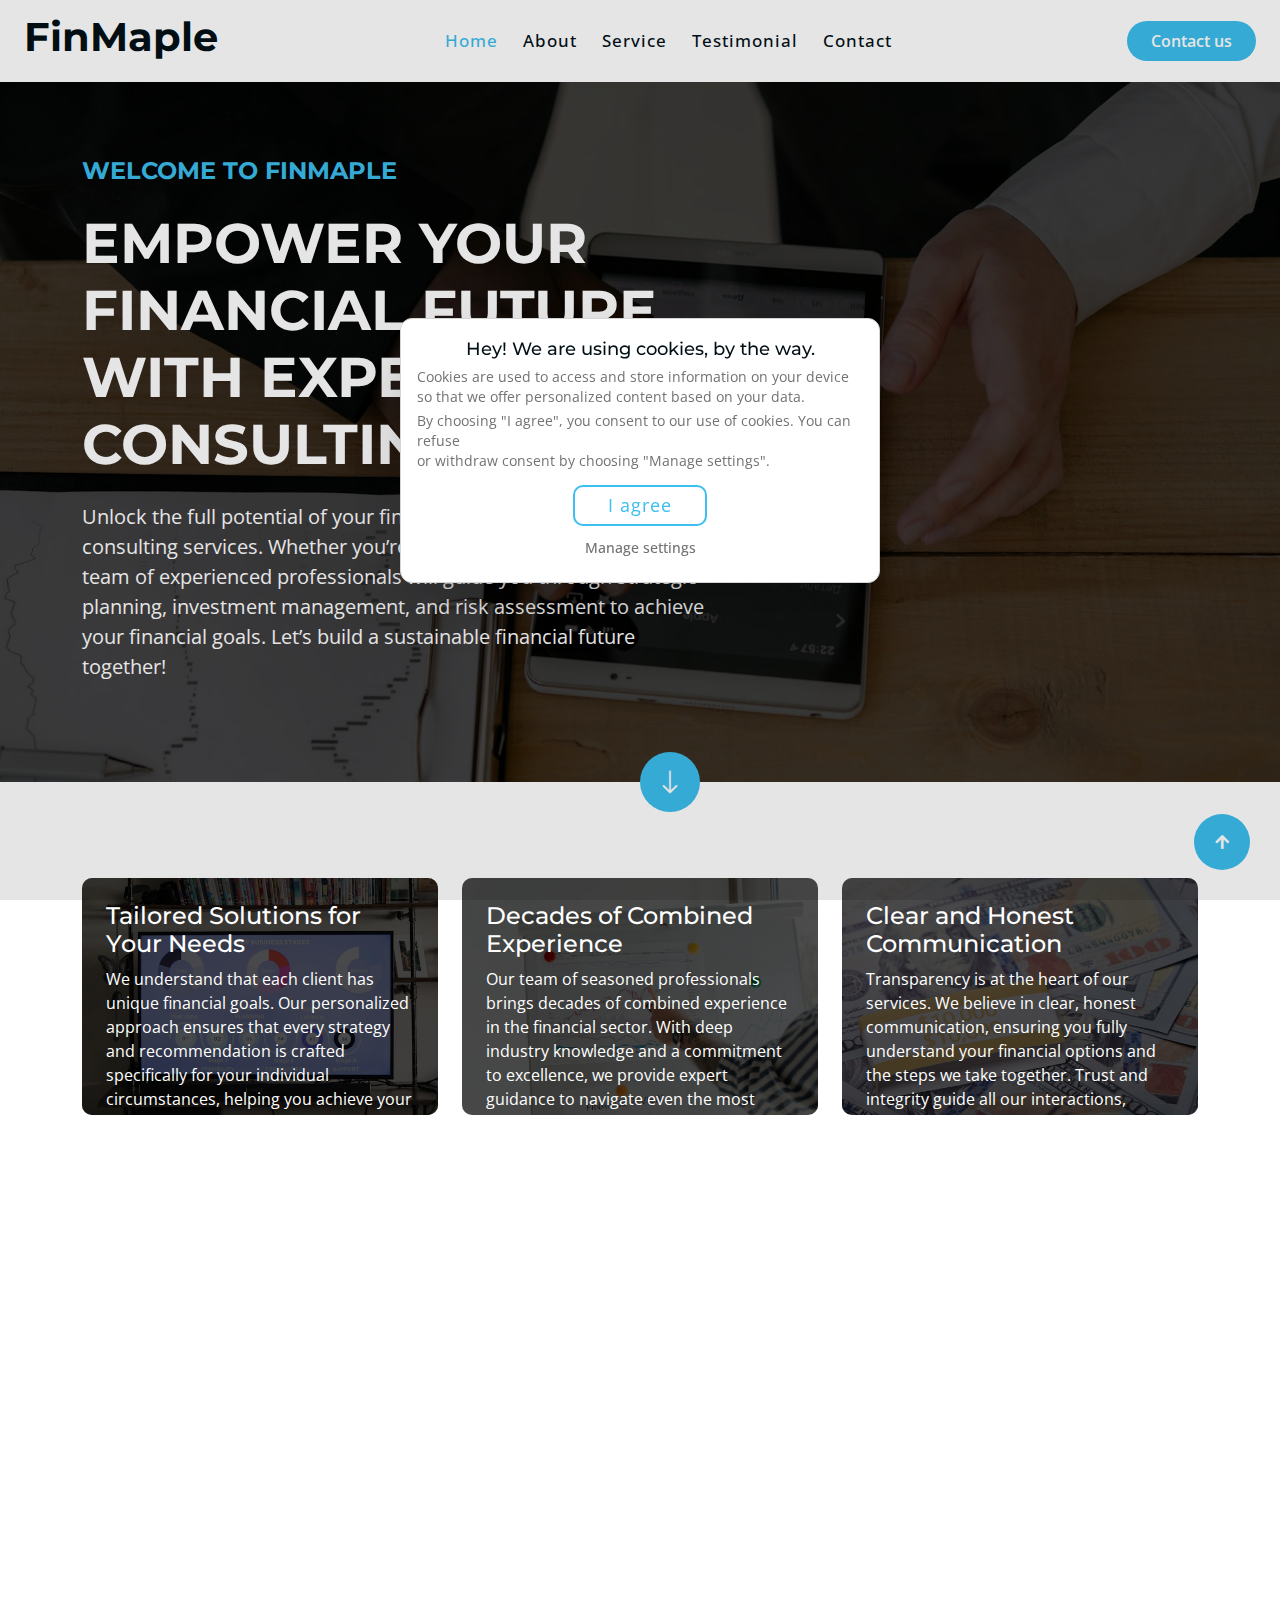
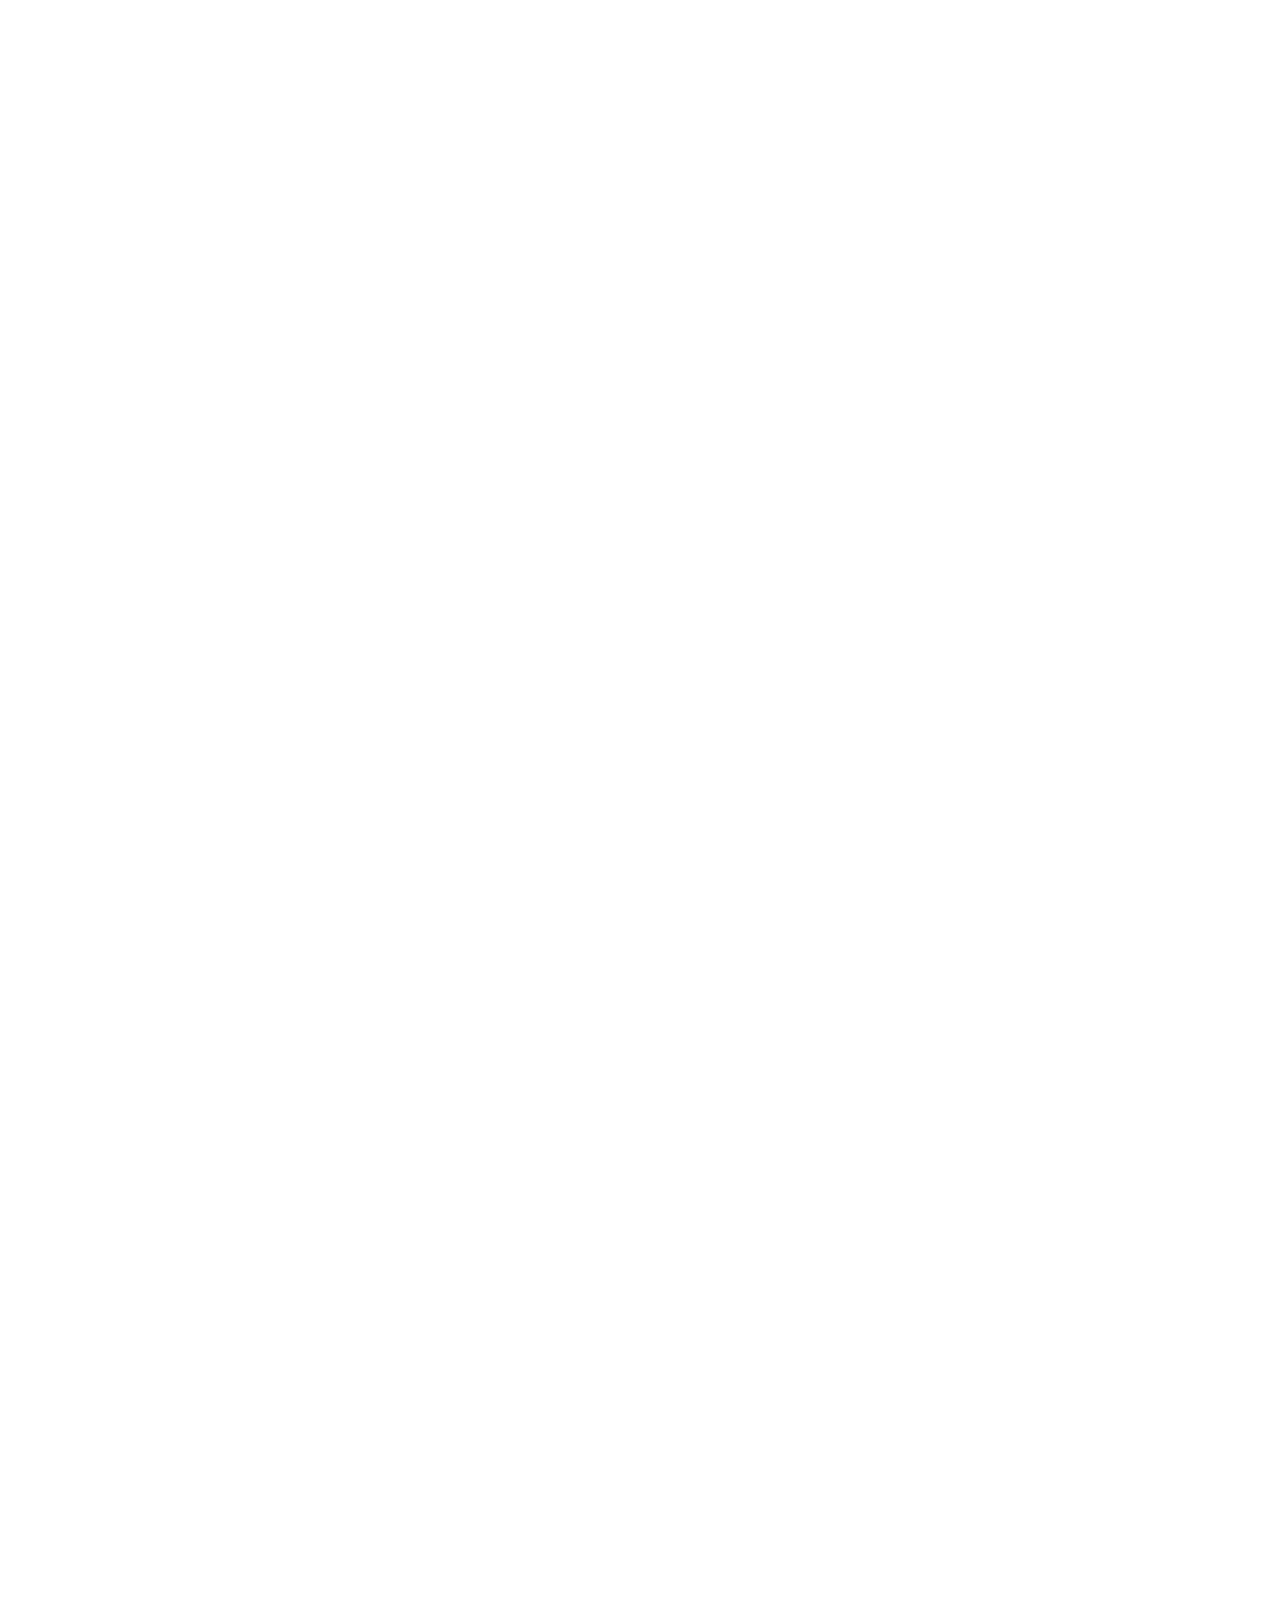
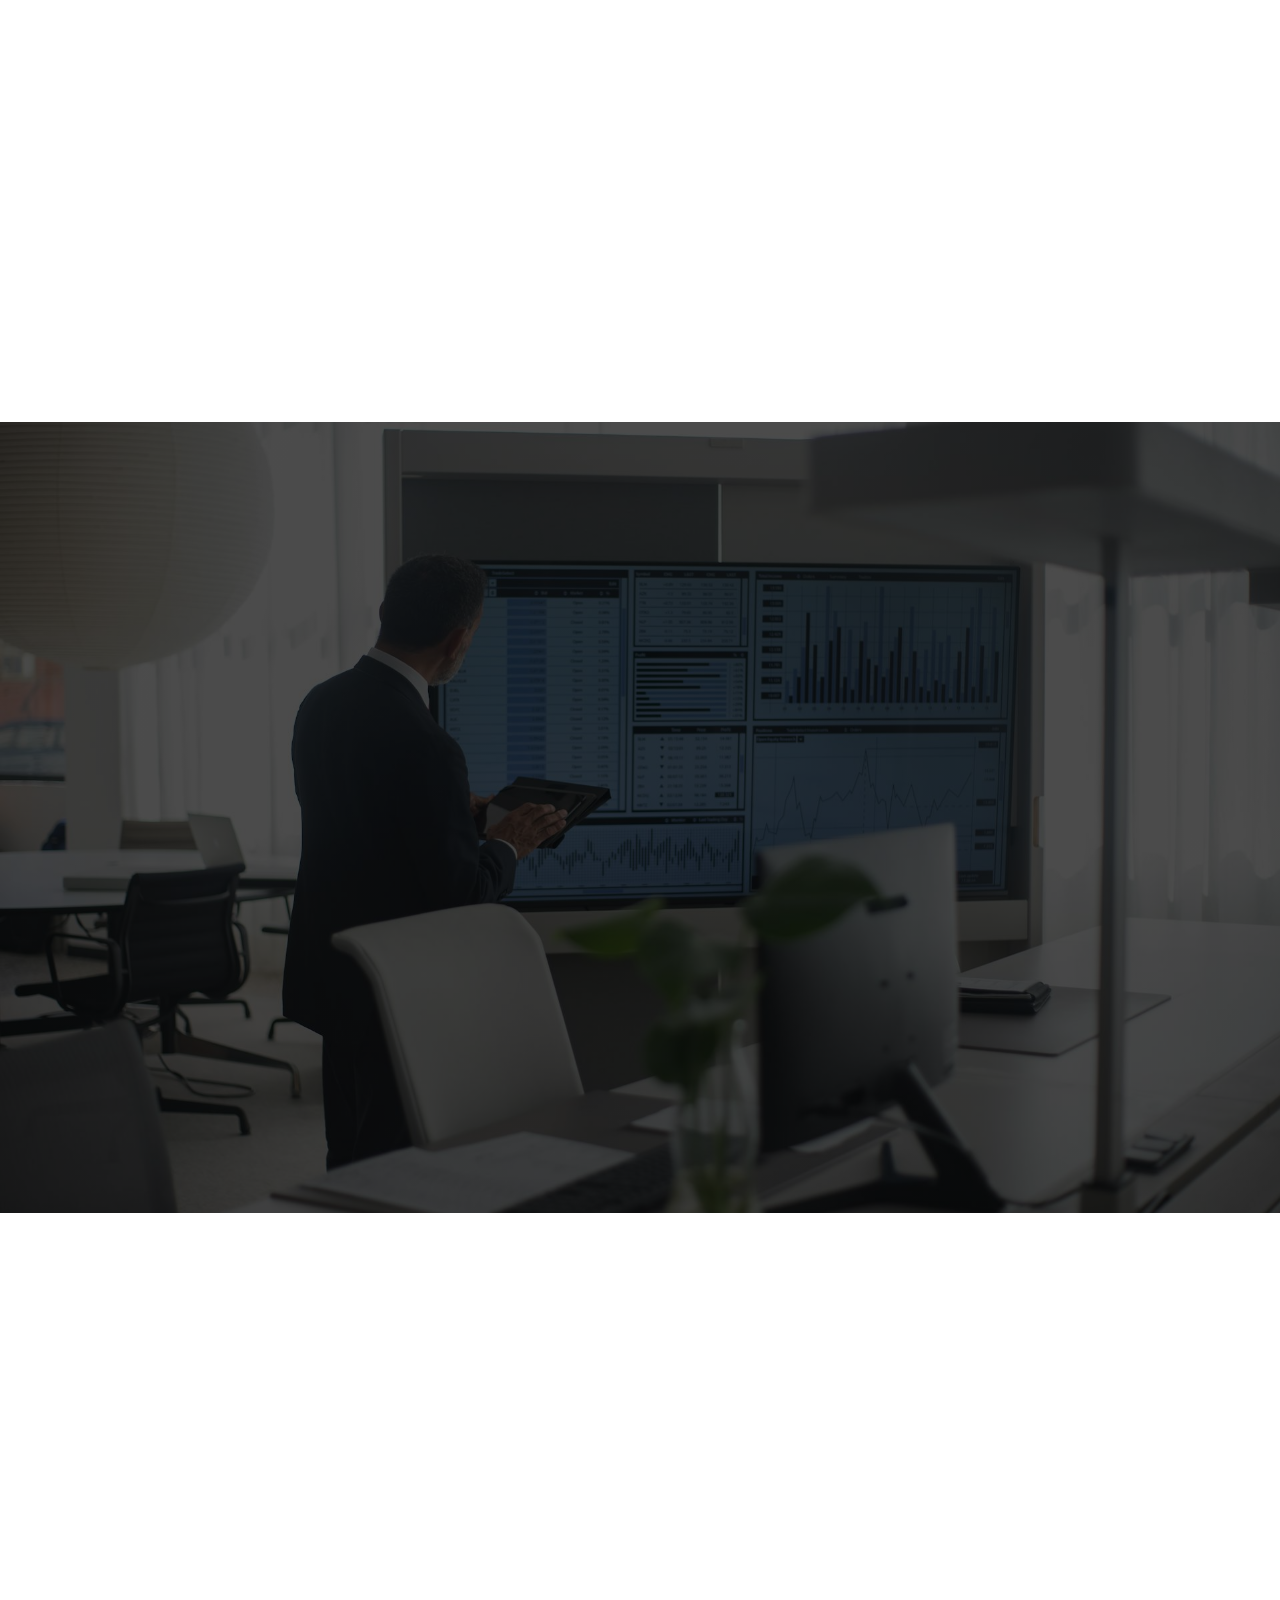
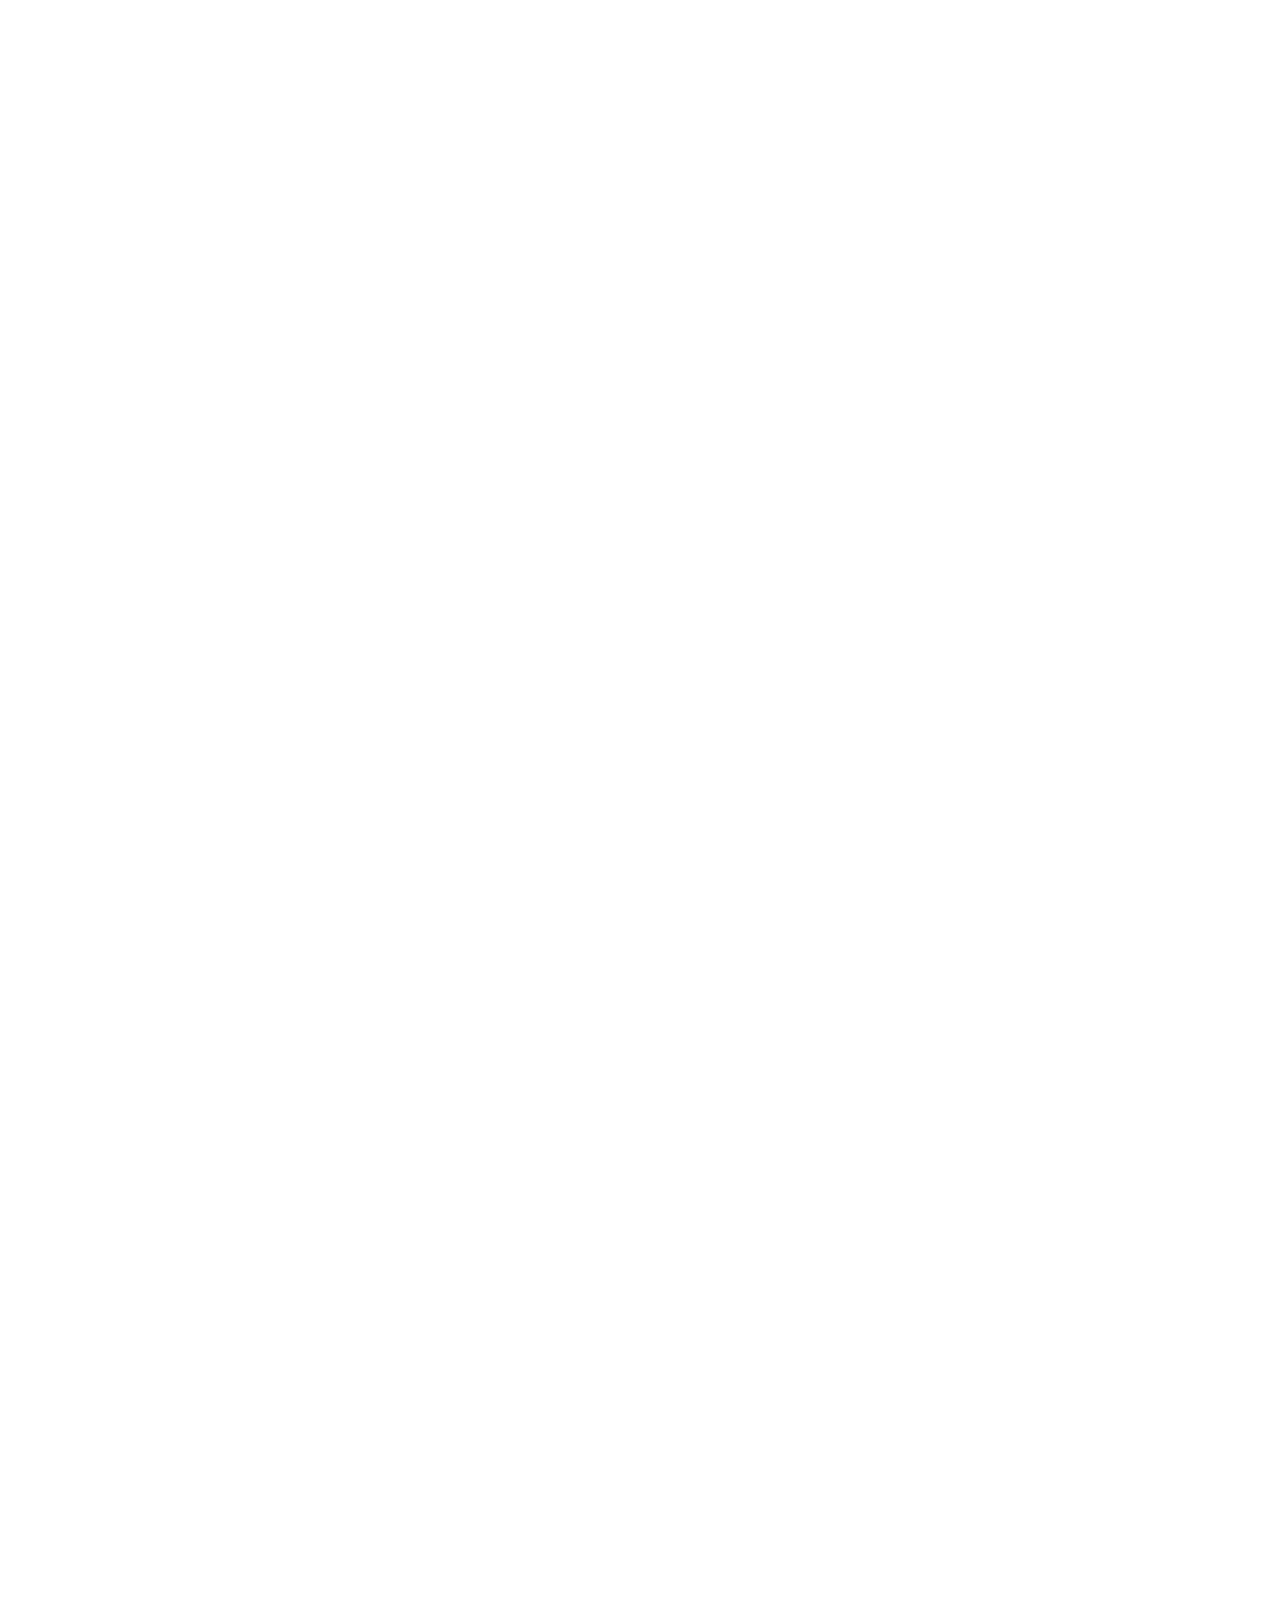
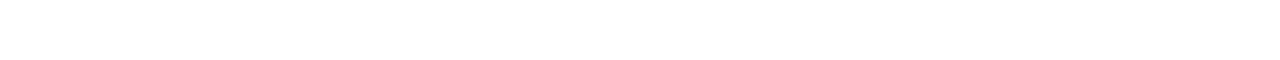
<file: index.html>
<!DOCTYPE html>
<html lang="en">
    <head>
        <meta charset="utf-8" />
        <title>FinMaple</title>
        <meta content="width=device-width, initial-scale=1.0" name="viewport" />
        <meta content="" name="keywords" />
        <meta content="" name="description" />

        <!-- Google Web Fonts -->
        <link rel="preconnect" href="https://fonts.googleapis.com" />
        <link rel="preconnect" href="https://fonts.gstatic.com" crossorigin />
        <link
            href="https://fonts.googleapis.com/css2?family=Montserrat:ital,wght@0,100..900;1,100..900&family=Open+Sans:ital,wdth,wght@0,75..100,300..800;1,75..100,300..800&display=swap"
            rel="stylesheet"
        />

        <!-- Icon Font Stylesheet -->
        <link
            rel="stylesheet"
            href="https://use.fontawesome.com/releases/v5.15.4/css/all.css"
        />
        <link
            href="https://cdn.jsdelivr.net/npm/bootstrap-icons@1.4.1/font/bootstrap-icons.css"
            rel="stylesheet"
        />

        <!-- Libraries Stylesheet -->
        <link href="lib/animate/animate.min.css" rel="stylesheet" />
        <link href="lib/lightbox/css/lightbox.min.css" rel="stylesheet" />
        <link
            href="lib/owlcarousel/assets/owl.carousel.min.css"
            rel="stylesheet"
        />

        <!-- Customized Bootstrap Stylesheet -->
        <link href="css/bootstrap.min.css" rel="stylesheet" />

        <link rel="shortcut icon" href="img/favicon.ico" type="image/x-icon" />

        <!-- Template Stylesheet -->
        <link href="css/style.css" rel="stylesheet" />
        <!-- Cookie banner -->
        <link rel="stylesheet" href="cookie/on-cookies.css" />
        <script type="module" src="cookie/on-cookies.js" defer></script>
    </head>

    <body>
        <!-- Spinner Start -->
        <div
            id="spinner"
            class="show bg-white position-fixed translate-middle w-100 vh-100 top-50 start-50 d-flex align-items-center justify-content-center"
        >
            <div
                class="spinner-border text-primary"
                style="width: 3rem; height: 3rem"
                role="status"
            >
                <span class="sr-only">Loading...</span>
            </div>
        </div>
        <!-- Spinner End -->

        <!-- Navbar & Hero Start -->
        <div class="container-fluid nav-bar sticky-top px-4 py-2 py-lg-0">
            <nav class="navbar navbar-expand-lg navbar-light">
                <a href="" class="navbar-brand p-0">
                    <h1 class="display-6 text-dark">FinMaple</h1>
                    <!-- <img src="img/logo.png" alt="Logo"> -->
                </a>
                <button
                    class="navbar-toggler"
                    type="button"
                    data-bs-toggle="collapse"
                    data-bs-target="#navbarCollapse"
                >
                    <span class="fa fa-bars"></span>
                </button>
                <div class="collapse navbar-collapse" id="navbarCollapse">
                    <div class="navbar-nav mx-auto py-0">
                        <a href="index.html" class="nav-item nav-link active"
                            >Home</a
                        >
                        <a href="about.html" class="nav-item nav-link">About</a>
                        <a href="service.html" class="nav-item nav-link"
                            >Service</a
                        >
                        <a href="testimonial.html" class="nav-item nav-link"
                            >Testimonial</a
                        >
                        <a href="contact.html" class="nav-item nav-link"
                            >Contact</a
                        >
                    </div>
                    <a
                        href="contact.html"
                        class="btn btn-primary rounded-pill py-2 px-4 flex-shrink-0"
                        >Contact us</a
                    >
                </div>
            </nav>
        </div>
        <!-- Navbar & Hero End -->

        <!-- Carousel Start -->
        <div class="header-carousel owl-carousel">
            <div class="header-carousel-item">
                <img
                    src="img/carousel-1.jpg"
                    class="img-fluid w-100"
                    alt="Image"
                />
                <div class="carousel-caption">
                    <div class="container align-items-center py-4">
                        <div class="row g-5 align-items-center">
                            <div
                                class="col-xl-7 fadeInLeft animated"
                                data-animation="fadeInLeft"
                                data-delay="1s"
                                style="animation-delay: 1s"
                            >
                                <div class="text-start">
                                    <h4
                                        class="text-primary text-uppercase fw-bold mb-4"
                                    >
                                        Welcome To FinMaple
                                    </h4>
                                    <h1
                                        class="display-4 text-uppercase text-white mb-4"
                                    >
                                        Empower Your Financial Future with
                                        Expert Consulting
                                    </h1>
                                    <p class="mb-4 fs-5">
                                        Unlock the full potential of your
                                        finances with our tailored consulting
                                        services. Whether you’re an individual
                                        or a business, our team of experienced
                                        professionals will guide you through
                                        strategic planning, investment
                                        management, and risk assessment to
                                        achieve your financial goals. Let’s
                                        build a sustainable financial future
                                        together!
                                    </p>
                                </div>
                            </div>
                        </div>
                    </div>
                </div>
            </div>
            <div class="header-carousel-item">
                <img
                    src="img/carousel-2.jpg"
                    class="img-fluid w-100"
                    alt="Image"
                />
                <div class="carousel-caption">
                    <div class="container py-4">
                        <div class="row g-5 align-items-center">
                            <div
                                class="col-xl-7 fadeInLeft animated"
                                data-animation="fadeInLeft"
                                data-delay="1s"
                                style="animation-delay: 1s"
                            >
                                <div class="text-start">
                                    <h4
                                        class="text-primary text-uppercase fw-bold mb-4"
                                    >
                                        Unlock Your Potential
                                    </h4>
                                    <h1
                                        class="display-4 text-uppercase text-white mb-4"
                                    >
                                        Financial Growth Strategies
                                    </h1>
                                    <p class="mb-4 fs-5">
                                        Discover tailored financial growth
                                        strategies that align with your unique
                                        goals. Our expert consultants will guide
                                        you through investment opportunities,
                                        risk management, and wealth accumulation
                                        techniques to ensure a prosperous
                                        future.
                                    </p>
                                </div>
                            </div>
                        </div>
                    </div>
                </div>
            </div>
        </div>
        <!-- Carousel End -->

        <!-- Feature Start -->
        <div class="container-fluid feature py-5">
            <div class="container py-5">
                <div class="row g-4">
                    <div class="col-lg-4 wow fadeInUp" data-wow-delay="0.2s">
                        <div class="feature-item">
                            <img
                                src="img/feature-1.jpg"
                                class="img-fluid rounded w-100"
                                alt="Image"
                            />
                            <div class="feature-content p-4">
                                <div class="feature-content-inner">
                                    <h4 class="text-white">
                                        Tailored Solutions for Your Needs
                                    </h4>
                                    <p class="text-white">
                                        We understand that each client has
                                        unique financial goals. Our personalized
                                        approach ensures that every strategy and
                                        recommendation is crafted specifically
                                        for your individual circumstances,
                                        helping you achieve your financial
                                        aspirations.
                                    </p>
                                </div>
                            </div>
                        </div>
                    </div>
                    <div class="col-lg-4 wow fadeInUp" data-wow-delay="0.4s">
                        <div class="feature-item">
                            <img
                                src="img/feature-2.jpg"
                                class="img-fluid rounded w-100"
                                alt="Image"
                            />
                            <div class="feature-content p-4">
                                <div class="feature-content-inner">
                                    <h4 class="text-white">
                                        Decades of Combined Experience
                                    </h4>
                                    <p class="text-white">
                                        Our team of seasoned professionals
                                        brings decades of combined experience in
                                        the financial sector. With deep industry
                                        knowledge and a commitment to
                                        excellence, we provide expert guidance
                                        to navigate even the most complex
                                        financial landscapes.
                                    </p>
                                </div>
                            </div>
                        </div>
                    </div>
                    <div class="col-lg-4 wow fadeInUp" data-wow-delay="0.6s">
                        <div class="feature-item">
                            <img
                                src="img/feature-3.jpg"
                                class="img-fluid rounded w-100"
                                alt="Image"
                            />
                            <div class="feature-content p-4">
                                <div class="feature-content-inner">
                                    <h4 class="text-white">
                                        Clear and Honest Communication
                                    </h4>
                                    <p class="text-white">
                                        Transparency is at the heart of our
                                        services. We believe in clear, honest
                                        communication, ensuring you fully
                                        understand your financial options and
                                        the steps we take together. Trust and
                                        integrity guide all our interactions,
                                        providing you with peace of mind.
                                    </p>
                                </div>
                            </div>
                        </div>
                    </div>
                </div>
            </div>
        </div>
        <!-- Feature End -->

        <!-- About Start -->
        <div class="container-fluid about pb-5">
            <div class="container pb-5">
                <div class="row g-5">
                    <div class="col-xl-6 wow fadeInUp" data-wow-delay="0.2s">
                        <div>
                            <h4 class="text-primary">Our Approach</h4>
                            <h1 class="display-5 mb-4">
                                Comprehensive Financial Consultation
                            </h1>
                            <p class="mb-5">
                                At the heart of our financial consulting
                                services lies a commitment to understanding and
                                addressing the unique needs of each client. We
                                believe that effective financial planning is not
                                just about numbers; it’s about understanding
                                your individual goals, values, and
                                circumstances. Our approach is rooted in
                                collaboration, transparency, and a thorough
                                analysis of your financial landscape, ensuring
                                that you receive personalized strategies
                                designed to help you achieve long-term success.
                                Our process begins with an in-depth consultation
                                to gather information about your financial
                                situation, aspirations, and challenges. This
                                initial assessment allows us to build a detailed
                                understanding of where you currently stand and
                                where you aim to go. We take the time to listen
                                to your concerns, discuss your financial
                                objectives, and evaluate your risk tolerance.
                                This foundational step is crucial in developing
                                a strategy that is not only effective but also
                                aligned with your personal and professional
                                goals. Once we have a comprehensive
                                understanding of your financial picture, we move
                                on to creating a tailored plan. This plan
                                encompasses various aspects of financial
                                management, including investment strategies,
                                retirement planning, tax optimization, and risk
                                management. Our consultants leverage advanced
                                financial tools and market insights to devise a
                                strategy that is both realistic and achievable.
                                We focus on creating a balanced approach that
                                considers your immediate needs while also
                                preparing you for future growth and stability.
                                As your financial landscape evolves, we
                                prioritize ongoing communication and support.
                                Our team is committed to monitoring your
                                progress and making adjustments as needed.
                                Regular check-ins and performance reviews ensure
                                that your financial plan remains aligned with
                                your changing circumstances and market
                                conditions. We understand that financial
                                planning is a dynamic process, and we are here
                                to guide you through every stage of your
                                journey. Transparency is a core principle of our
                                approach. We believe that informed clients are
                                empowered clients. That’s why we ensure that you
                                understand every aspect of your financial plan,
                                the rationale behind our recommendations, and
                                the potential risks and rewards associated with
                                various strategies. We encourage open dialogue
                                and are always available to address your
                                questions or concerns.
                            </p>
                        </div>
                    </div>
                    <div class="col-xl-6 wow fadeInUp" data-wow-delay="0.4s">
                        <div class="position-relative rounded">
                            <div class="rounded" style="margin-top: 40px">
                                <div class="row g-0">
                                    <div class="col-lg-12">
                                        <div class="rounded mb-4">
                                            <img
                                                src="img/approach.jpg"
                                                class="img-fluid rounded w-100"
                                                alt=""
                                            />
                                        </div>
                                    </div>
                                </div>
                            </div>
                        </div>
                    </div>
                </div>
            </div>
        </div>
        <!-- About End -->

        <!-- Ticket Packages Start -->
        <div class="container-fluid py-5">
            <div class="container py-5">
                <div class="row g-5 align-items-center">
                    <div
                        class="col-lg-12 col-xl-4 wow fadeInUp"
                        data-wow-delay="0.2s"
                    >
                        <div class="packages-item h-100">
                            <h4 class="text-primary">
                                Empowering Your Financial Journey
                            </h4>
                            <h1 class="display-5 mb-4">
                                Cutting-Edge Solutions for Your Financial
                                Success
                            </h1>
                            <p class="mb-4">
                                Our features are designed to provide you with
                                the tools and insights necessary for a
                                successful financial journey. We combine
                                innovative technology, expert advice, and
                                personalized service to ensure you have
                                everything you need to achieve your financial
                                goals. Our commitment to excellence drives us to
                                continuously enhance our offerings, providing
                                you with a seamless and effective consultation
                                experience. Our approach includes a variety of
                                features aimed at maximizing your financial
                                potential. From detailed financial analysis and
                                customized planning to ongoing support and
                                education, we are dedicated to your success. We
                                leverage the latest advancements in financial
                                technology to provide you with accurate,
                                up-to-date information and strategies that are
                                tailored to your unique situation. Our team of
                                experienced consultants is always available to
                                guide you through every step, offering clarity
                                and confidence in your financial decisions.
                            </p>
                        </div>
                    </div>
                    <div
                        class="col-lg-6 col-xl-4 wow fadeInUp"
                        data-wow-delay="0.4s"
                    >
                        <div
                            class="pricing-item bg-dark rounded text-center p-5 h-100"
                        >
                            <div class="pb-4">
                                <h2
                                    class="mb-4 pb-4 text-primary border-bottom"
                                >
                                    Innovative Technology at Your Fingertips
                                </h2>
                                <p class="mb-4">
                                    Utilize our state-of-the-art financial tools
                                    to gain deeper insights into your financial
                                    health. Our advanced software provides
                                    real-time data, comprehensive analysis, and
                                    personalized recommendations, ensuring you
                                    have all the information needed to make
                                    informed decisions.
                                </p>
                            </div>
                        </div>
                    </div>
                    <div
                        class="col-lg-6 col-xl-4 wow fadeInUp"
                        data-wow-delay="0.6s"
                    >
                        <div
                            class="pricing-item bg-primary rounded text-center p-5 h-100"
                        >
                            <div class="pb-4">
                                <h2 class="text-dark mb-4 pb-4 border-bottom">
                                    Professional Support Every Step of the Way
                                </h2>
                                <p class="text-white mb-4">
                                    Benefit from the expertise of our seasoned
                                    consultants who are dedicated to your
                                    financial success. Our team offers ongoing
                                    support and personalized advice, helping you
                                    navigate complex financial landscapes with
                                    confidence and ease.
                                </p>
                            </div>
                        </div>
                    </div>
                </div>
            </div>
        </div>
        <!-- Ticket Packages End -->

        <!-- Attractions Start -->
        <div class="container-fluid attractions py-5">
            <div class="container attractions-section py-5">
                <div
                    class="text-center mx-auto pb-5 wow fadeInUp"
                    data-wow-delay="0.2s"
                    style="max-width: 800px"
                >
                    <h4 class="text-primary">Showcasing Our Expertise</h4>
                    <h1 class="display-5 text-white mb-4">
                        Diverse Financial Solutions for Varied Needs
                    </h1>
                    <p class="text-white mb-0">
                        Our projects highlight the breadth and depth of our
                        expertise in financial consultations. We take pride in
                        our ability to deliver tailored solutions that meet the
                        unique needs of each client. Our portfolio spans a wide
                        range of financial services, demonstrating our
                        versatility and commitment to excellence. Each project
                        reflects our meticulous approach, innovative thinking,
                        and unwavering dedication to client success. We have
                        successfully assisted clients from various sectors,
                        providing comprehensive financial planning, risk
                        management, investment strategies, and more. Our
                        projects are a testament to our ability to adapt to
                        changing market conditions, regulatory environments, and
                        individual client requirements. We work closely with our
                        clients to understand their goals and develop customized
                        strategies that drive sustainable growth and financial
                        stability. Explore our featured projects to see how we
                        have helped clients achieve their financial objectives
                        through strategic planning, expert advice, and
                        cutting-edge financial tools.
                    </p>
                </div>
                <div
                    class="owl-carousel attractions-carousel wow fadeInUp"
                    data-wow-delay="0.1s"
                >
                    <div
                        class="attractions-item wow fadeInUp"
                        data-wow-delay="0.2s"
                    >
                        <img
                            src="img/attraction-1.jpg"
                            class="img-fluid rounded w-100"
                            alt=""
                        />
                        <a href="#" class="attractions-name"
                            >Retirement Planning Success</a
                        >
                    </div>
                    <div
                        class="attractions-item wow fadeInUp"
                        data-wow-delay="0.4s"
                    >
                        <img
                            src="img/attraction-2.jpg"
                            class="img-fluid rounded w-100"
                            alt=""
                        />
                        <a href="#" class="attractions-name"
                            >Investment Portfolio Optimization</a
                        >
                    </div>
                    <div
                        class="attractions-item wow fadeInUp"
                        data-wow-delay="0.6s"
                    >
                        <img
                            src="img/attraction-3.jpg"
                            class="img-fluid rounded w-100"
                            alt=""
                        />
                        <a href="#" class="attractions-name"
                            >Small Business Financial Restructuring</a
                        >
                    </div>
                    <div
                        class="attractions-item wow fadeInUp"
                        data-wow-delay="0.8s"
                    >
                        <img
                            src="img/attraction-4.jpg"
                            class="img-fluid rounded w-100"
                            alt=""
                        />
                        <a href="#" class="attractions-name"
                            >Tax Efficiency Planning</a
                        >
                    </div>
                    <div
                        class="attractions-item wow fadeInUp"
                        data-wow-delay="1s"
                    >
                        <img
                            src="img/attraction-5.jpg"
                            class="img-fluid rounded w-100"
                            alt=""
                        />
                        <a href="#" class="attractions-name"
                            >Wealth Preservation Strategy</a
                        >
                    </div>
                    <div
                        class="attractions-item wow fadeInUp"
                        data-wow-delay="1s"
                    >
                        <img
                            src="img/attraction-6.jpg"
                            class="img-fluid rounded w-100"
                            alt=""
                        />
                        <a href="#" class="attractions-name"
                            >Financial Risk Assessment</a
                        >
                    </div>
                </div>
            </div>
        </div>
        <!-- Attractions End -->

        <!-- Blog Start -->
        <div class="container-fluid blog pb-5">
            <div class="container pb-5">
                <div
                    class="text-center mx-auto pb-5 wow fadeInUp"
                    data-wow-delay="0.2s"
                    style="max-width: 800px"
                >
                    <h4 class="text-primary">Our Blog</h4>
                    <h1 class="display-5 mb-4">
                        Stay Informed with Expert Financial Advice
                    </h1>
                    <p class="mb-0">
                        Our blog is your go-to resource for the latest insights,
                        strategies, and trends in financial consulting. We are
                        committed to providing you with valuable content that
                        helps you stay informed and make educated financial
                        decisions. Whether you are looking for tips on personal
                        finance, investment strategies, or updates on market
                        trends, our blog covers it all. Our expert contributors
                        share their knowledge and experience to help you
                        navigate the complexities of the financial world with
                        confidence. Explore our latest posts to gain a deeper
                        understanding of various financial topics. From
                        comprehensive guides and how-tos to in-depth analysis
                        and expert opinions, our blog is designed to equip you
                        with the knowledge you need to achieve your financial
                        goals. We believe that informed clients make the best
                        decisions, and our blog is here to ensure you are always
                        in the know.
                    </p>
                </div>
                <div class="row g-4">
                    <div class="col-lg-4 wow fadeInUp" data-wow-delay="0.2s">
                        <div class="blog-item">
                            <div class="blog-img">
                                <a href="#">
                                    <img
                                        src="img/blog-1.jpg"
                                        class="img-fluid w-100 rounded-top"
                                        alt="Image"
                                    />
                                </a>
                                <div class="blog-date">
                                    <i class="fas fa-clock me-2"></i>August 19,
                                    2024
                                </div>
                            </div>
                            <div class="blog-content p-4">
                                <a href="#" class="h4 d-inline-block mb-4">
                                    Strategies to Protect Your Investments</a
                                >
                                <p class="mb-4">
                                    Learn how to manage your investments during
                                    periods of market volatility. This post
                                    offers practical advice on risk management,
                                    diversification, and maintaining a long-term
                                    perspective to safeguard your portfolio.
                                </p>
                            </div>
                        </div>
                    </div>
                    <div class="col-lg-4 wow fadeInUp" data-wow-delay="0.4s">
                        <div class="blog-item">
                            <div class="blog-img">
                                <a href="#">
                                    <img
                                        src="img/blog-2.jpg"
                                        class="img-fluid w-100 rounded-top"
                                        alt="Image"
                                    />
                                </a>
                                <div class="blog-date">
                                    <i class="fas fa-clock me-2"></i>May 23,
                                    2024
                                </div>
                            </div>
                            <div class="blog-content p-4">
                                <a href="#" class="h4 d-inline-block mb-4">
                                    Securing a Comfortable Future</a
                                >
                                <p class="mb-4">
                                    Discover essential tips for retirement
                                    planning, including how to estimate your
                                    retirement needs, choose the right savings
                                    accounts, and create a sustainable
                                    withdrawal strategy to ensure a comfortable
                                    retirement.
                                </p>
                            </div>
                        </div>
                    </div>
                    <div class="col-lg-4 wow fadeInUp" data-wow-delay="0.6s">
                        <div class="blog-item">
                            <div class="blog-img">
                                <a href="#">
                                    <img
                                        src="img/blog-3.jpg"
                                        class="img-fluid w-100 rounded-top"
                                        alt="Image"
                                    />
                                </a>
                                <div class="blog-date">
                                    <i class="fas fa-clock me-2"></i>June 19,
                                    2024
                                </div>
                            </div>
                            <div class="blog-content p-4">
                                <a href="#" class="h4 d-inline-block mb-4">
                                    Maximizing Your Refund</a
                                >
                                <p class="mb-4">
                                    Explore effective tax-saving strategies that
                                    can help you minimize your tax liabilities
                                    and maximize your refund. This article
                                    covers deductions, credits, and other
                                    techniques to optimize your tax return.
                                </p>
                            </div>
                        </div>
                    </div>
                </div>
            </div>
        </div>
        <!-- Blog End -->

        <!-- Footer Start -->
        <div
            class="container-fluid footer py-5 wow fadeIn"
            data-wow-delay="0.2s"
        >
            <div class="container py-5">
                <div class="row g-5">
                    <div class="col-md-6 col-lg-6 col-xl-4">
                        <div class="footer-item">
                            <a href="index.html" class="p-0">
                                <h4 class="text-white mb-4">FinMaple</h4>
                            </a>
                            <p class="mb-2">
                                Stay connected with us for the latest updates
                                and insights in the world of financial
                                consulting. Our team is dedicated to providing
                                you with expert advice, personalized solutions,
                                and innovative strategies to help you achieve
                                your financial goals.
                            </p>
                            <div class="d-flex align-items-center">
                                <i
                                    class="fas fa-map-marker-alt text-primary me-3"
                                ></i>
                                <p class="text-white mb-0">
                                    2833 16th Ave, Markham, ON L3R 0P8, Canada
                                </p>
                            </div>
                            <div class="d-flex align-items-center">
                                <i
                                    class="fas fa-envelope text-primary me-3"
                                ></i>
                                <p class="text-white mb-0">
                                    fin_maple@gmail.com
                                </p>
                            </div>
                            <div class="d-flex align-items-center">
                                <i
                                    class="fa fa-phone-alt text-primary me-3"
                                ></i>
                                <p class="text-white mb-0">+14169933442</p>
                            </div>
                        </div>
                    </div>
                    <div class="col-md-6 col-lg-6 col-xl-3">
                        <div class="footer-item">
                            <h4 class="text-white mb-4">Quick Links</h4>
                            <a href="index.html"
                                ><i class="fas fa-angle-right me-2"></i> Home</a
                            >
                            <a href="about.html"
                                ><i class="fas fa-angle-right me-2"></i> About
                                us</a
                            >
                            <a href="contact.html"
                                ><i class="fas fa-angle-right me-2"></i> Contact
                                us</a
                            >
                            <a href="terms-of-use.html"
                                ><i class="fas fa-angle-right me-2"></i>Terms of
                                use</a
                            >
                            <a href="privacy-policy.html"
                                ><i class="fas fa-angle-right me-2"></i> Privacy
                                Policy</a
                            >
                        </div>
                    </div>
                    <div class="col-md-6 col-lg-6 col-xl-5">
                        <div class="footer-item">
                            <h4 class="text-white mb-4">Opening Hours</h4>
                            <div class="opening-date mb-3 pb-3">
                                <div class="opening-clock flex-shrink-0">
                                    <h6 class="text-white mb-0 me-auto">
                                        Monday - Friday:
                                    </h6>
                                    <p class="mb-0">
                                        <i
                                            class="fas fa-clock text-primary me-2"
                                        ></i>
                                        11:00 AM - 16:00 PM
                                    </p>
                                </div>
                                <div class="opening-clock flex-shrink-0">
                                    <h6 class="text-white mb-0 me-auto">
                                        Satur - Sunday:
                                    </h6>
                                    <p class="mb-0">
                                        <i
                                            class="fas fa-clock text-primary me-2"
                                        ></i>
                                        09:00 AM - 17:00 PM
                                    </p>
                                </div>
                                <div class="opening-clock flex-shrink-0">
                                    <h6 class="text-white mb-0 me-auto">
                                        Holiday:
                                    </h6>
                                    <p class="mb-0">
                                        <i
                                            class="fas fa-clock text-primary me-2"
                                        ></i>
                                        09:00 AM - 17:00 PM
                                    </p>
                                </div>
                            </div>
                            <div>
                                <p class="text-white mb-2">Payment Accepted</p>
                                <img
                                    src="img/payment.png"
                                    class="img-fluid"
                                    alt="Image"
                                />
                            </div>
                        </div>
                    </div>
                </div>
            </div>
        </div>
        <!-- Footer End -->

        <!-- Back to Top -->
        <a
            href="#"
            class="btn btn-primary btn-lg-square rounded-circle back-to-top"
            ><i class="fa fa-arrow-up"></i
        ></a>

        <!-- JavaScript Libraries -->
        <script src="https://ajax.googleapis.com/ajax/libs/jquery/3.6.4/jquery.min.js"></script>
        <script src="https://cdn.jsdelivr.net/npm/bootstrap@5.0.0/dist/js/bootstrap.bundle.min.js"></script>
        <script src="lib/wow/wow.min.js"></script>
        <script src="lib/easing/easing.min.js"></script>
        <script src="lib/waypoints/waypoints.min.js"></script>
        <script src="lib/counterup/counterup.min.js"></script>
        <script src="lib/lightbox/js/lightbox.min.js"></script>
        <script src="lib/owlcarousel/owl.carousel.min.js"></script>

        <!-- Template Javascript -->
        <script src="js/main.js"></script>
    </body>
</html>
</file>
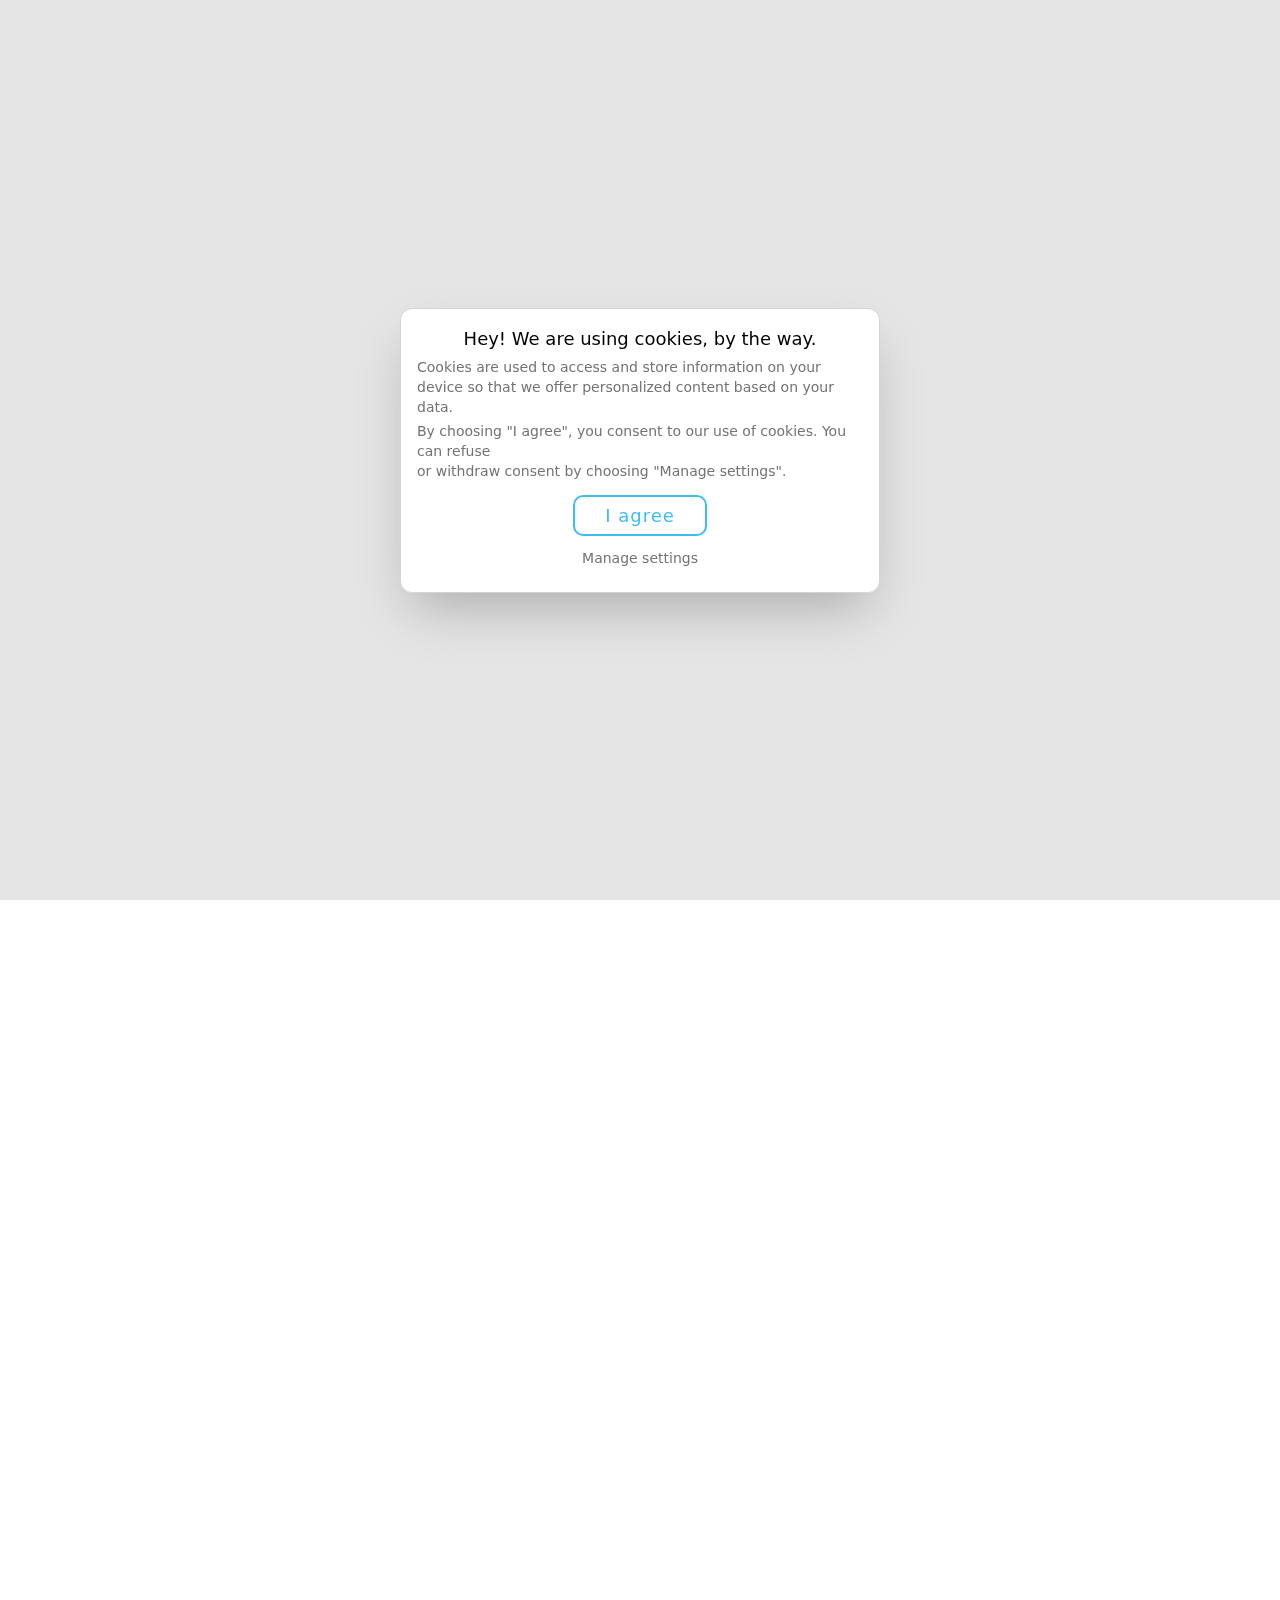
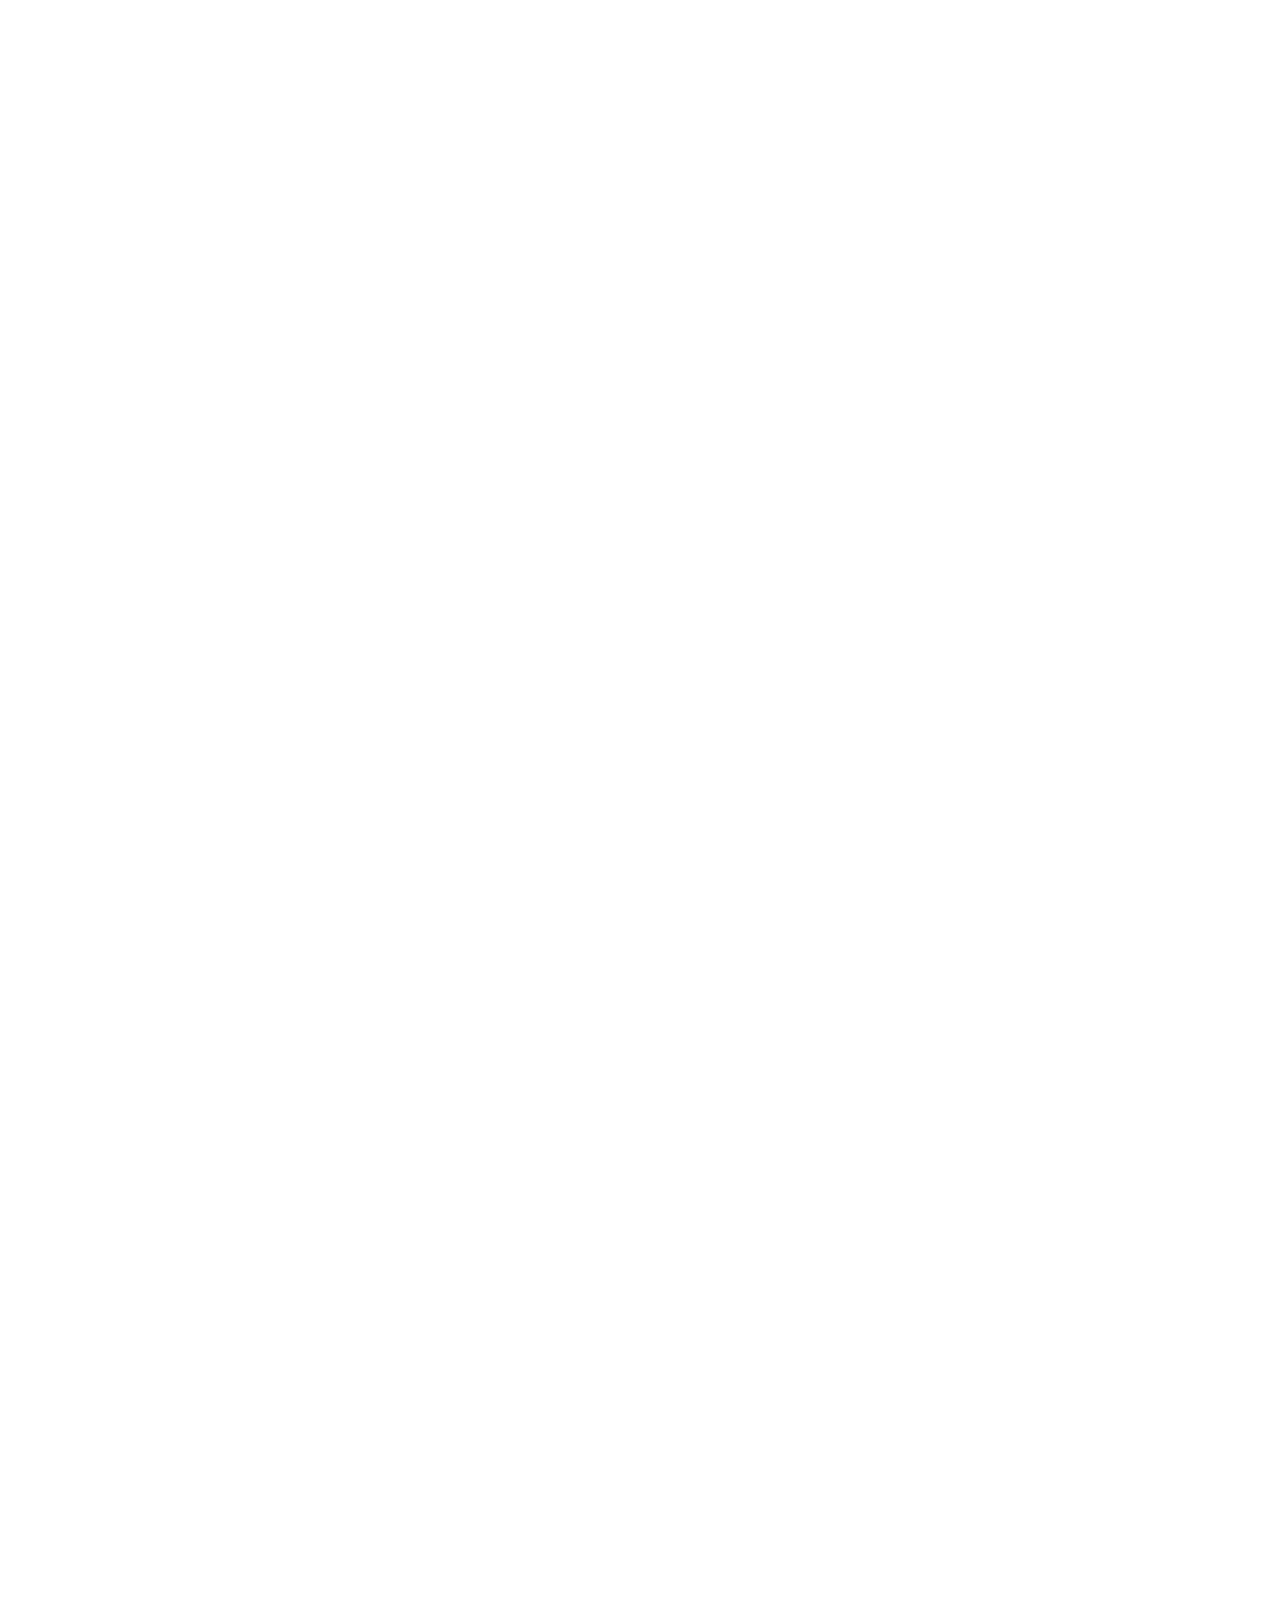
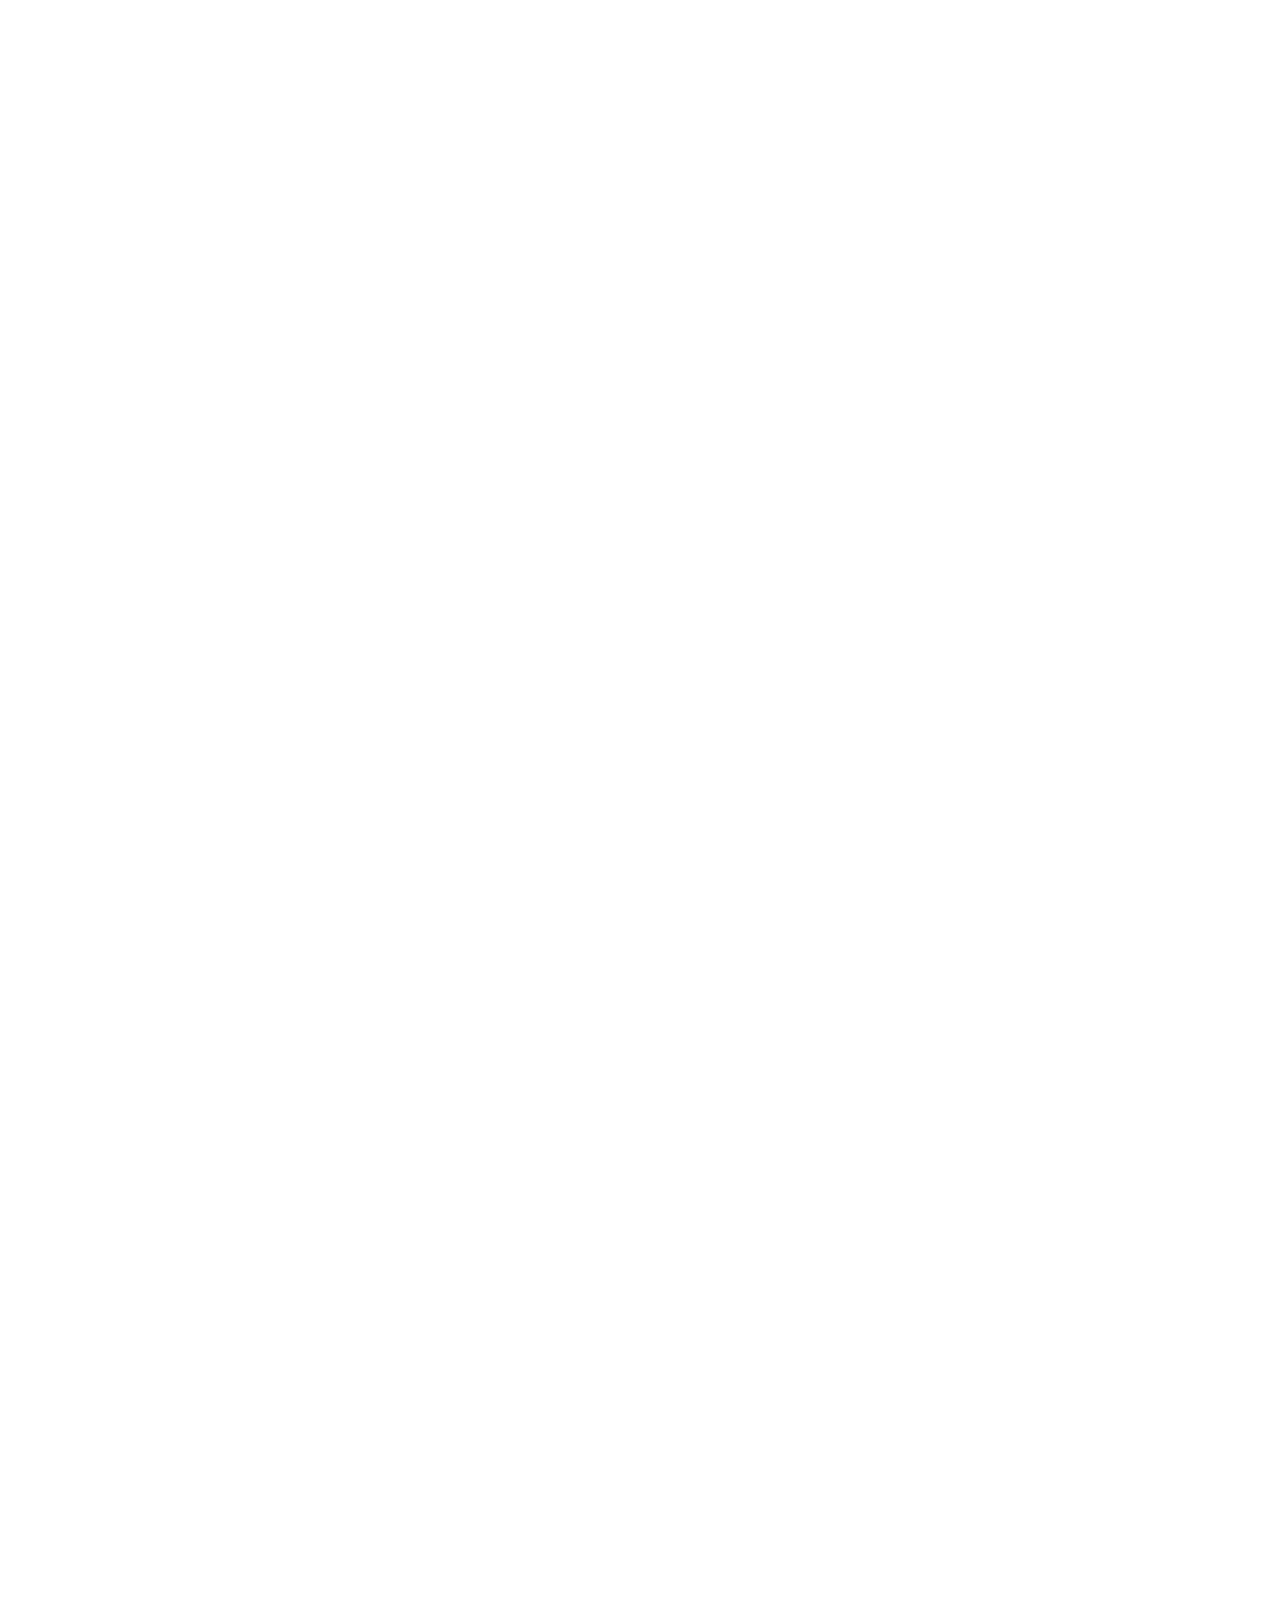
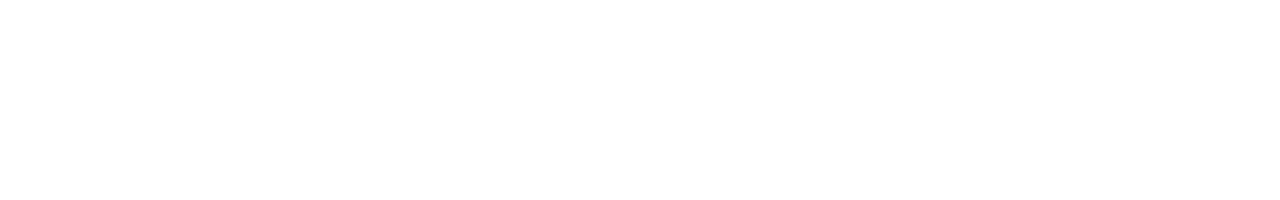
<file: cookie/index.html>
<!doctype html>
<html lang="en">
<head>
    <meta charset="UTF-8">
    <meta name="viewport"
          content="width=device-width, user-scalable=no, initial-scale=1.0, maximum-scale=1.0, minimum-scale=1.0">
    <meta http-equiv="X-UA-Compatible" content="ie=edge">
    <title>Document</title>
    <!-- Include on-cookies -->
    <link rel="stylesheet" href="on-cookies.css">
    <script type="module" src="on-cookies.js" defer>
    </script>
</head>
<body class="ont-flex ont-flex-col ont-items-center ont-justify-center ont-w-full ont-max-w-[1920px] ont-min-h-screen ont-h-[5000px] ont-mx-0">
  
</body>
</html>
</file>
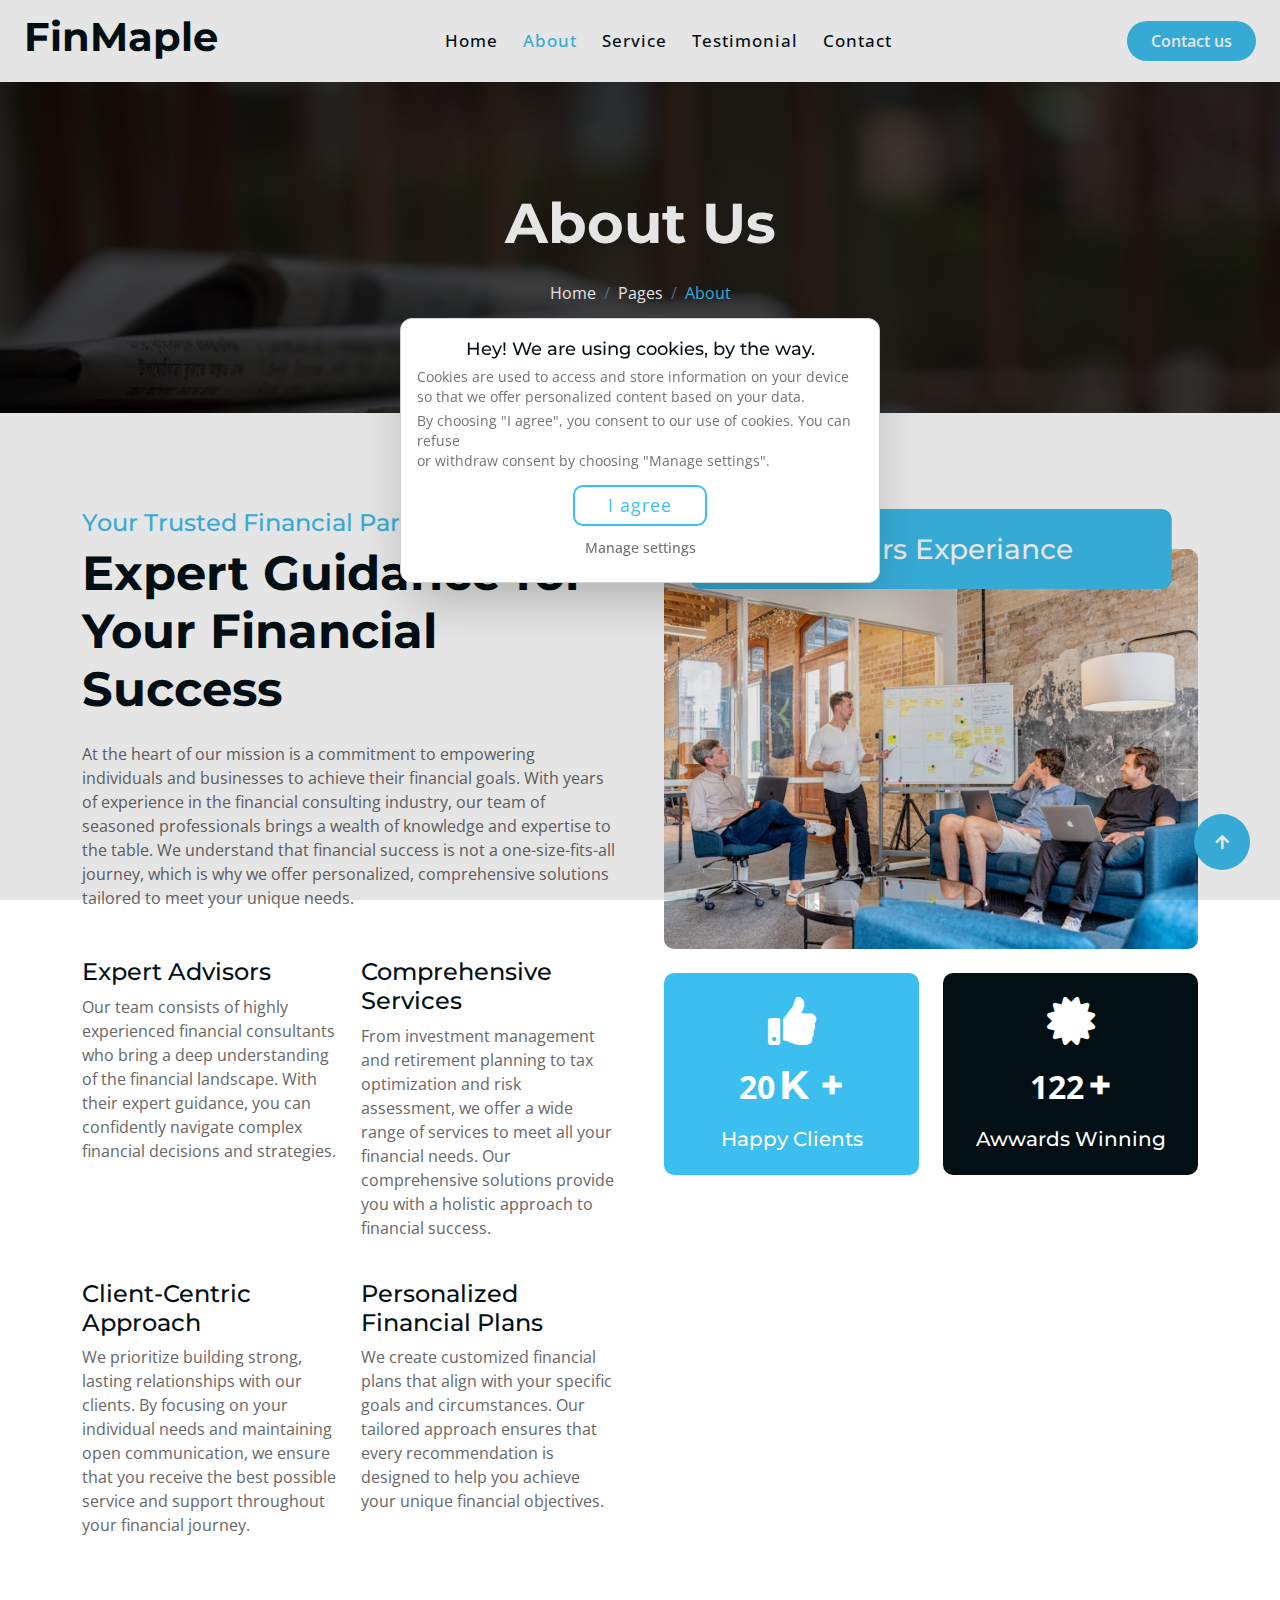
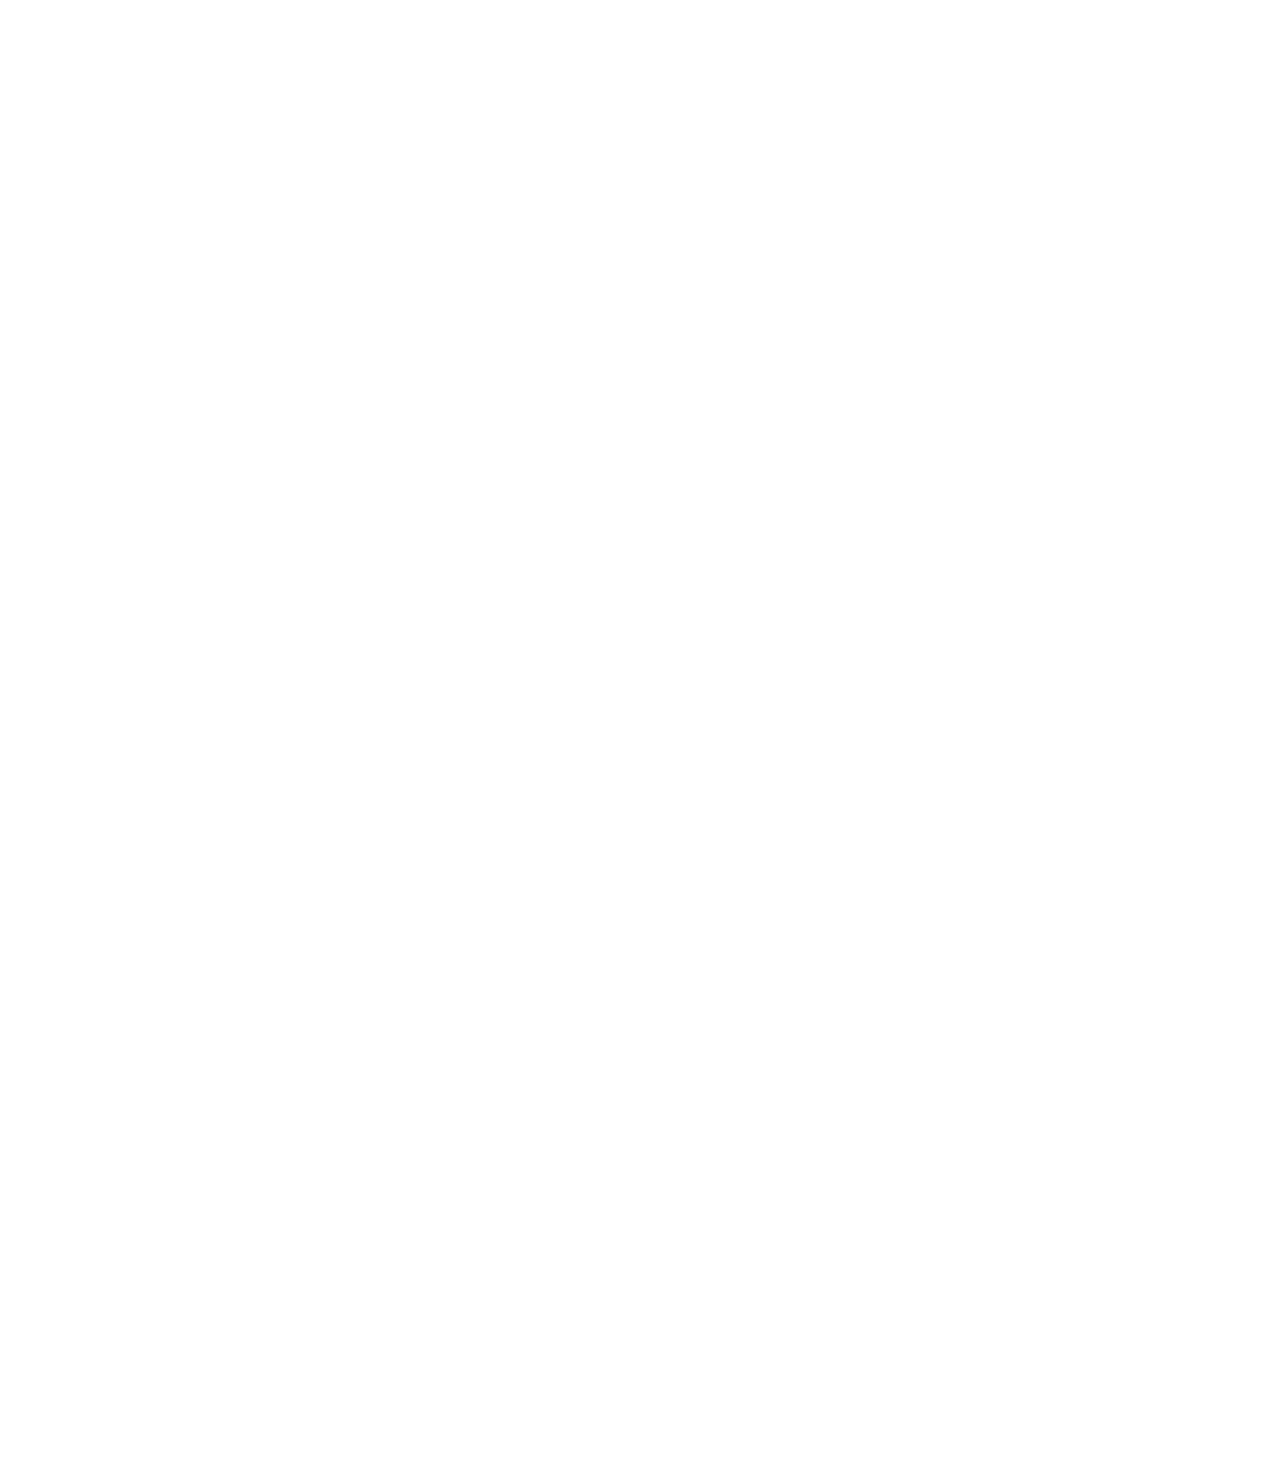
<file: about.html>
<!DOCTYPE html>
<html lang="en">
    <head>
        <meta charset="utf-8" />
        <title>FinMaple</title>
        <meta content="width=device-width, initial-scale=1.0" name="viewport" />
        <meta content="" name="keywords" />
        <meta content="" name="description" />

        <!-- Google Web Fonts -->
        <link rel="preconnect" href="https://fonts.googleapis.com" />
        <link rel="preconnect" href="https://fonts.gstatic.com" crossorigin />
        <link
            href="https://fonts.googleapis.com/css2?family=Montserrat:ital,wght@0,100..900;1,100..900&family=Open+Sans:ital,wdth,wght@0,75..100,300..800;1,75..100,300..800&display=swap"
            rel="stylesheet"
        />

        <!-- Icon Font Stylesheet -->
        <link
            rel="stylesheet"
            href="https://use.fontawesome.com/releases/v5.15.4/css/all.css"
        />
        <link
            href="https://cdn.jsdelivr.net/npm/bootstrap-icons@1.4.1/font/bootstrap-icons.css"
            rel="stylesheet"
        />

        <!-- Libraries Stylesheet -->
        <link href="lib/animate/animate.min.css" rel="stylesheet" />
        <link href="lib/lightbox/css/lightbox.min.css" rel="stylesheet" />
        <link
            href="lib/owlcarousel/assets/owl.carousel.min.css"
            rel="stylesheet"
        />

        <!-- Customized Bootstrap Stylesheet -->
        <link href="css/bootstrap.min.css" rel="stylesheet" />

        <link rel="shortcut icon" href="img/favicon.ico" type="image/x-icon" />

        <!-- Template Stylesheet -->
        <link href="css/style.css" rel="stylesheet" />

        <!-- Cookie banner -->
        <link rel="stylesheet" href="cookie/on-cookies.css" />
        <script type="module" src="cookie/on-cookies.js" defer></script>
    </head>

    <body>
        <!-- Spinner Start -->
        <div
            id="spinner"
            class="show bg-white position-fixed translate-middle w-100 vh-100 top-50 start-50 d-flex align-items-center justify-content-center"
        >
            <div
                class="spinner-border text-primary"
                style="width: 3rem; height: 3rem"
                role="status"
            >
                <span class="sr-only">Loading...</span>
            </div>
        </div>
        <!-- Spinner End -->

        <!-- Navbar & Hero Start -->
        <div class="container-fluid nav-bar sticky-top px-4 py-2 py-lg-0">
            <nav class="navbar navbar-expand-lg navbar-light">
                <a href="" class="navbar-brand p-0">
                    <h1 class="display-6 text-dark">FinMaple</h1>
                    <!-- <img src="img/logo.png" alt="Logo"> -->
                </a>
                <button
                    class="navbar-toggler"
                    type="button"
                    data-bs-toggle="collapse"
                    data-bs-target="#navbarCollapse"
                >
                    <span class="fa fa-bars"></span>
                </button>
                <div class="collapse navbar-collapse" id="navbarCollapse">
                    <div class="navbar-nav mx-auto py-0">
                        <a href="index.html" class="nav-item nav-link">Home</a>
                        <a href="about.html" class="nav-item nav-link active"
                            >About</a
                        >
                        <a href="service.html" class="nav-item nav-link"
                            >Service</a
                        >
                        <a href="testimonial.html" class="nav-item nav-link"
                            >Testimonial</a
                        >
                        <a href="contact.html" class="nav-item nav-link"
                            >Contact</a
                        >
                    </div>
                    <a
                        href="contact.html"
                        class="btn btn-primary rounded-pill py-2 px-4 flex-shrink-0"
                        >Contact us</a
                    >
                </div>
            </nav>
        </div>
        <!-- Navbar & Hero End -->

        <!-- Header Start -->
        <div class="container-fluid bg-breadcrumb bg1">
            <div class="container text-center py-5" style="max-width: 900px">
                <h4
                    class="text-white display-4 mb-4 wow fadeInDown"
                    data-wow-delay="0.1s"
                >
                    About Us
                </h4>
                <ol
                    class="breadcrumb d-flex justify-content-center mb-0 wow fadeInDown"
                    data-wow-delay="0.3s"
                >
                    <li class="breadcrumb-item">
                        <a href="index.html">Home</a>
                    </li>
                    <li class="breadcrumb-item"><a href="#">Pages</a></li>
                    <li class="breadcrumb-item active text-primary">About</li>
                </ol>
            </div>
        </div>
        <!-- Header End -->

        <!-- About Start -->
        <div class="container-fluid about py-5">
            <div class="container py-5">
                <div class="row g-5">
                    <div class="col-xl-6 wow fadeInUp" data-wow-delay="0.2s">
                        <div>
                            <h4 class="text-primary">
                                Your Trusted Financial Partners
                            </h4>
                            <h1 class="display-5 mb-4">
                                Expert Guidance for Your Financial Success
                            </h1>
                            <p class="mb-5">
                                At the heart of our mission is a commitment to
                                empowering individuals and businesses to achieve
                                their financial goals. With years of experience
                                in the financial consulting industry, our team
                                of seasoned professionals brings a wealth of
                                knowledge and expertise to the table. We
                                understand that financial success is not a
                                one-size-fits-all journey, which is why we offer
                                personalized, comprehensive solutions tailored
                                to meet your unique needs.
                            </p>
                            <div class="row g-4">
                                <div class="col-md-6">
                                    <div class="d-flex">
                                        <div>
                                            <h4>Expert Advisors</h4>
                                            <p>
                                                Our team consists of highly
                                                experienced financial
                                                consultants who bring a deep
                                                understanding of the financial
                                                landscape. With their expert
                                                guidance, you can confidently
                                                navigate complex financial
                                                decisions and strategies.
                                            </p>
                                        </div>
                                    </div>
                                </div>
                                <div class="col-md-6">
                                    <div class="d-flex">
                                        <div>
                                            <h4>Comprehensive Services</h4>
                                            <p>
                                                From investment management and
                                                retirement planning to tax
                                                optimization and risk
                                                assessment, we offer a wide
                                                range of services to meet all
                                                your financial needs. Our
                                                comprehensive solutions provide
                                                you with a holistic approach to
                                                financial success.
                                            </p>
                                        </div>
                                    </div>
                                </div>
                                <div class="col-md-6">
                                    <div class="d-flex">
                                        <div>
                                            <h4>Client-Centric Approach</h4>
                                            <p>
                                                We prioritize building strong,
                                                lasting relationships with our
                                                clients. By focusing on your
                                                individual needs and maintaining
                                                open communication, we ensure
                                                that you receive the best
                                                possible service and support
                                                throughout your financial
                                                journey.
                                            </p>
                                        </div>
                                    </div>
                                </div>
                                <div class="col-md-6">
                                    <div class="d-flex">
                                        <div>
                                            <h4>
                                                Personalized Financial Plans
                                            </h4>
                                            <p>
                                                We create customized financial
                                                plans that align with your
                                                specific goals and
                                                circumstances. Our tailored
                                                approach ensures that every
                                                recommendation is designed to
                                                help you achieve your unique
                                                financial objectives.
                                            </p>
                                        </div>
                                    </div>
                                </div>
                            </div>
                        </div>
                    </div>
                    <div class="col-xl-6 wow fadeInUp" data-wow-delay="0.4s">
                        <div class="position-relative rounded">
                            <div class="rounded" style="margin-top: 40px">
                                <div class="row g-0">
                                    <div class="col-lg-12">
                                        <div class="rounded mb-4">
                                            <img
                                                src="img/about.jpg"
                                                class="img-fluid rounded w-100"
                                                alt=""
                                            />
                                        </div>
                                        <div class="row gx-4 gy-0">
                                            <div class="col-6">
                                                <div
                                                    class="counter-item bg-primary rounded text-center p-4 h-100"
                                                >
                                                    <div
                                                        class="counter-item-icon mx-auto mb-3"
                                                    >
                                                        <i
                                                            class="fas fa-thumbs-up fa-3x text-white"
                                                        ></i>
                                                    </div>
                                                    <div
                                                        class="counter-counting mb-3"
                                                    >
                                                        <span
                                                            class="text-white fs-2 fw-bold"
                                                            data-toggle="counter-up"
                                                            >20</span
                                                        >
                                                        <span
                                                            class="h1 fw-bold text-white"
                                                            >K +</span
                                                        >
                                                    </div>
                                                    <h5 class="text-white mb-0">
                                                        Happy Clients
                                                    </h5>
                                                </div>
                                            </div>
                                            <div class="col-6">
                                                <div
                                                    class="counter-item bg-dark rounded text-center p-4 h-100"
                                                >
                                                    <div
                                                        class="counter-item-icon mx-auto mb-3"
                                                    >
                                                        <i
                                                            class="fas fa-certificate fa-3x text-white"
                                                        ></i>
                                                    </div>
                                                    <div
                                                        class="counter-counting mb-3"
                                                    >
                                                        <span
                                                            class="text-white fs-2 fw-bold"
                                                            data-toggle="counter-up"
                                                            >122</span
                                                        >
                                                        <span
                                                            class="h1 fw-bold text-white"
                                                        >
                                                            +</span
                                                        >
                                                    </div>
                                                    <h5 class="text-white mb-0">
                                                        Awwards Winning
                                                    </h5>
                                                </div>
                                            </div>
                                        </div>
                                    </div>
                                </div>
                            </div>
                            <div
                                class="rounded bg-primary p-4 position-absolute d-flex justify-content-center"
                                style="
                                    width: 90%;
                                    height: 80px;
                                    top: -40px;
                                    left: 50%;
                                    transform: translateX(-50%);
                                "
                            >
                                <h3 class="mb-0 text-white">
                                    20 Years Experiance
                                </h3>
                            </div>
                        </div>
                    </div>
                </div>
            </div>
        </div>
        <!-- About End -->

        <!-- Team Start -->
        <div class="container-fluid team pb-5">
            <div class="container pb-5">
                <div
                    class="text-center mx-auto pb-5 wow fadeInUp"
                    data-wow-delay="0.2s"
                    style="max-width: 800px"
                >
                    <h4 class="text-primary">Meet Our Team</h4>
                    <h1 class="display-5 mb-4">
                        Dedicated Professionals Committed to Your Success
                    </h1>
                    <p class="mb-0">
                        Our team is comprised of experienced financial
                        consultants who are passionate about helping clients
                        achieve their financial goals. With diverse backgrounds
                        and expertise in various financial disciplines, we work
                        collaboratively to provide comprehensive solutions
                        tailored to your unique needs. Our commitment to
                        excellence and client satisfaction drives us to
                        continuously enhance our skills and knowledge, ensuring
                        that you receive the highest level of service and
                        support.
                    </p>
                </div>
                <div class="row g-4 justify-content-center">
                    <div
                        class="col-md-6 col-lg-6 col-xl-4 wow fadeInUp"
                        data-wow-delay="0.2s"
                    >
                        <div class="team-item p-4">
                            <div class="team-content">
                                <div
                                    class="d-flex justify-content-between border-bottom pb-4"
                                >
                                    <div class="text-start">
                                        <h4 class="mb-0">Sarah Johnson</h4>
                                        <p class="mb-0">
                                            Senior Financial Consultant
                                        </p>
                                    </div>
                                    <div>
                                        <img
                                            src="img/team-1.jpg"
                                            class="img-fluid rounded"
                                            style="width: 100px; height: 100px"
                                            alt=""
                                        />
                                    </div>
                                </div>

                                <p class="text-center mb-0">
                                    With over 15 years of experience in
                                    financial planning, Sarah specializes in
                                    retirement strategies and investment
                                    management. Her personalized approach and
                                    attention to detail have helped countless
                                    clients secure their financial futures.
                                </p>
                            </div>
                        </div>
                    </div>
                    <div
                        class="col-md-6 col-lg-6 col-xl-4 wow fadeInUp"
                        data-wow-delay="0.4s"
                    >
                        <div class="team-item p-4">
                            <div class="team-content">
                                <div
                                    class="d-flex justify-content-between border-bottom pb-4"
                                >
                                    <div class="text-start">
                                        <h4 class="mb-0">Mark Thompson</h4>
                                        <p class="mb-0">Tax Advisor</p>
                                    </div>
                                    <div>
                                        <img
                                            src="img/team-2.jpg"
                                            class="img-fluid rounded"
                                            style="width: 100px; height: 100px"
                                            alt=""
                                        />
                                    </div>
                                </div>
                                <p class="text-center mb-0">
                                    Mark is a seasoned tax advisor with a strong
                                    background in tax law and compliance. With
                                    more than a decade of experience, he excels
                                    at identifying tax-saving opportunities and
                                    developing strategies that maximize refunds
                                    while minimizing liabilities.
                                </p>
                            </div>
                        </div>
                    </div>
                    <div
                        class="col-md-6 col-lg-6 col-xl-4 wow fadeInUp"
                        data-wow-delay="0.6s"
                    >
                        <div class="team-item p-4">
                            <div class="team-content">
                                <div
                                    class="d-flex justify-content-between border-bottom pb-4"
                                >
                                    <div class="text-start">
                                        <h4 class="mb-0">Emily Chen</h4>
                                        <p class="mb-0">
                                            Risk Management Specialist
                                        </p>
                                    </div>
                                    <div>
                                        <img
                                            src="img/team-3.jpg"
                                            class="img-fluid rounded"
                                            style="width: 100px; height: 100px"
                                            alt=""
                                        />
                                    </div>
                                </div>

                                <p class="text-center mb-0">
                                    Emily is a risk management expert with a
                                    focus on helping businesses identify and
                                    mitigate financial risks. Her analytical
                                    skills and proactive approach ensure that
                                    clients are prepared for any financial
                                    challenges that may arise.
                                </p>
                            </div>
                        </div>
                    </div>
                </div>
            </div>
        </div>
        <!-- Team End -->

        <!-- Footer Start -->
        <div
            class="container-fluid footer py-5 wow fadeIn"
            data-wow-delay="0.2s"
        >
            <div class="container py-5">
                <div class="row g-5">
                    <div class="col-md-6 col-lg-6 col-xl-4">
                        <div class="footer-item">
                            <a href="index.html" class="p-0">
                                <h4 class="text-white mb-4">FinMaple</h4>
                            </a>
                            <p class="mb-2">
                                Stay connected with us for the latest updates
                                and insights in the world of financial
                                consulting. Our team is dedicated to providing
                                you with expert advice, personalized solutions,
                                and innovative strategies to help you achieve
                                your financial goals.
                            </p>
                            <div class="d-flex align-items-center">
                                <i
                                    class="fas fa-map-marker-alt text-primary me-3"
                                ></i>
                                <p class="text-white mb-0">
                                    2833 16th Ave, Markham, ON L3R 0P8, Canada
                                </p>
                            </div>
                            <div class="d-flex align-items-center">
                                <i
                                    class="fas fa-envelope text-primary me-3"
                                ></i>
                                <p class="text-white mb-0">
                                    fin_maple@gmail.com
                                </p>
                            </div>
                            <div class="d-flex align-items-center">
                                <i
                                    class="fa fa-phone-alt text-primary me-3"
                                ></i>
                                <p class="text-white mb-0">+14169933442</p>
                            </div>
                        </div>
                    </div>
                    <div class="col-md-6 col-lg-6 col-xl-3">
                        <div class="footer-item">
                            <h4 class="text-white mb-4">Quick Links</h4>
                            <a href="index.html"
                                ><i class="fas fa-angle-right me-2"></i> Home</a
                            >
                            <a href="about.html"
                                ><i class="fas fa-angle-right me-2"></i> About
                                us</a
                            >
                            <a href="contact.html"
                                ><i class="fas fa-angle-right me-2"></i> Contact
                                us</a
                            >
                            <a href="terms-of-use.html"
                                ><i class="fas fa-angle-right me-2"></i>Terms of
                                use</a
                            >
                            <a href="privacy-policy.html"
                                ><i class="fas fa-angle-right me-2"></i> Privacy
                                Policy</a
                            >
                        </div>
                    </div>
                    <div class="col-md-6 col-lg-6 col-xl-5">
                        <div class="footer-item">
                            <h4 class="text-white mb-4">Opening Hours</h4>
                            <div class="opening-date mb-3 pb-3">
                                <div class="opening-clock flex-shrink-0">
                                    <h6 class="text-white mb-0 me-auto">
                                        Monday - Friday:
                                    </h6>
                                    <p class="mb-0">
                                        <i
                                            class="fas fa-clock text-primary me-2"
                                        ></i>
                                        11:00 AM - 16:00 PM
                                    </p>
                                </div>
                                <div class="opening-clock flex-shrink-0">
                                    <h6 class="text-white mb-0 me-auto">
                                        Satur - Sunday:
                                    </h6>
                                    <p class="mb-0">
                                        <i
                                            class="fas fa-clock text-primary me-2"
                                        ></i>
                                        09:00 AM - 17:00 PM
                                    </p>
                                </div>
                                <div class="opening-clock flex-shrink-0">
                                    <h6 class="text-white mb-0 me-auto">
                                        Holiday:
                                    </h6>
                                    <p class="mb-0">
                                        <i
                                            class="fas fa-clock text-primary me-2"
                                        ></i>
                                        09:00 AM - 17:00 PM
                                    </p>
                                </div>
                            </div>
                            <div>
                                <p class="text-white mb-2">Payment Accepted</p>
                                <img
                                    src="img/payment.png"
                                    class="img-fluid"
                                    alt="Image"
                                />
                            </div>
                        </div>
                    </div>
                </div>
            </div>
        </div>
        <!-- Footer End -->

        <!-- Back to Top -->
        <a
            href="#"
            class="btn btn-primary btn-lg-square rounded-circle back-to-top"
            ><i class="fa fa-arrow-up"></i
        ></a>

        <!-- JavaScript Libraries -->
        <script src="https://ajax.googleapis.com/ajax/libs/jquery/3.6.4/jquery.min.js"></script>
        <script src="https://cdn.jsdelivr.net/npm/bootstrap@5.0.0/dist/js/bootstrap.bundle.min.js"></script>
        <script src="lib/wow/wow.min.js"></script>
        <script src="lib/easing/easing.min.js"></script>
        <script src="lib/waypoints/waypoints.min.js"></script>
        <script src="lib/counterup/counterup.min.js"></script>
        <script src="lib/lightbox/js/lightbox.min.js"></script>
        <script src="lib/owlcarousel/owl.carousel.min.js"></script>

        <!-- Template Javascript -->
        <script src="js/main.js"></script>
    </body>
</html>
</file>
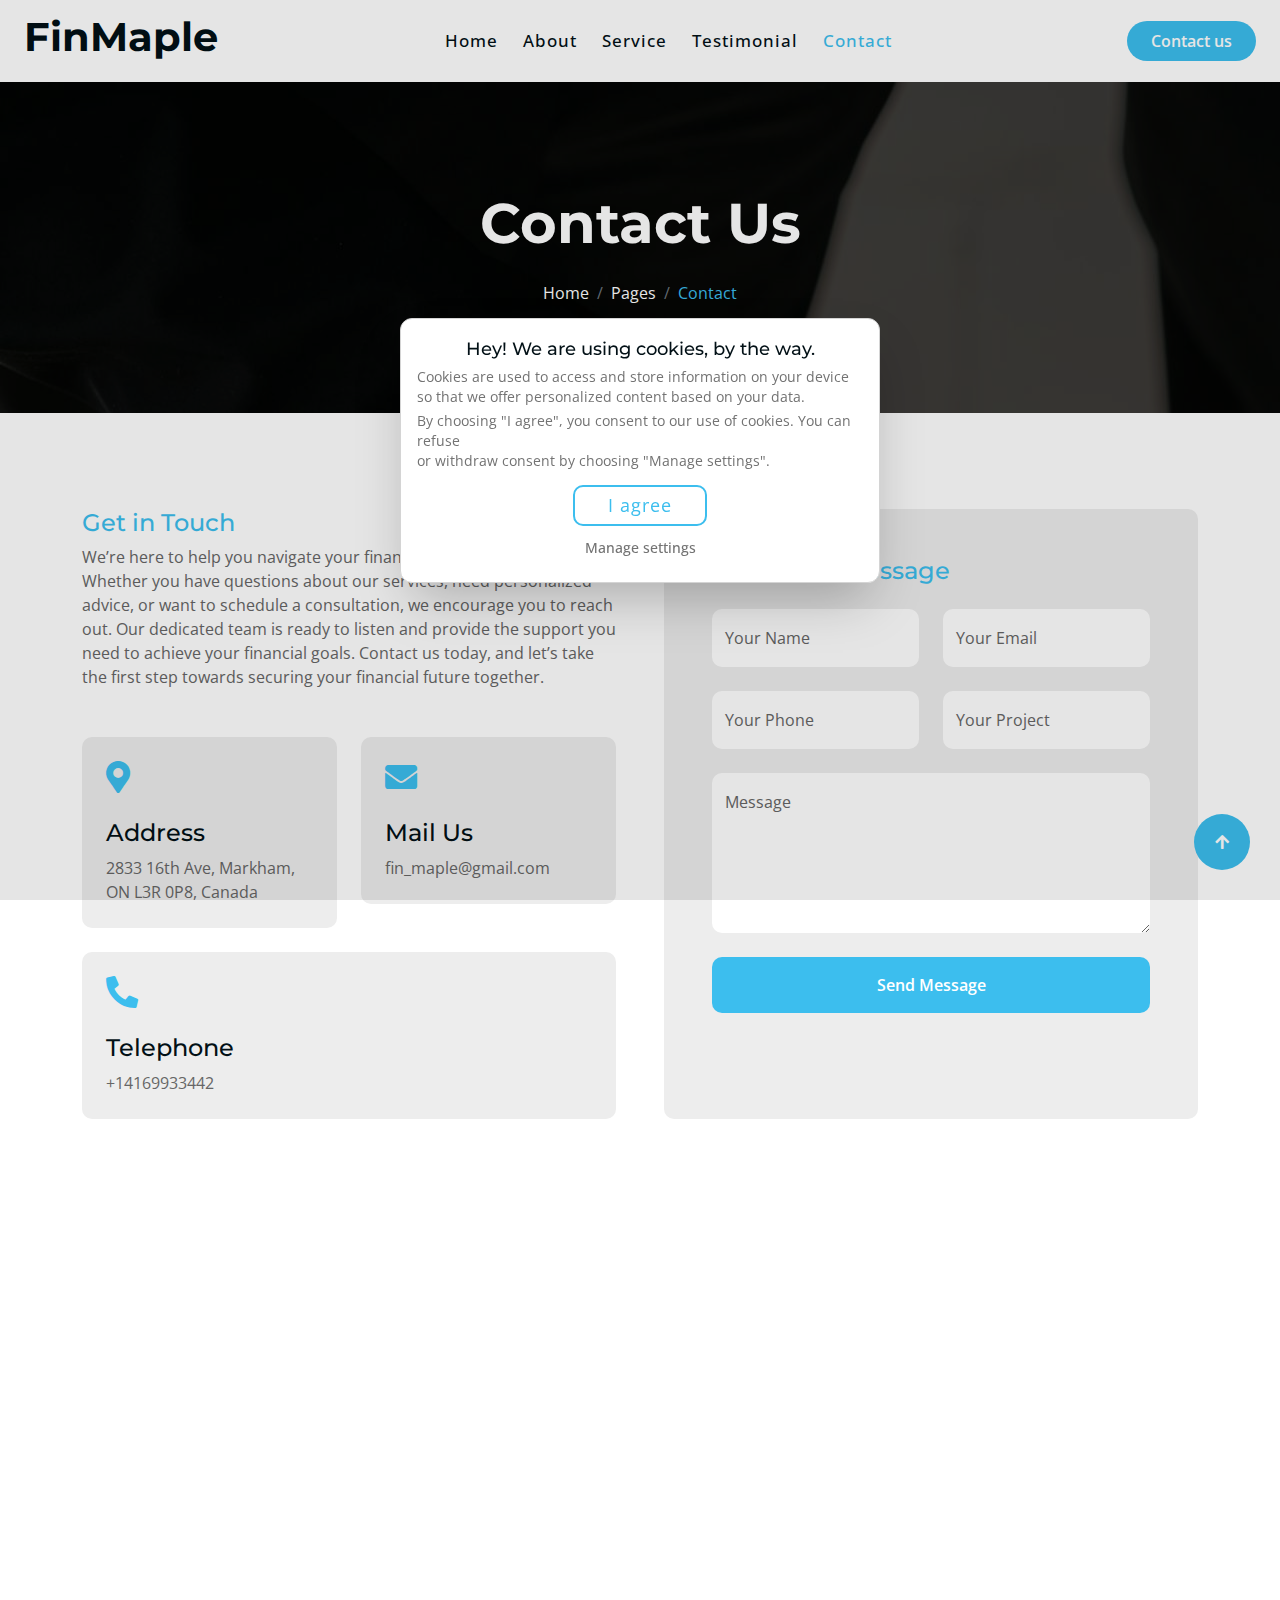
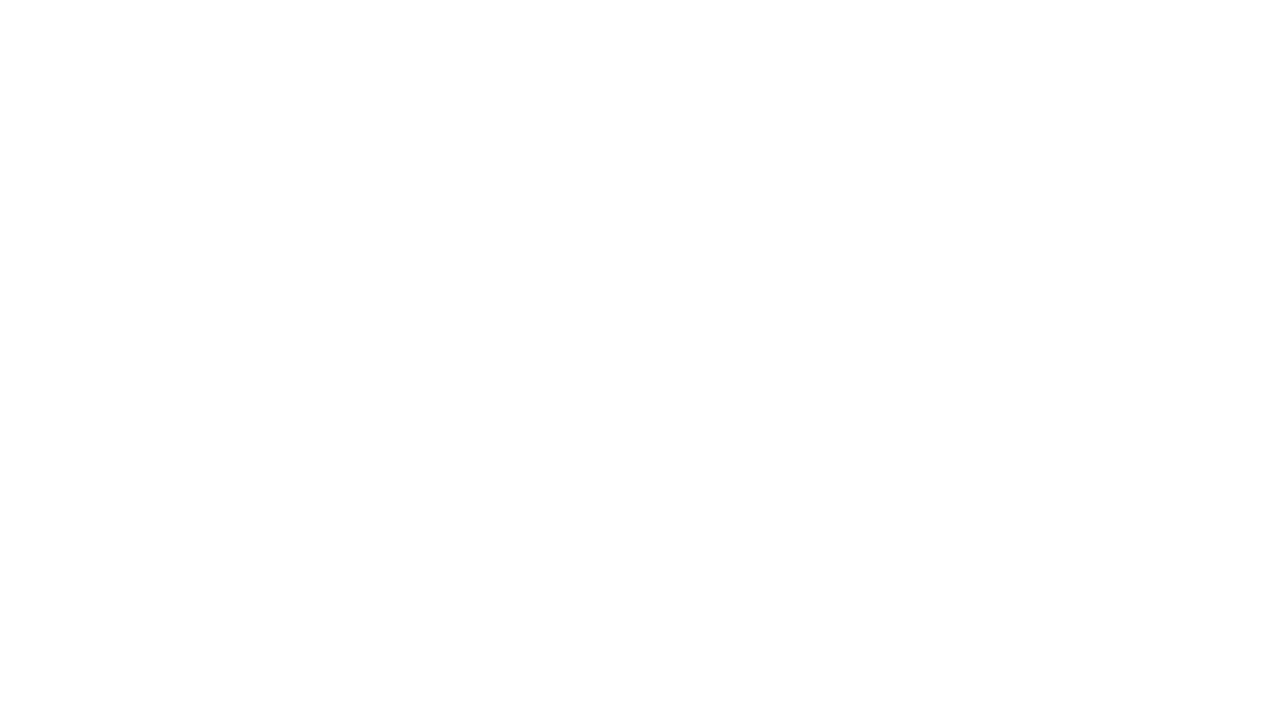
<file: contact.html>
<!DOCTYPE html>
<html lang="en">
    <head>
        <meta charset="utf-8" />
        <title>FinMaple</title>
        <meta content="width=device-width, initial-scale=1.0" name="viewport" />
        <meta content="" name="keywords" />
        <meta content="" name="description" />

        <!-- Google Web Fonts -->
        <link rel="preconnect" href="https://fonts.googleapis.com" />
        <link rel="preconnect" href="https://fonts.gstatic.com" crossorigin />
        <link
            href="https://fonts.googleapis.com/css2?family=Montserrat:ital,wght@0,100..900;1,100..900&family=Open+Sans:ital,wdth,wght@0,75..100,300..800;1,75..100,300..800&display=swap"
            rel="stylesheet"
        />

        <!-- Icon Font Stylesheet -->
        <link
            rel="stylesheet"
            href="https://use.fontawesome.com/releases/v5.15.4/css/all.css"
        />
        <link
            href="https://cdn.jsdelivr.net/npm/bootstrap-icons@1.4.1/font/bootstrap-icons.css"
            rel="stylesheet"
        />

        <!-- Libraries Stylesheet -->
        <link href="lib/animate/animate.min.css" rel="stylesheet" />
        <link href="lib/lightbox/css/lightbox.min.css" rel="stylesheet" />
        <link
            href="lib/owlcarousel/assets/owl.carousel.min.css"
            rel="stylesheet"
        />

        <!-- Customized Bootstrap Stylesheet -->
        <link href="css/bootstrap.min.css" rel="stylesheet" />

        <link rel="shortcut icon" href="img/favicon.ico" type="image/x-icon" />

        <!-- Template Stylesheet -->
        <link href="css/style.css" rel="stylesheet" />

        <!-- Cookie banner -->
        <link rel="stylesheet" href="cookie/on-cookies.css" />
        <script type="module" src="cookie/on-cookies.js" defer></script>
    </head>

    <body>
        <!-- Spinner Start -->
        <div
            id="spinner"
            class="show bg-white position-fixed translate-middle w-100 vh-100 top-50 start-50 d-flex align-items-center justify-content-center"
        >
            <div
                class="spinner-border text-primary"
                style="width: 3rem; height: 3rem"
                role="status"
            >
                <span class="sr-only">Loading...</span>
            </div>
        </div>
        <!-- Spinner End -->

        <!-- Navbar & Hero Start -->
        <div class="container-fluid nav-bar sticky-top px-4 py-2 py-lg-0">
            <nav class="navbar navbar-expand-lg navbar-light">
                <a href="" class="navbar-brand p-0">
                    <h1 class="display-6 text-dark">FinMaple</h1>
                    <!-- <img src="img/logo.png" alt="Logo"> -->
                </a>
                <button
                    class="navbar-toggler"
                    type="button"
                    data-bs-toggle="collapse"
                    data-bs-target="#navbarCollapse"
                >
                    <span class="fa fa-bars"></span>
                </button>
                <div class="collapse navbar-collapse" id="navbarCollapse">
                    <div class="navbar-nav mx-auto py-0">
                        <a href="index.html" class="nav-item nav-link">Home</a>
                        <a href="about.html" class="nav-item nav-link">About</a>
                        <a href="service.html" class="nav-item nav-link"
                            >Service</a
                        >
                        <a href="testimonial.html" class="nav-item nav-link"
                            >Testimonial</a
                        >
                        <a href="contact.html" class="nav-item nav-link active"
                            >Contact</a
                        >
                    </div>
                    <a
                        href="contact.html"
                        class="btn btn-primary rounded-pill py-2 px-4 flex-shrink-0"
                        >Contact us</a
                    >
                </div>
            </nav>
        </div>
        <!-- Navbar & Hero End -->

        <!-- Header Start -->
        <div class="container-fluid bg-breadcrumb">
            <div class="container text-center py-5" style="max-width: 900px">
                <h4
                    class="text-white display-4 mb-4 wow fadeInDown"
                    data-wow-delay="0.1s"
                >
                    Contact Us
                </h4>
                <ol
                    class="breadcrumb d-flex justify-content-center mb-0 wow fadeInDown"
                    data-wow-delay="0.3s"
                >
                    <li class="breadcrumb-item">
                        <a href="index.html">Home</a>
                    </li>
                    <li class="breadcrumb-item"><a href="#">Pages</a></li>
                    <li class="breadcrumb-item active text-primary">Contact</li>
                </ol>
            </div>
        </div>
        <!-- Header End -->

        <!-- Contact Start -->
        <div class="container-fluid contact py-5">
            <div class="container py-5">
                <div class="row g-5">
                    <div
                        class="col-12 col-xl-6 wow fadeInUp"
                        data-wow-delay="0.2s"
                    >
                        <div>
                            <div class="pb-5">
                                <h4 class="text-primary">Get in Touch</h4>
                                <p class="mb-0">
                                    We’re here to help you navigate your
                                    financial journey with confidence. Whether
                                    you have questions about our services, need
                                    personalized advice, or want to schedule a
                                    consultation, we encourage you to reach out.
                                    Our dedicated team is ready to listen and
                                    provide the support you need to achieve your
                                    financial goals. Contact us today, and let’s
                                    take the first step towards securing your
                                    financial future together.
                                </p>
                            </div>
                            <div class="row g-4">
                                <div class="col-lg-6">
                                    <div
                                        class="contact-add-item rounded bg-light p-4"
                                    >
                                        <div
                                            class="contact-icon text-primary mb-4"
                                        >
                                            <i
                                                class="fas fa-map-marker-alt fa-2x"
                                            ></i>
                                        </div>
                                        <div>
                                            <h4>Address</h4>
                                            <p class="mb-0">
                                                2833 16th Ave, Markham, ON L3R
                                                0P8, Canada
                                            </p>
                                        </div>
                                    </div>
                                </div>
                                <div class="col-lg-6">
                                    <div
                                        class="contact-add-item rounded bg-light p-4"
                                    >
                                        <div
                                            class="contact-icon text-primary mb-4"
                                        >
                                            <i
                                                class="fas fa-envelope fa-2x"
                                            ></i>
                                        </div>
                                        <div>
                                            <h4>Mail Us</h4>
                                            <p class="mb-0">
                                                fin_maple@gmail.com
                                            </p>
                                        </div>
                                    </div>
                                </div>
                                <div class="col-lg-12">
                                    <div
                                        class="contact-add-item rounded bg-light p-4"
                                    >
                                        <div
                                            class="contact-icon text-primary mb-4"
                                        >
                                            <i
                                                class="fa fa-phone-alt fa-2x"
                                            ></i>
                                        </div>
                                        <div>
                                            <h4>Telephone</h4>
                                            <p class="mb-0">+14169933442</p>
                                        </div>
                                    </div>
                                </div>
                            </div>
                        </div>
                    </div>
                    <div class="col-xl-6 wow fadeInUp" data-wow-delay="0.4s">
                        <div class="bg-light p-5 rounded h-100">
                            <h4 class="text-primary mb-4">Send Your Message</h4>
                            <form>
                                <div class="row g-4">
                                    <div class="col-lg-12 col-xl-6">
                                        <div class="form-floating">
                                            <input
                                                type="text"
                                                class="form-control border-0"
                                                id="name"
                                                placeholder="Your Name"
                                            />
                                            <label for="name">Your Name</label>
                                        </div>
                                    </div>
                                    <div class="col-lg-12 col-xl-6">
                                        <div class="form-floating">
                                            <input
                                                type="email"
                                                class="form-control border-0"
                                                id="email"
                                                placeholder="Your Email"
                                            />
                                            <label for="email"
                                                >Your Email</label
                                            >
                                            <div
                                                id="result"
                                                style="
                                                    color: red;
                                                    font-size: 12px;
                                                "
                                            ></div>
                                        </div>
                                    </div>
                                    <div class="col-lg-12 col-xl-6">
                                        <div class="form-floating">
                                            <input
                                                type="phone"
                                                class="form-control border-0"
                                                id="phone"
                                                placeholder="Phone"
                                            />
                                            <label for="phone"
                                                >Your Phone</label
                                            >
                                        </div>
                                    </div>
                                    <div class="col-lg-12 col-xl-6">
                                        <div class="form-floating">
                                            <input
                                                type="text"
                                                class="form-control border-0"
                                                id="project"
                                                placeholder="Project"
                                            />
                                            <label for="project"
                                                >Your Project</label
                                            >
                                        </div>
                                    </div>
                                    <div class="col-12">
                                        <div class="form-floating">
                                            <textarea
                                                class="form-control border-0"
                                                placeholder="Leave a message here"
                                                id="message"
                                                style="height: 160px"
                                            ></textarea>
                                            <label for="message">Message</label>
                                        </div>
                                    </div>
                                    <div class="col-12">
                                        <button
                                            class="btn btn-primary w-100 py-3"
                                            id="submit"
                                            onclick="sendForm()"
                                        >
                                            Send Message
                                        </button>
                                    </div>
                                </div>
                            </form>
                        </div>
                    </div>
                    <div class="col-12 wow fadeInUp" data-wow-delay="0.2s">
                        <div class="rounded">
                            <iframe
                                src="https://www.google.com/maps/embed?pb=!1m18!1m12!1m3!1d868752.0014102415!2d-80.37724915743152!3d43.18618540609323!2m3!1f0!2f0!3f0!3m2!1i1024!2i768!4f13.1!3m3!1m2!1s0x89d4d4663e3ff899%3A0x930ca79d4e29503!2sTruFinancial%20Consultants!5e0!3m2!1suk!2sua!4v1721055831954!5m2!1suk!2sua"
                                class="rounded w-100"
                                style="height: 400px"
                                loading="lazy"
                                referrerpolicy="no-referrer-when-downgrade"
                            ></iframe>
                        </div>
                    </div>
                </div>
            </div>
        </div>
        <!-- Contact End -->

        <!-- Footer Start -->
        <div
            class="container-fluid footer py-5 wow fadeIn"
            data-wow-delay="0.2s"
        >
            <div class="container py-5">
                <div class="row g-5">
                    <div class="col-md-6 col-lg-6 col-xl-4">
                        <div class="footer-item">
                            <a href="index.html" class="p-0">
                                <h4 class="text-white mb-4">FinMaple</h4>
                            </a>
                            <p class="mb-2">
                                Stay connected with us for the latest updates
                                and insights in the world of financial
                                consulting. Our team is dedicated to providing
                                you with expert advice, personalized solutions,
                                and innovative strategies to help you achieve
                                your financial goals.
                            </p>
                            <div class="d-flex align-items-center">
                                <i
                                    class="fas fa-map-marker-alt text-primary me-3"
                                ></i>
                                <p class="text-white mb-0">
                                    2833 16th Ave, Markham, ON L3R 0P8, Canada
                                </p>
                            </div>
                            <div class="d-flex align-items-center">
                                <i
                                    class="fas fa-envelope text-primary me-3"
                                ></i>
                                <p class="text-white mb-0">
                                    fin_maple@gmail.com
                                </p>
                            </div>
                            <div class="d-flex align-items-center">
                                <i
                                    class="fa fa-phone-alt text-primary me-3"
                                ></i>
                                <p class="text-white mb-0">+14169933442</p>
                            </div>
                        </div>
                    </div>
                    <div class="col-md-6 col-lg-6 col-xl-3">
                        <div class="footer-item">
                            <h4 class="text-white mb-4">Quick Links</h4>
                            <a href="index.html"
                                ><i class="fas fa-angle-right me-2"></i> Home</a
                            >
                            <a href="about.html"
                                ><i class="fas fa-angle-right me-2"></i> About
                                us</a
                            >
                            <a href="contact.html"
                                ><i class="fas fa-angle-right me-2"></i> Contact
                                us</a
                            >
                            <a href="terms-of-use.html"
                                ><i class="fas fa-angle-right me-2"></i>Terms of
                                use</a
                            >
                            <a href="privacy-policy.html"
                                ><i class="fas fa-angle-right me-2"></i> Privacy
                                Policy</a
                            >
                        </div>
                    </div>
                    <div class="col-md-6 col-lg-6 col-xl-5">
                        <div class="footer-item">
                            <h4 class="text-white mb-4">Opening Hours</h4>
                            <div class="opening-date mb-3 pb-3">
                                <div class="opening-clock flex-shrink-0">
                                    <h6 class="text-white mb-0 me-auto">
                                        Monday - Friday:
                                    </h6>
                                    <p class="mb-0">
                                        <i
                                            class="fas fa-clock text-primary me-2"
                                        ></i>
                                        11:00 AM - 16:00 PM
                                    </p>
                                </div>
                                <div class="opening-clock flex-shrink-0">
                                    <h6 class="text-white mb-0 me-auto">
                                        Satur - Sunday:
                                    </h6>
                                    <p class="mb-0">
                                        <i
                                            class="fas fa-clock text-primary me-2"
                                        ></i>
                                        09:00 AM - 17:00 PM
                                    </p>
                                </div>
                                <div class="opening-clock flex-shrink-0">
                                    <h6 class="text-white mb-0 me-auto">
                                        Holiday:
                                    </h6>
                                    <p class="mb-0">
                                        <i
                                            class="fas fa-clock text-primary me-2"
                                        ></i>
                                        09:00 AM - 17:00 PM
                                    </p>
                                </div>
                            </div>
                            <div>
                                <p class="text-white mb-2">Payment Accepted</p>
                                <img
                                    src="img/payment.png"
                                    class="img-fluid"
                                    alt="Image"
                                />
                            </div>
                        </div>
                    </div>
                </div>
            </div>
        </div>
        <!-- Footer End -->

        <!-- Back to Top -->
        <a
            href="#"
            class="btn btn-primary btn-lg-square rounded-circle back-to-top"
            ><i class="fa fa-arrow-up"></i
        ></a>

        <!-- JavaScript Libraries -->
        <script src="https://ajax.googleapis.com/ajax/libs/jquery/3.6.4/jquery.min.js"></script>
        <script src="https://cdn.jsdelivr.net/npm/bootstrap@5.0.0/dist/js/bootstrap.bundle.min.js"></script>
        <script src="lib/wow/wow.min.js"></script>
        <script src="lib/easing/easing.min.js"></script>
        <script src="lib/waypoints/waypoints.min.js"></script>
        <script src="lib/counterup/counterup.min.js"></script>
        <script src="lib/lightbox/js/lightbox.min.js"></script>
        <script src="lib/owlcarousel/owl.carousel.min.js"></script>

        <!-- Template Javascript -->
        <script src="js/main.js"></script>
        <script src="js/contact-form.js"></script>
    </body>
</html>
</file>
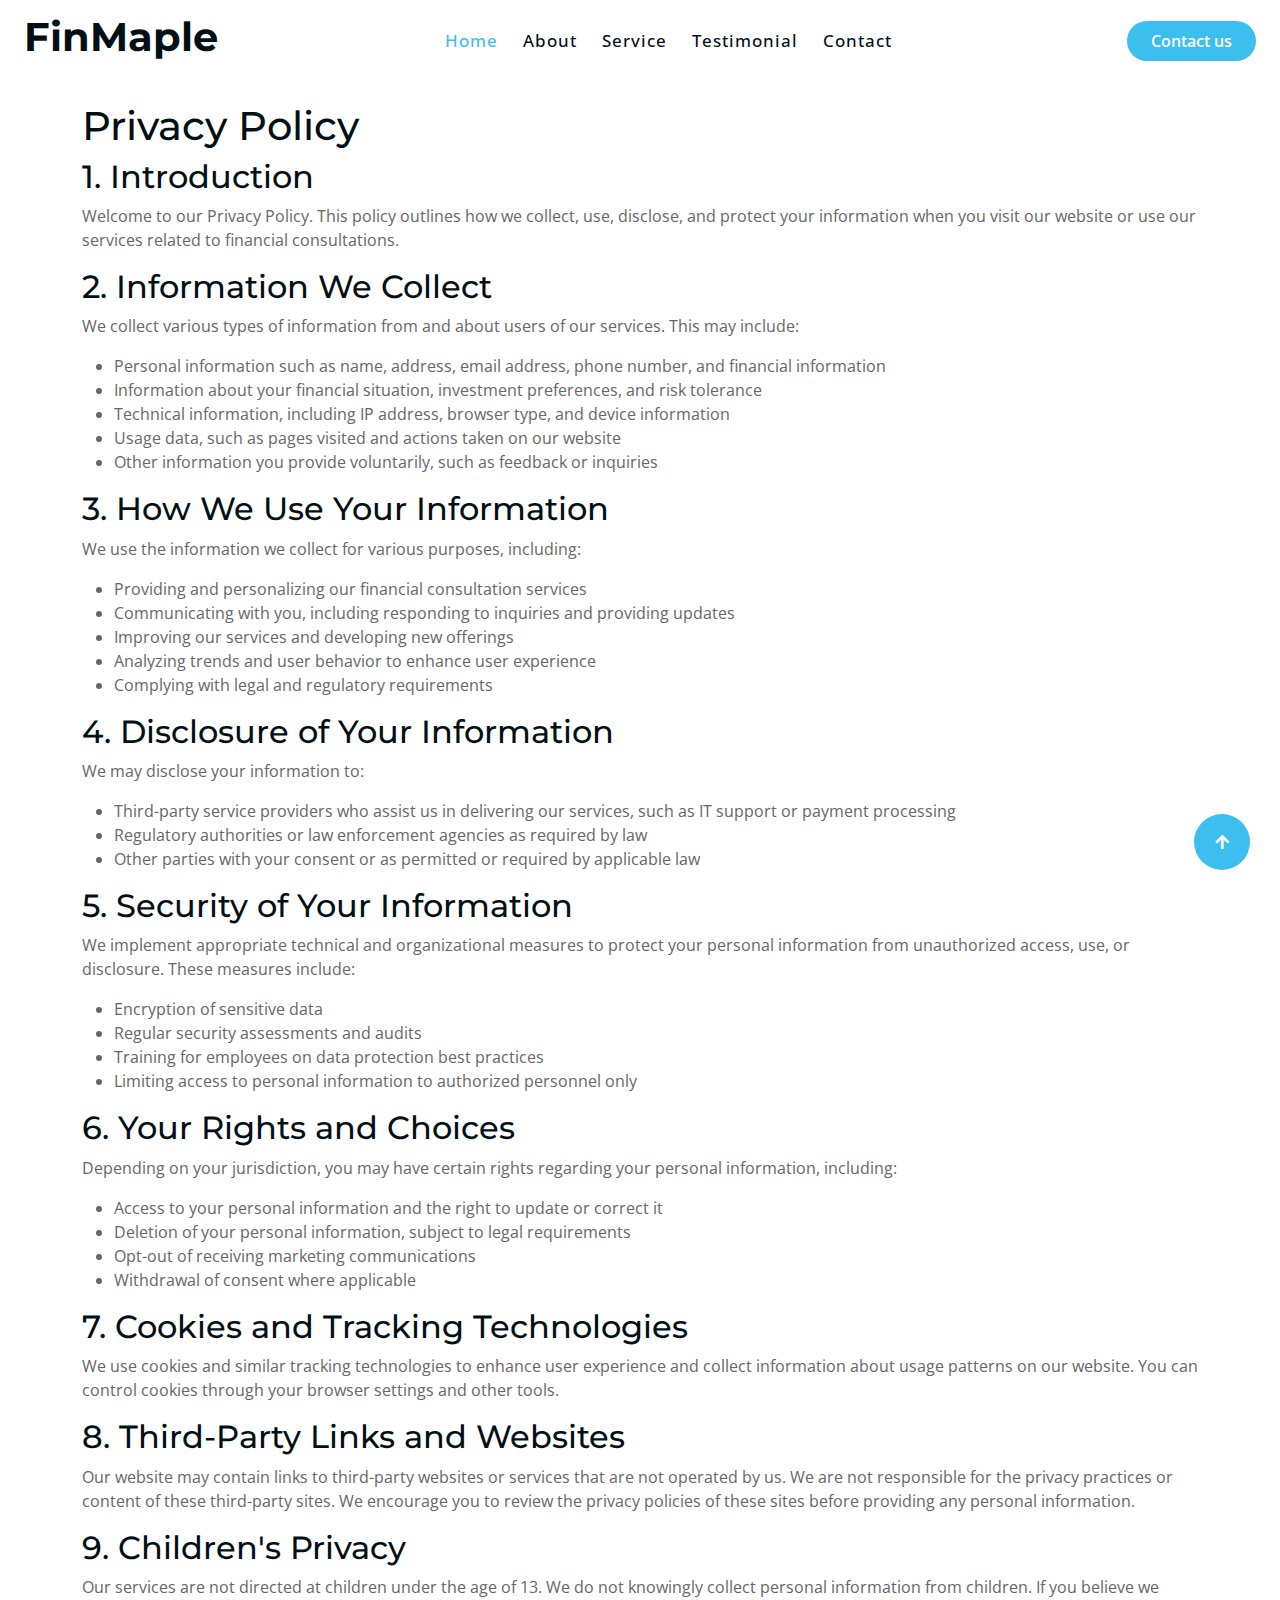
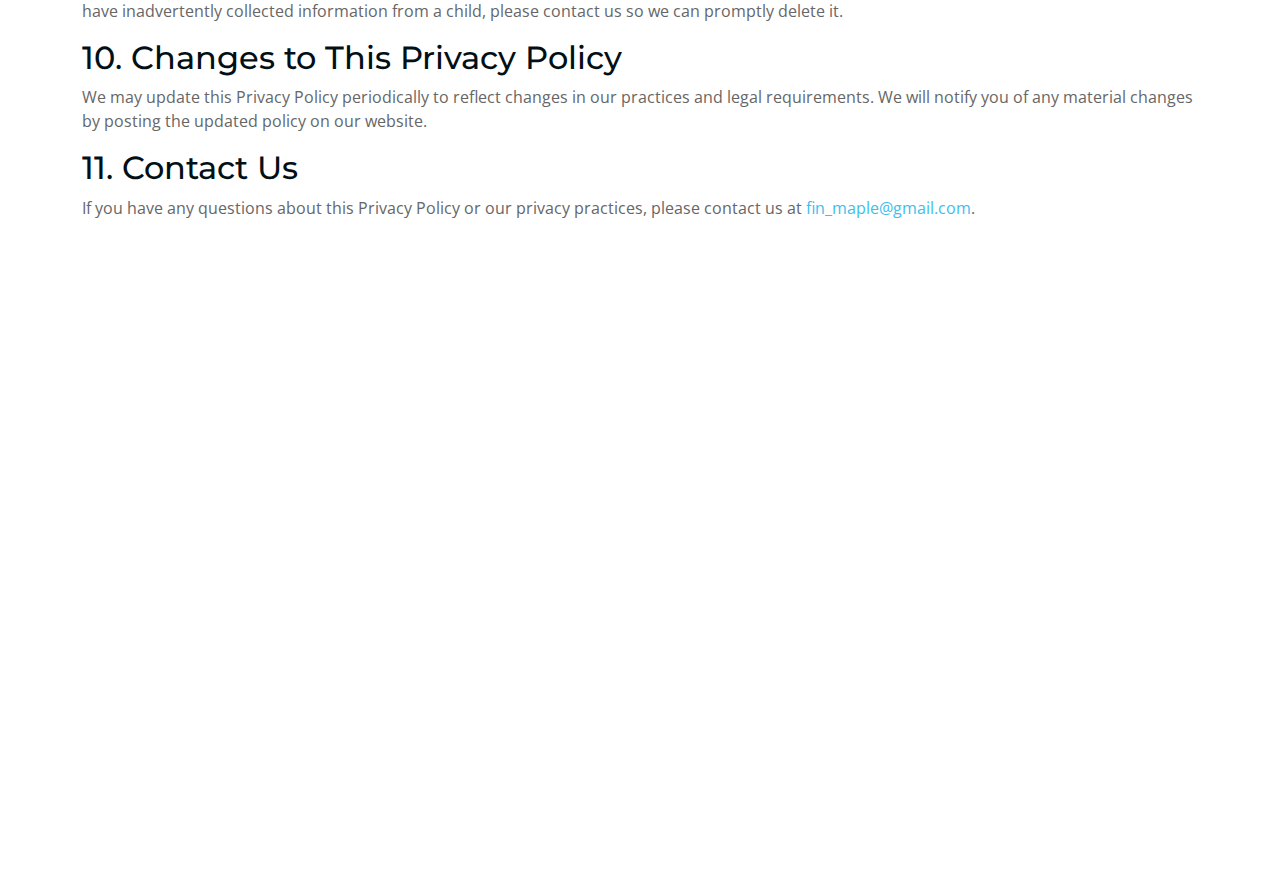
<file: privacy-policy.html>
<!DOCTYPE html>
<html lang="en">
    <head>
        <meta charset="utf-8" />
        <title>FinMaple</title>
        <meta content="width=device-width, initial-scale=1.0" name="viewport" />
        <meta content="" name="keywords" />
        <meta content="" name="description" />

        <!-- Google Web Fonts -->
        <link rel="preconnect" href="https://fonts.googleapis.com" />
        <link rel="preconnect" href="https://fonts.gstatic.com" crossorigin />
        <link
            href="https://fonts.googleapis.com/css2?family=Montserrat:ital,wght@0,100..900;1,100..900&family=Open+Sans:ital,wdth,wght@0,75..100,300..800;1,75..100,300..800&display=swap"
            rel="stylesheet"
        />

        <!-- Icon Font Stylesheet -->
        <link
            rel="stylesheet"
            href="https://use.fontawesome.com/releases/v5.15.4/css/all.css"
        />
        <link
            href="https://cdn.jsdelivr.net/npm/bootstrap-icons@1.4.1/font/bootstrap-icons.css"
            rel="stylesheet"
        />

        <!-- Libraries Stylesheet -->
        <link href="lib/animate/animate.min.css" rel="stylesheet" />
        <link href="lib/lightbox/css/lightbox.min.css" rel="stylesheet" />
        <link
            href="lib/owlcarousel/assets/owl.carousel.min.css"
            rel="stylesheet"
        />

        <!-- Customized Bootstrap Stylesheet -->
        <link href="css/bootstrap.min.css" rel="stylesheet" />

        <link rel="shortcut icon" href="img/favicon.ico" type="image/x-icon" />

        <!-- Template Stylesheet -->
        <link href="css/style.css" rel="stylesheet" />
    </head>

    <body>
        <!-- Spinner Start -->
        <div
            id="spinner"
            class="show bg-white position-fixed translate-middle w-100 vh-100 top-50 start-50 d-flex align-items-center justify-content-center"
        >
            <div
                class="spinner-border text-primary"
                style="width: 3rem; height: 3rem"
                role="status"
            >
                <span class="sr-only">Loading...</span>
            </div>
        </div>
        <!-- Spinner End -->

        <!-- Navbar & Hero Start -->
        <div class="container-fluid nav-bar sticky-top px-4 py-2 py-lg-0">
            <nav class="navbar navbar-expand-lg navbar-light">
                <a href="" class="navbar-brand p-0">
                    <h1 class="display-6 text-dark">FinMaple</h1>
                    <!-- <img src="img/logo.png" alt="Logo"> -->
                </a>
                <button
                    class="navbar-toggler"
                    type="button"
                    data-bs-toggle="collapse"
                    data-bs-target="#navbarCollapse"
                >
                    <span class="fa fa-bars"></span>
                </button>
                <div class="collapse navbar-collapse" id="navbarCollapse">
                    <div class="navbar-nav mx-auto py-0">
                        <a href="index.html" class="nav-item nav-link active"
                            >Home</a
                        >
                        <a href="about.html" class="nav-item nav-link">About</a>
                        <a href="service.html" class="nav-item nav-link"
                            >Service</a
                        >
                        <a href="testimonial.html" class="nav-item nav-link"
                            >Testimonial</a
                        >
                        <a href="contact.html" class="nav-item nav-link"
                            >Contact</a
                        >
                    </div>
                    <a
                        href="contact.html"
                        class="btn btn-primary rounded-pill py-2 px-4 flex-shrink-0"
                        >Contact us</a
                    >
                </div>
            </nav>
        </div>
        <!-- Navbar & Hero End -->

        <main>
            <article class="container additional-wrapper">
                <div class="page__content" style="padding: 20px 0px">
                    <h1>Privacy Policy</h1>

                    <h2>1. Introduction</h2>

                    <p>
                        Welcome to our Privacy Policy. This policy outlines how
                        we collect, use, disclose, and protect your information
                        when you visit our website or use our services related
                        to financial consultations.
                    </p>

                    <h2>2. Information We Collect</h2>

                    <p>
                        We collect various types of information from and about
                        users of our services. This may include:
                    </p>
                    <ul>
                        <li>
                            Personal information such as name, address, email
                            address, phone number, and financial information
                        </li>
                        <li>
                            Information about your financial situation,
                            investment preferences, and risk tolerance
                        </li>
                        <li>
                            Technical information, including IP address, browser
                            type, and device information
                        </li>
                        <li>
                            Usage data, such as pages visited and actions taken
                            on our website
                        </li>
                        <li>
                            Other information you provide voluntarily, such as
                            feedback or inquiries
                        </li>
                    </ul>

                    <h2>3. How We Use Your Information</h2>

                    <p>
                        We use the information we collect for various purposes,
                        including:
                    </p>
                    <ul>
                        <li>
                            Providing and personalizing our financial
                            consultation services
                        </li>
                        <li>
                            Communicating with you, including responding to
                            inquiries and providing updates
                        </li>
                        <li>
                            Improving our services and developing new offerings
                        </li>
                        <li>
                            Analyzing trends and user behavior to enhance user
                            experience
                        </li>
                        <li>
                            Complying with legal and regulatory requirements
                        </li>
                    </ul>

                    <h2>4. Disclosure of Your Information</h2>

                    <p>We may disclose your information to:</p>
                    <ul>
                        <li>
                            Third-party service providers who assist us in
                            delivering our services, such as IT support or
                            payment processing
                        </li>
                        <li>
                            Regulatory authorities or law enforcement agencies
                            as required by law
                        </li>
                        <li>
                            Other parties with your consent or as permitted or
                            required by applicable law
                        </li>
                    </ul>

                    <h2>5. Security of Your Information</h2>

                    <p>
                        We implement appropriate technical and organizational
                        measures to protect your personal information from
                        unauthorized access, use, or disclosure. These measures
                        include:
                    </p>
                    <ul>
                        <li>Encryption of sensitive data</li>
                        <li>Regular security assessments and audits</li>
                        <li>
                            Training for employees on data protection best
                            practices
                        </li>
                        <li>
                            Limiting access to personal information to
                            authorized personnel only
                        </li>
                    </ul>

                    <h2>6. Your Rights and Choices</h2>

                    <p>
                        Depending on your jurisdiction, you may have certain
                        rights regarding your personal information, including:
                    </p>
                    <ul>
                        <li>
                            Access to your personal information and the right to
                            update or correct it
                        </li>
                        <li>
                            Deletion of your personal information, subject to
                            legal requirements
                        </li>
                        <li>Opt-out of receiving marketing communications</li>
                        <li>Withdrawal of consent where applicable</li>
                    </ul>

                    <h2>7. Cookies and Tracking Technologies</h2>

                    <p>
                        We use cookies and similar tracking technologies to
                        enhance user experience and collect information about
                        usage patterns on our website. You can control cookies
                        through your browser settings and other tools.
                    </p>

                    <h2>8. Third-Party Links and Websites</h2>

                    <p>
                        Our website may contain links to third-party websites or
                        services that are not operated by us. We are not
                        responsible for the privacy practices or content of
                        these third-party sites. We encourage you to review the
                        privacy policies of these sites before providing any
                        personal information.
                    </p>

                    <h2>9. Children's Privacy</h2>

                    <p>
                        Our services are not directed at children under the age
                        of 13. We do not knowingly collect personal information
                        from children. If you believe we have inadvertently
                        collected information from a child, please contact us so
                        we can promptly delete it.
                    </p>

                    <h2>10. Changes to This Privacy Policy</h2>

                    <p>
                        We may update this Privacy Policy periodically to
                        reflect changes in our practices and legal requirements.
                        We will notify you of any material changes by posting
                        the updated policy on our website.
                    </p>

                    <h2>11. Contact Us</h2>

                    <p>
                        If you have any questions about this Privacy Policy or
                        our privacy practices, please contact us at
                        <a href="mailto:fin_maple@gmail.com"
                            >fin_maple@gmail.com</a
                        >.
                    </p>
                </div>
            </article>
        </main>

        <!-- Footer Start -->
        <div
            class="container-fluid footer py-5 wow fadeIn"
            data-wow-delay="0.2s"
        >
            <div class="container py-5">
                <div class="row g-5">
                    <div class="col-md-6 col-lg-6 col-xl-4">
                        <div class="footer-item">
                            <a href="index.html" class="p-0">
                                <h4 class="text-white mb-4">FinMaple</h4>
                            </a>
                            <p class="mb-2">
                                Stay connected with us for the latest updates
                                and insights in the world of financial
                                consulting. Our team is dedicated to providing
                                you with expert advice, personalized solutions,
                                and innovative strategies to help you achieve
                                your financial goals.
                            </p>
                            <div class="d-flex align-items-center">
                                <i
                                    class="fas fa-map-marker-alt text-primary me-3"
                                ></i>
                                <p class="text-white mb-0">
                                    2833 16th Ave, Markham, ON L3R 0P8, Canada
                                </p>
                            </div>
                            <div class="d-flex align-items-center">
                                <i
                                    class="fas fa-envelope text-primary me-3"
                                ></i>
                                <p class="text-white mb-0">
                                    fin_maple@gmail.com
                                </p>
                            </div>
                            <div class="d-flex align-items-center">
                                <i
                                    class="fa fa-phone-alt text-primary me-3"
                                ></i>
                                <p class="text-white mb-0">+14169933442</p>
                            </div>
                        </div>
                    </div>
                    <div class="col-md-6 col-lg-6 col-xl-3">
                        <div class="footer-item">
                            <h4 class="text-white mb-4">Quick Links</h4>
                            <a href="index.html"
                                ><i class="fas fa-angle-right me-2"></i> Home</a
                            >
                            <a href="about.html"
                                ><i class="fas fa-angle-right me-2"></i> About
                                us</a
                            >
                            <a href="contact.html"
                                ><i class="fas fa-angle-right me-2"></i> Contact
                                us</a
                            >
                            <a href="terms-of-use.html"
                                ><i class="fas fa-angle-right me-2"></i>Terms of
                                use</a
                            >
                        </div>
                    </div>
                    <div class="col-md-6 col-lg-6 col-xl-5">
                        <div class="footer-item">
                            <h4 class="text-white mb-4">Opening Hours</h4>
                            <div class="opening-date mb-3 pb-3">
                                <div class="opening-clock flex-shrink-0">
                                    <h6 class="text-white mb-0 me-auto">
                                        Monday - Friday:
                                    </h6>
                                    <p class="mb-0">
                                        <i
                                            class="fas fa-clock text-primary me-2"
                                        ></i>
                                        11:00 AM - 16:00 PM
                                    </p>
                                </div>
                                <div class="opening-clock flex-shrink-0">
                                    <h6 class="text-white mb-0 me-auto">
                                        Satur - Sunday:
                                    </h6>
                                    <p class="mb-0">
                                        <i
                                            class="fas fa-clock text-primary me-2"
                                        ></i>
                                        09:00 AM - 17:00 PM
                                    </p>
                                </div>
                                <div class="opening-clock flex-shrink-0">
                                    <h6 class="text-white mb-0 me-auto">
                                        Holiday:
                                    </h6>
                                    <p class="mb-0">
                                        <i
                                            class="fas fa-clock text-primary me-2"
                                        ></i>
                                        09:00 AM - 17:00 PM
                                    </p>
                                </div>
                            </div>
                            <div>
                                <p class="text-white mb-2">Payment Accepted</p>
                                <img
                                    src="img/payment.png"
                                    class="img-fluid"
                                    alt="Image"
                                />
                            </div>
                        </div>
                    </div>
                </div>
            </div>
        </div>
        <!-- Footer End -->

        <!-- Back to Top -->
        <a
            href="#"
            class="btn btn-primary btn-lg-square rounded-circle back-to-top"
            ><i class="fa fa-arrow-up"></i
        ></a>

        <!-- JavaScript Libraries -->
        <script src="https://ajax.googleapis.com/ajax/libs/jquery/3.6.4/jquery.min.js"></script>
        <script src="https://cdn.jsdelivr.net/npm/bootstrap@5.0.0/dist/js/bootstrap.bundle.min.js"></script>
        <script src="lib/wow/wow.min.js"></script>
        <script src="lib/easing/easing.min.js"></script>
        <script src="lib/waypoints/waypoints.min.js"></script>
        <script src="lib/counterup/counterup.min.js"></script>
        <script src="lib/lightbox/js/lightbox.min.js"></script>
        <script src="lib/owlcarousel/owl.carousel.min.js"></script>

        <!-- Template Javascript -->
        <script src="js/main.js"></script>
    </body>
</html>
</file>
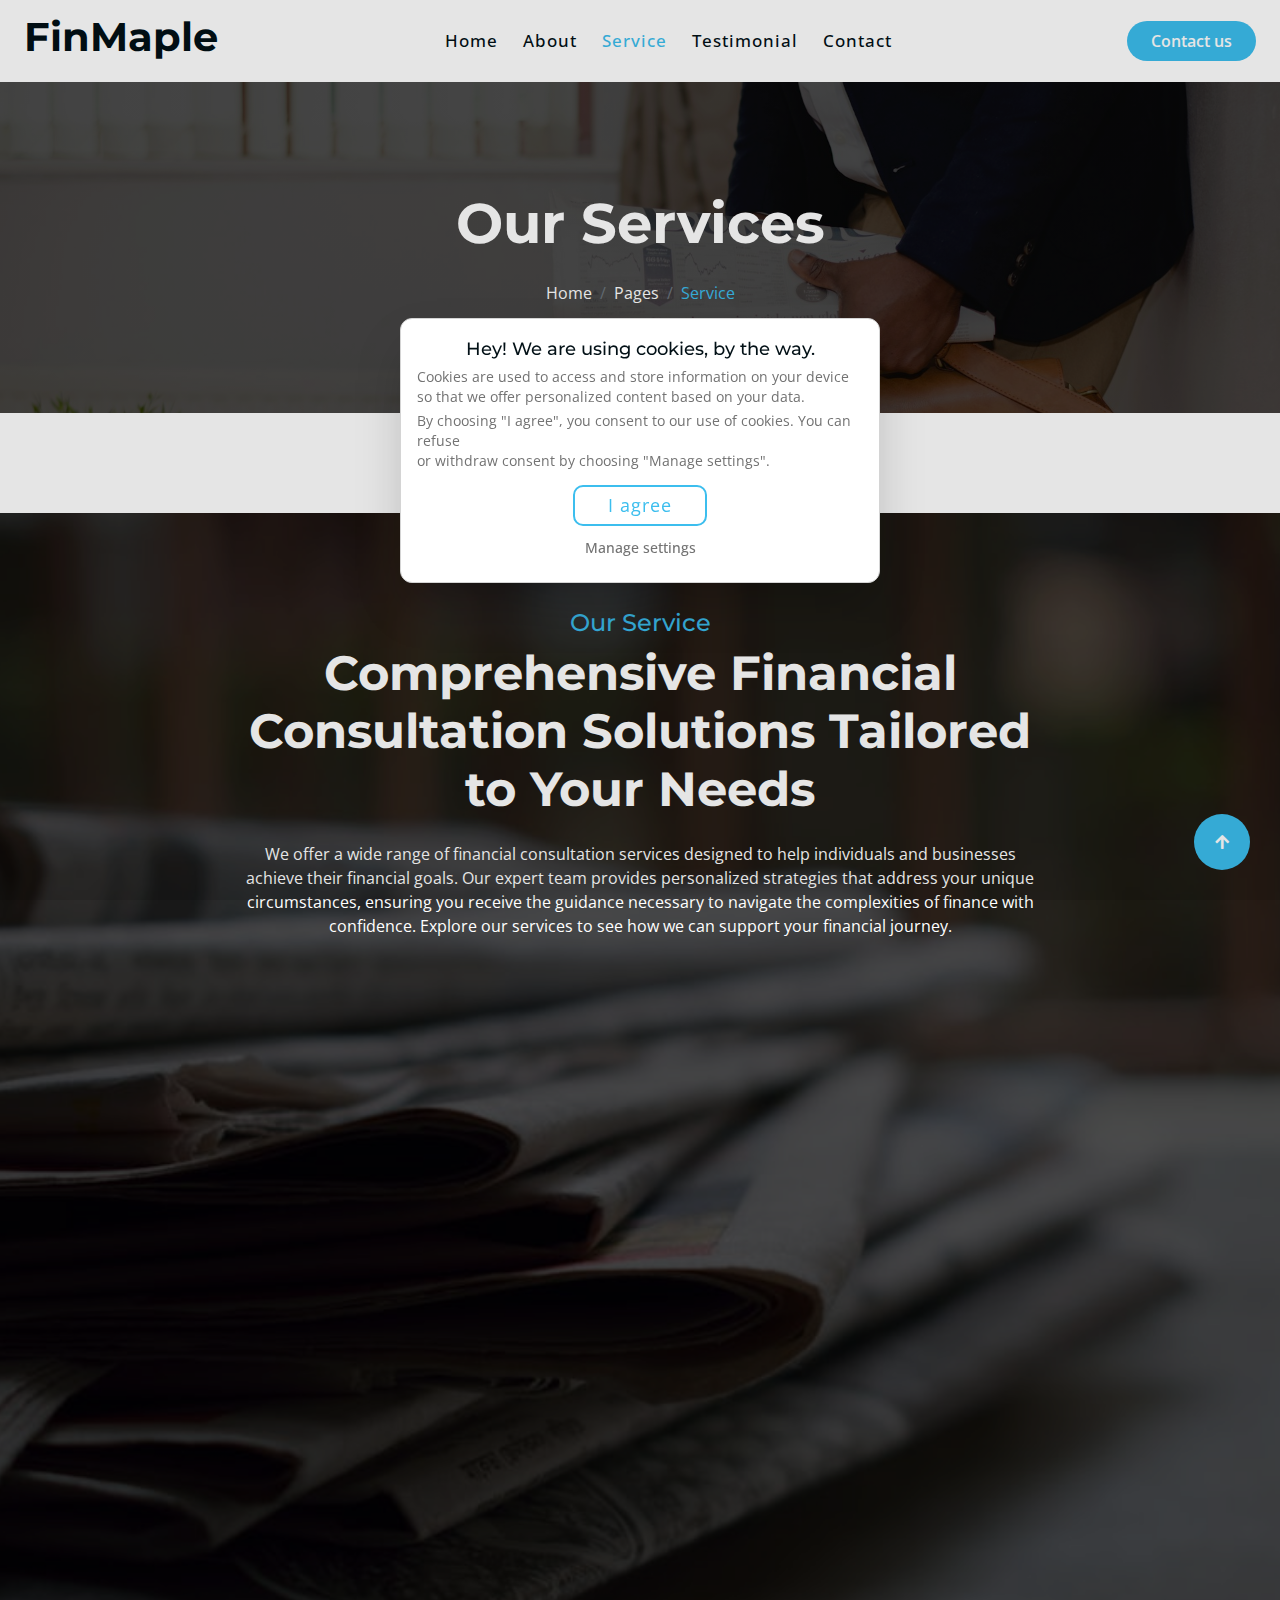
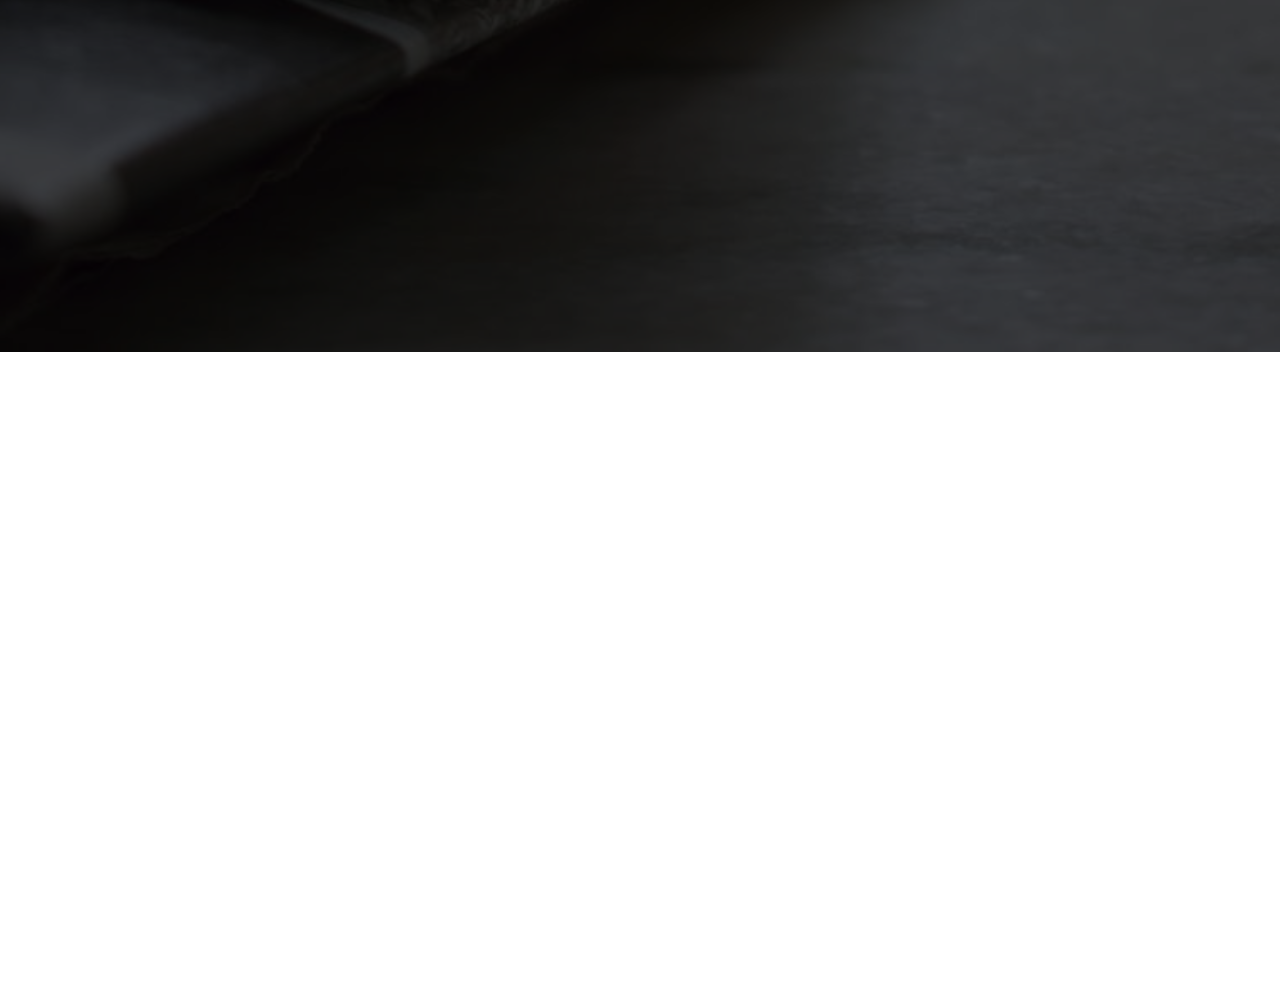
<file: service.html>
<!DOCTYPE html>
<html lang="en">
    <head>
        <meta charset="utf-8" />
        <title>FinMaple</title>
        <meta content="width=device-width, initial-scale=1.0" name="viewport" />
        <meta content="" name="keywords" />
        <meta content="" name="description" />

        <!-- Google Web Fonts -->
        <link rel="preconnect" href="https://fonts.googleapis.com" />
        <link rel="preconnect" href="https://fonts.gstatic.com" crossorigin />
        <link
            href="https://fonts.googleapis.com/css2?family=Montserrat:ital,wght@0,100..900;1,100..900&family=Open+Sans:ital,wdth,wght@0,75..100,300..800;1,75..100,300..800&display=swap"
            rel="stylesheet"
        />

        <!-- Icon Font Stylesheet -->
        <link
            rel="stylesheet"
            href="https://use.fontawesome.com/releases/v5.15.4/css/all.css"
        />
        <link
            href="https://cdn.jsdelivr.net/npm/bootstrap-icons@1.4.1/font/bootstrap-icons.css"
            rel="stylesheet"
        />

        <!-- Libraries Stylesheet -->
        <link href="lib/animate/animate.min.css" rel="stylesheet" />
        <link href="lib/lightbox/css/lightbox.min.css" rel="stylesheet" />
        <link
            href="lib/owlcarousel/assets/owl.carousel.min.css"
            rel="stylesheet"
        />

        <!-- Customized Bootstrap Stylesheet -->
        <link href="css/bootstrap.min.css" rel="stylesheet" />

        <link rel="shortcut icon" href="img/favicon.ico" type="image/x-icon" />

        <!-- Template Stylesheet -->
        <link href="css/style.css" rel="stylesheet" />
        <!-- Cookie banner -->
        <link rel="stylesheet" href="cookie/on-cookies.css" />
        <script type="module" src="cookie/on-cookies.js" defer></script>
    </head>

    <body>
        <!-- Spinner Start -->
        <div
            id="spinner"
            class="show bg-white position-fixed translate-middle w-100 vh-100 top-50 start-50 d-flex align-items-center justify-content-center"
        >
            <div
                class="spinner-border text-primary"
                style="width: 3rem; height: 3rem"
                role="status"
            >
                <span class="sr-only">Loading...</span>
            </div>
        </div>
        <!-- Spinner End -->

        <!-- Navbar & Hero Start -->
        <div class="container-fluid nav-bar sticky-top px-4 py-2 py-lg-0">
            <nav class="navbar navbar-expand-lg navbar-light">
                <a href="" class="navbar-brand p-0">
                    <h1 class="display-6 text-dark">FinMaple</h1>
                    <!-- <img src="img/logo.png" alt="Logo"> -->
                </a>
                <button
                    class="navbar-toggler"
                    type="button"
                    data-bs-toggle="collapse"
                    data-bs-target="#navbarCollapse"
                >
                    <span class="fa fa-bars"></span>
                </button>
                <div class="collapse navbar-collapse" id="navbarCollapse">
                    <div class="navbar-nav mx-auto py-0">
                        <a href="index.html" class="nav-item nav-link">Home</a>
                        <a href="about.html" class="nav-item nav-link">About</a>
                        <a href="service.html" class="nav-item nav-link active"
                            >Service</a
                        >
                        <a href="testimonial.html" class="nav-item nav-link"
                            >Testimonial</a
                        >
                        <a href="contact.html" class="nav-item nav-link"
                            >Contact</a
                        >
                    </div>
                    <a
                        href="contact.html"
                        class="btn btn-primary rounded-pill py-2 px-4 flex-shrink-0"
                        >Contact us</a
                    >
                </div>
            </nav>
        </div>
        <!-- Navbar & Hero End -->

        <!-- Header Start -->
        <div class="container-fluid bg-breadcrumb bg2">
            <div class="container text-center py-5" style="max-width: 900px">
                <h4
                    class="text-white display-4 mb-4 wow fadeInDown"
                    data-wow-delay="0.1s"
                >
                    Our Services
                </h4>
                <ol
                    class="breadcrumb d-flex justify-content-center mb-0 wow fadeInDown"
                    data-wow-delay="0.3s"
                >
                    <li class="breadcrumb-item">
                        <a href="index.html">Home</a>
                    </li>
                    <li class="breadcrumb-item"><a href="#">Pages</a></li>
                    <li class="breadcrumb-item active text-primary">Service</li>
                </ol>
            </div>
        </div>
        <!-- Header End -->

        <!-- Service Start -->
        <div class="container-fluid service py-5" style="margin-top: 100px">
            <div class="container service-section py-5">
                <div
                    class="text-center mx-auto pb-5 wow fadeInUp"
                    data-wow-delay="0.2s"
                    style="max-width: 800px"
                >
                    <h4 class="text-primary">Our Service</h4>
                    <h1 class="display-5 text-white mb-4">
                        Comprehensive Financial Consultation Solutions Tailored
                        to Your Needs
                    </h1>
                    <p class="mb-0 text-white">
                        We offer a wide range of financial consultation services
                        designed to help individuals and businesses achieve
                        their financial goals. Our expert team provides
                        personalized strategies that address your unique
                        circumstances, ensuring you receive the guidance
                        necessary to navigate the complexities of finance with
                        confidence. Explore our services to see how we can
                        support your financial journey.
                    </p>
                </div>
                <div class="row g-4">
                    <div class="col-0 col-md-1 col-lg-2 col-xl-2"></div>
                    <div
                        class="col-md-10 col-lg-8 col-xl-8 wow fadeInUp"
                        data-wow-delay="0.2s"
                    >
                        <div class="service-days p-4">
                            <div
                                class="py-2 border-bottom border-top d-flex align-items-center justify-content-between flex-wrap"
                            >
                                <h4 class="mb-0 pb-2 pb-sm-0">
                                    Monday - Friday
                                </h4>
                                <p class="mb-0">
                                    <i
                                        class="fas fa-clock text-primary me-2"
                                    ></i
                                    >11:00 AM - 16:00 PM
                                </p>
                            </div>
                            <div
                                class="py-2 border-bottom d-flex align-items-center justify-content-between flex-shrink-1 flex-wrap"
                            >
                                <h4 class="mb-0 pb-2 pb-sm-0">
                                    Saturday - Sunday
                                </h4>
                                <p class="mb-0">
                                    <i
                                        class="fas fa-clock text-primary me-2"
                                    ></i
                                    >09:00 AM - 17:00 PM
                                </p>
                            </div>
                            <div
                                class="py-2 border-bottom d-flex align-items-center justify-content-between flex-shrink-1 flex-wrap"
                            >
                                <h4 class="mb-0">Holiday</h4>
                                <p class="mb-0">
                                    <i
                                        class="fas fa-clock text-primary me-2"
                                    ></i
                                    >09:00 AM - 17:00 PM
                                </p>
                            </div>
                        </div>
                    </div>
                    <div class="col-0 col-md-1 col-lg-2 col-xl-2"></div>

                    <div
                        class="col-md-6 col-lg-6 col-xl-4 wow fadeInUp"
                        data-wow-delay="0.2s"
                    >
                        <div class="service-item p-4">
                            <div class="service-content">
                                <div class="mb-4">
                                    <i class="fas fa-home fa-4x"></i>
                                </div>
                                <a href="#" class="h4 d-inline-block mb-3">
                                    Personal Financial Planning</a
                                >
                                <p class="mb-0">
                                    Develop a customized financial plan that
                                    outlines your goals, strategies, and
                                    actionable steps to achieve long-term
                                    financial stability.
                                </p>
                            </div>
                        </div>
                    </div>
                    <div
                        class="col-md-6 col-lg-6 col-xl-4 wow fadeInUp"
                        data-wow-delay="0.4s"
                    >
                        <div class="service-item p-4">
                            <div class="service-content">
                                <div class="mb-4">
                                    <i class="fas fa-solid fa-coins fa-4x"></i>
                                </div>
                                <a href="#" class="h4 d-inline-block mb-3">
                                    Investment Management</a
                                >
                                <p class="mb-0">
                                    Tailored investment strategies designed to
                                    align with your risk tolerance and financial
                                    objectives, helping you build and grow your
                                    wealth effectively.
                                </p>
                            </div>
                        </div>
                    </div>
                    <div
                        class="col-md-6 col-lg-6 col-xl-4 wow fadeInUp"
                        data-wow-delay="0.6s"
                    >
                        <div class="service-item p-4">
                            <div class="service-content">
                                <div class="mb-4">
                                    <i
                                        class="fas fa-solid fa-list-ul fa-4x"
                                    ></i>
                                </div>
                                <a href="#" class="h4 d-inline-block mb-3">
                                    Retirement Strategy Development</a
                                >
                                <p class="mb-0">
                                    Comprehensive retirement planning that
                                    focuses on building a secure income stream
                                    and ensuring you have the resources needed
                                    for a comfortable retirement.
                                </p>
                            </div>
                        </div>
                    </div>
                    <div
                        class="col-md-6 col-lg-6 col-xl-4 wow fadeInUp"
                        data-wow-delay="0.8s"
                    >
                        <div class="service-item p-4">
                            <div class="service-content">
                                <div class="mb-4">
                                    <i class="fas fa-solid fa-book fa-4x"></i>
                                </div>
                                <a href="#" class="h4 d-inline-block mb-3">
                                    Tax Strategy and Planning</a
                                >
                                <p class="mb-0">
                                    Expert advice on tax optimization strategies
                                    to minimize your tax liabilities and
                                    maximize your savings, ensuring you're
                                    compliant and efficient.
                                </p>
                            </div>
                        </div>
                    </div>
                    <div
                        class="col-md-6 col-lg-6 col-xl-4 wow fadeInUp"
                        data-wow-delay="0.8s"
                    >
                        <div class="service-item p-4">
                            <div class="service-content">
                                <div class="mb-4">
                                    <i class="fas fa-solid fa-folder fa-4x"></i>
                                </div>
                                <a href="#" class="h4 d-inline-block mb-3">
                                    Estate Planning Services</a
                                >
                                <p class="mb-0">
                                    Thoughtful estate planning that ensures your
                                    assets are protected and your wishes are
                                    honored, providing peace of mind for you and
                                    your loved ones.
                                </p>
                            </div>
                        </div>
                    </div>
                    <div
                        class="col-md-6 col-lg-6 col-xl-4 wow fadeInUp"
                        data-wow-delay="0.8s"
                    >
                        <div class="service-item p-4">
                            <div class="service-content">
                                <div class="mb-4">
                                    <i
                                        class="fas fa-solid fa-layer-group fa-4x"
                                    ></i>
                                </div>
                                <a href="#" class="h4 d-inline-block mb-3">
                                    Debt Management Solutions
                                </a>
                                <p class="mb-0">
                                    Guidance on effective debt management and
                                    budgeting techniques to help you regain
                                    control of your finances and work toward
                                    financial freedom.
                                </p>
                            </div>
                        </div>
                    </div>
                </div>
            </div>
        </div>
        <!-- Service End -->

        <!-- Footer Start -->
        <div
            class="container-fluid footer py-5 wow fadeIn"
            data-wow-delay="0.2s"
        >
            <div class="container py-5">
                <div class="row g-5">
                    <div class="col-md-6 col-lg-6 col-xl-4">
                        <div class="footer-item">
                            <a href="index.html" class="p-0">
                                <h4 class="text-white mb-4">FinMaple</h4>
                            </a>
                            <p class="mb-2">
                                Stay connected with us for the latest updates
                                and insights in the world of financial
                                consulting. Our team is dedicated to providing
                                you with expert advice, personalized solutions,
                                and innovative strategies to help you achieve
                                your financial goals.
                            </p>
                            <div class="d-flex align-items-center">
                                <i
                                    class="fas fa-map-marker-alt text-primary me-3"
                                ></i>
                                <p class="text-white mb-0">
                                    2833 16th Ave, Markham, ON L3R 0P8, Canada
                                </p>
                            </div>
                            <div class="d-flex align-items-center">
                                <i
                                    class="fas fa-envelope text-primary me-3"
                                ></i>
                                <p class="text-white mb-0">
                                    fin_maple@gmail.com
                                </p>
                            </div>
                            <div class="d-flex align-items-center">
                                <i
                                    class="fa fa-phone-alt text-primary me-3"
                                ></i>
                                <p class="text-white mb-0">+14169933442</p>
                            </div>
                        </div>
                    </div>
                    <div class="col-md-6 col-lg-6 col-xl-3">
                        <div class="footer-item">
                            <h4 class="text-white mb-4">Quick Links</h4>
                            <a href="index.html"
                                ><i class="fas fa-angle-right me-2"></i> Home</a
                            >
                            <a href="about.html"
                                ><i class="fas fa-angle-right me-2"></i> About
                                us</a
                            >
                            <a href="contact.html"
                                ><i class="fas fa-angle-right me-2"></i> Contact
                                us</a
                            >
                            <a href="terms-of-use.html"
                                ><i class="fas fa-angle-right me-2"></i>Terms of
                                use</a
                            >
                            <a href="privacy-policy.html"
                                ><i class="fas fa-angle-right me-2"></i> Privacy
                                Policy</a
                            >
                        </div>
                    </div>
                    <div class="col-md-6 col-lg-6 col-xl-5">
                        <div class="footer-item">
                            <h4 class="text-white mb-4">Opening Hours</h4>
                            <div class="opening-date mb-3 pb-3">
                                <div class="opening-clock flex-shrink-0">
                                    <h6 class="text-white mb-0 me-auto">
                                        Monday - Friday:
                                    </h6>
                                    <p class="mb-0">
                                        <i
                                            class="fas fa-clock text-primary me-2"
                                        ></i>
                                        11:00 AM - 16:00 PM
                                    </p>
                                </div>
                                <div class="opening-clock flex-shrink-0">
                                    <h6 class="text-white mb-0 me-auto">
                                        Satur - Sunday:
                                    </h6>
                                    <p class="mb-0">
                                        <i
                                            class="fas fa-clock text-primary me-2"
                                        ></i>
                                        09:00 AM - 17:00 PM
                                    </p>
                                </div>
                                <div class="opening-clock flex-shrink-0">
                                    <h6 class="text-white mb-0 me-auto">
                                        Holiday:
                                    </h6>
                                    <p class="mb-0">
                                        <i
                                            class="fas fa-clock text-primary me-2"
                                        ></i>
                                        09:00 AM - 17:00 PM
                                    </p>
                                </div>
                            </div>
                            <div>
                                <p class="text-white mb-2">Payment Accepted</p>
                                <img
                                    src="img/payment.png"
                                    class="img-fluid"
                                    alt="Image"
                                />
                            </div>
                        </div>
                    </div>
                </div>
            </div>
        </div>
        <!-- Footer End -->

        <!-- Back to Top -->
        <a
            href="#"
            class="btn btn-primary btn-lg-square rounded-circle back-to-top"
            ><i class="fa fa-arrow-up"></i
        ></a>

        <!-- JavaScript Libraries -->
        <script src="https://ajax.googleapis.com/ajax/libs/jquery/3.6.4/jquery.min.js"></script>
        <script src="https://cdn.jsdelivr.net/npm/bootstrap@5.0.0/dist/js/bootstrap.bundle.min.js"></script>
        <script src="lib/wow/wow.min.js"></script>
        <script src="lib/easing/easing.min.js"></script>
        <script src="lib/waypoints/waypoints.min.js"></script>
        <script src="lib/counterup/counterup.min.js"></script>
        <script src="lib/lightbox/js/lightbox.min.js"></script>
        <script src="lib/owlcarousel/owl.carousel.min.js"></script>

        <!-- Template Javascript -->
        <script src="js/main.js"></script>
    </body>
</html>
</file>
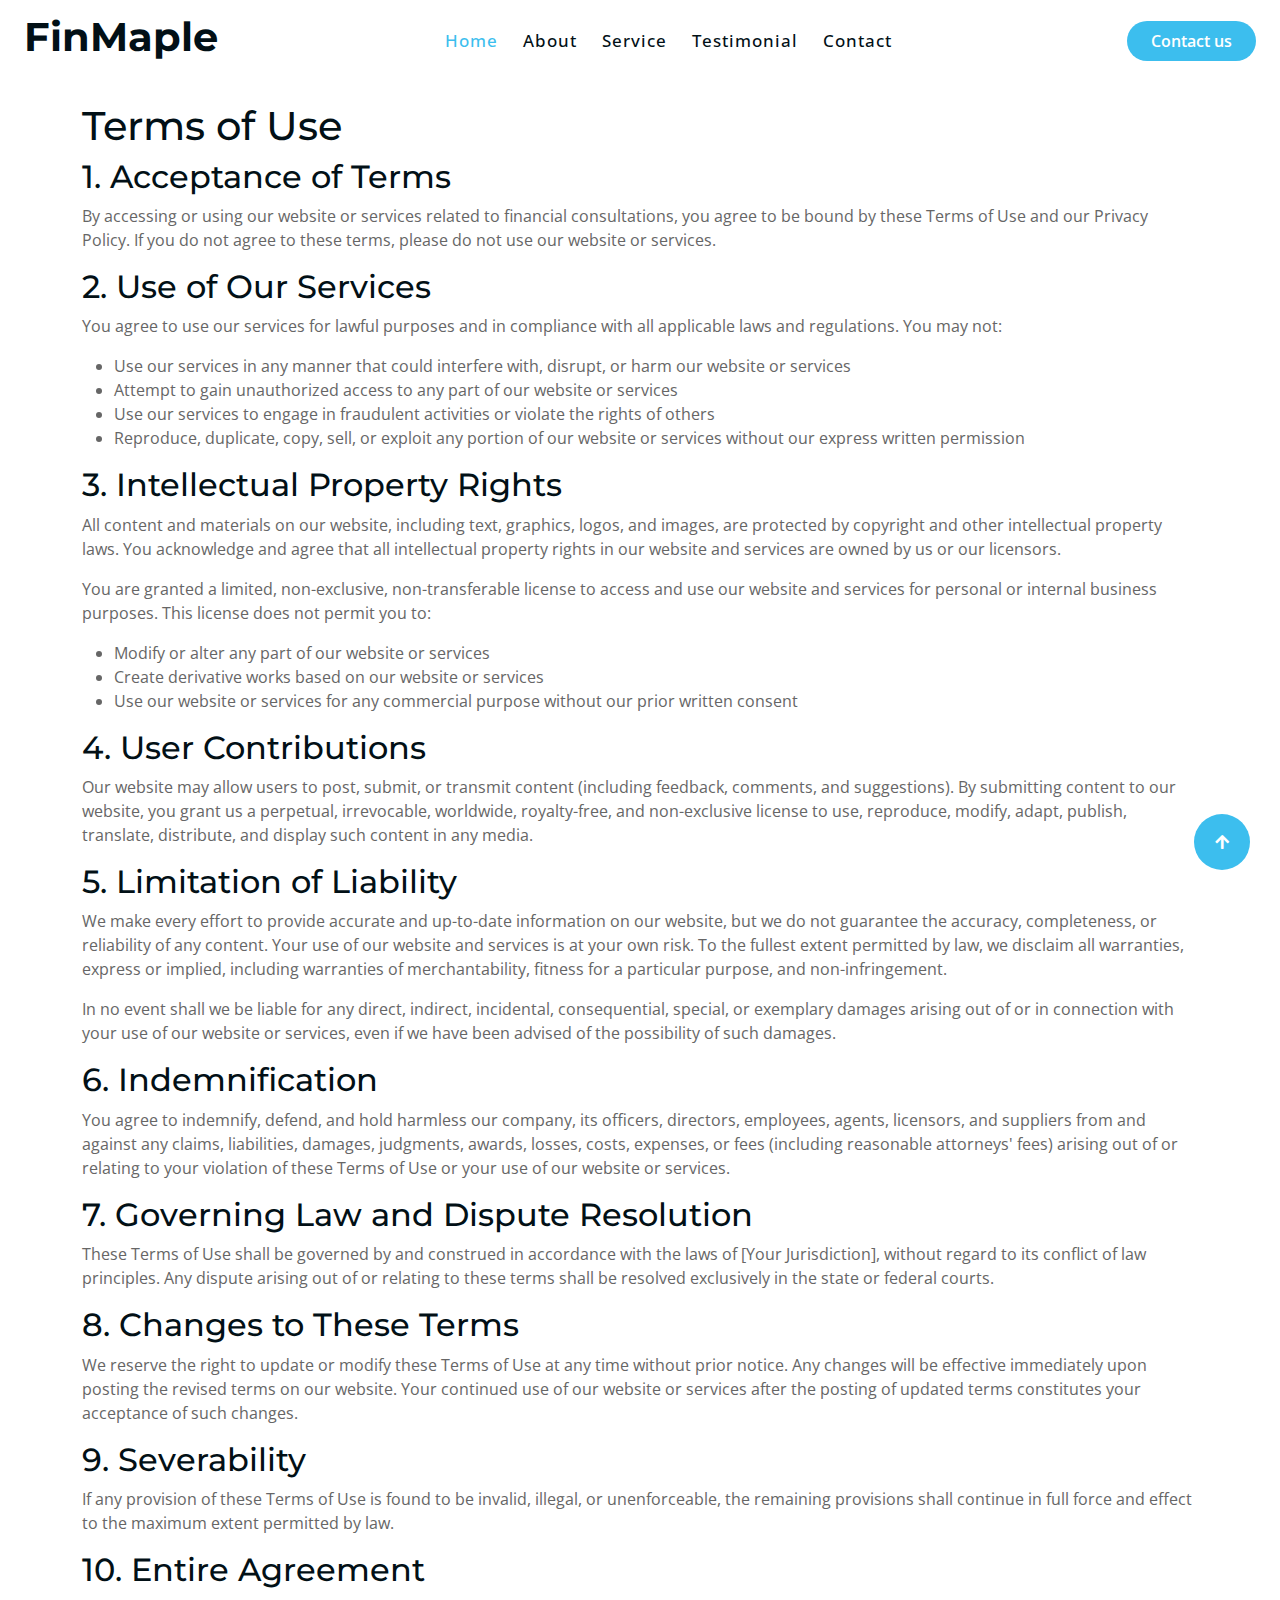
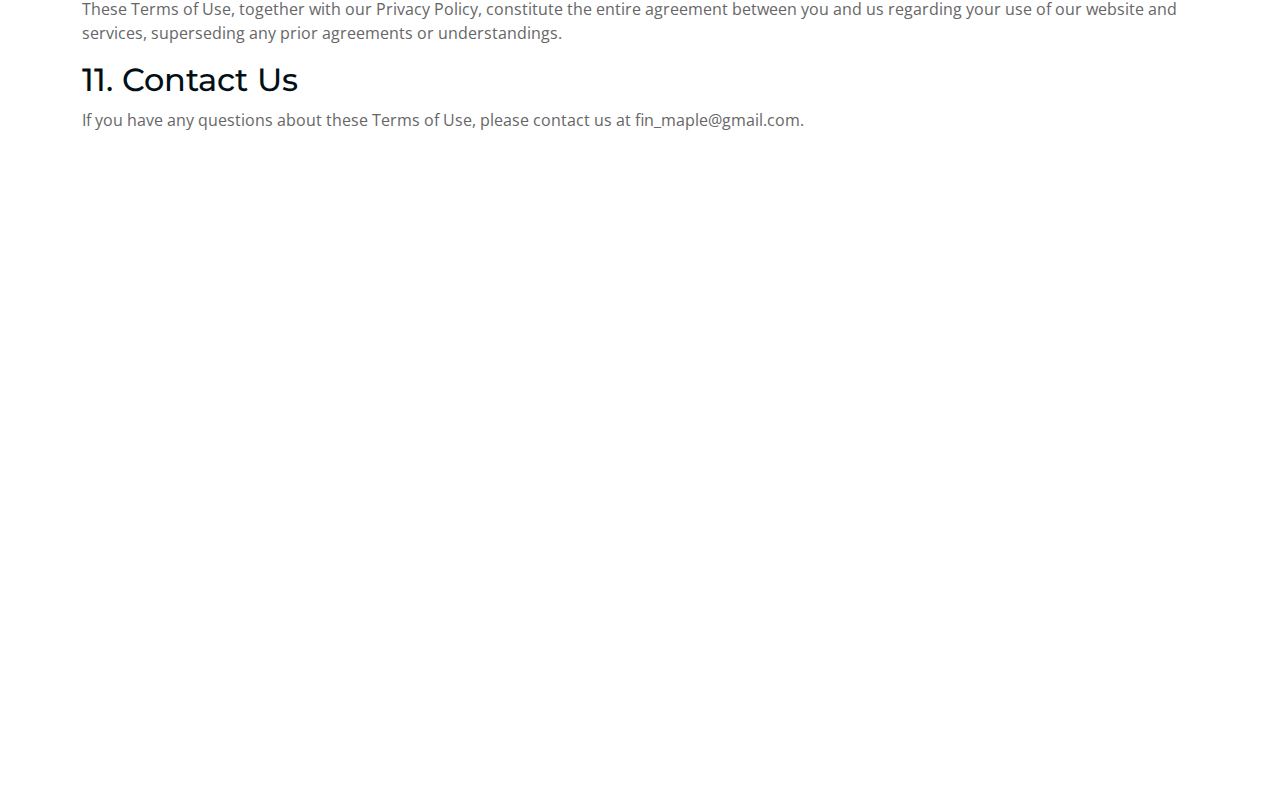
<file: terms-of-use.html>
<!DOCTYPE html>
<html lang="en">
    <head>
        <meta charset="utf-8" />
        <title>FinMaple</title>
        <meta content="width=device-width, initial-scale=1.0" name="viewport" />
        <meta content="" name="keywords" />
        <meta content="" name="description" />

        <!-- Google Web Fonts -->
        <link rel="preconnect" href="https://fonts.googleapis.com" />
        <link rel="preconnect" href="https://fonts.gstatic.com" crossorigin />
        <link
            href="https://fonts.googleapis.com/css2?family=Montserrat:ital,wght@0,100..900;1,100..900&family=Open+Sans:ital,wdth,wght@0,75..100,300..800;1,75..100,300..800&display=swap"
            rel="stylesheet"
        />

        <!-- Icon Font Stylesheet -->
        <link
            rel="stylesheet"
            href="https://use.fontawesome.com/releases/v5.15.4/css/all.css"
        />
        <link
            href="https://cdn.jsdelivr.net/npm/bootstrap-icons@1.4.1/font/bootstrap-icons.css"
            rel="stylesheet"
        />

        <!-- Libraries Stylesheet -->
        <link href="lib/animate/animate.min.css" rel="stylesheet" />
        <link href="lib/lightbox/css/lightbox.min.css" rel="stylesheet" />
        <link
            href="lib/owlcarousel/assets/owl.carousel.min.css"
            rel="stylesheet"
        />

        <!-- Customized Bootstrap Stylesheet -->
        <link href="css/bootstrap.min.css" rel="stylesheet" />

        <link rel="shortcut icon" href="img/favicon.ico" type="image/x-icon" />

        <!-- Template Stylesheet -->
        <link href="css/style.css" rel="stylesheet" />
    </head>

    <body>
        <!-- Spinner Start -->
        <div
            id="spinner"
            class="show bg-white position-fixed translate-middle w-100 vh-100 top-50 start-50 d-flex align-items-center justify-content-center"
        >
            <div
                class="spinner-border text-primary"
                style="width: 3rem; height: 3rem"
                role="status"
            >
                <span class="sr-only">Loading...</span>
            </div>
        </div>
        <!-- Spinner End -->

        <!-- Navbar & Hero Start -->
        <div class="container-fluid nav-bar sticky-top px-4 py-2 py-lg-0">
            <nav class="navbar navbar-expand-lg navbar-light">
                <a href="" class="navbar-brand p-0">
                    <h1 class="display-6 text-dark">FinMaple</h1>
                    <!-- <img src="img/logo.png" alt="Logo"> -->
                </a>
                <button
                    class="navbar-toggler"
                    type="button"
                    data-bs-toggle="collapse"
                    data-bs-target="#navbarCollapse"
                >
                    <span class="fa fa-bars"></span>
                </button>
                <div class="collapse navbar-collapse" id="navbarCollapse">
                    <div class="navbar-nav mx-auto py-0">
                        <a href="index.html" class="nav-item nav-link active"
                            >Home</a
                        >
                        <a href="about.html" class="nav-item nav-link">About</a>
                        <a href="service.html" class="nav-item nav-link"
                            >Service</a
                        >
                        <a href="testimonial.html" class="nav-item nav-link"
                            >Testimonial</a
                        >
                        <a href="contact.html" class="nav-item nav-link"
                            >Contact</a
                        >
                    </div>
                    <a
                        href="contact.html"
                        class="btn btn-primary rounded-pill py-2 px-4 flex-shrink-0"
                        >Contact us</a
                    >
                </div>
            </nav>
        </div>
        <!-- Navbar & Hero End -->

        <main>
            <article class="container additional-wrapper">
                <div class="page__content" style="padding: 20px 0px">
                    <h1>Terms of Use</h1>

                    <h2>1. Acceptance of Terms</h2>

                    <p>
                        By accessing or using our website or services related to
                        financial consultations, you agree to be bound by these
                        Terms of Use and our Privacy Policy. If you do not agree
                        to these terms, please do not use our website or
                        services.
                    </p>

                    <h2>2. Use of Our Services</h2>

                    <p>
                        You agree to use our services for lawful purposes and in
                        compliance with all applicable laws and regulations. You
                        may not:
                    </p>
                    <ul>
                        <li>
                            Use our services in any manner that could interfere
                            with, disrupt, or harm our website or services
                        </li>
                        <li>
                            Attempt to gain unauthorized access to any part of
                            our website or services
                        </li>
                        <li>
                            Use our services to engage in fraudulent activities
                            or violate the rights of others
                        </li>
                        <li>
                            Reproduce, duplicate, copy, sell, or exploit any
                            portion of our website or services without our
                            express written permission
                        </li>
                    </ul>

                    <h2>3. Intellectual Property Rights</h2>

                    <p>
                        All content and materials on our website, including
                        text, graphics, logos, and images, are protected by
                        copyright and other intellectual property laws. You
                        acknowledge and agree that all intellectual property
                        rights in our website and services are owned by us or
                        our licensors.
                    </p>

                    <p>
                        You are granted a limited, non-exclusive,
                        non-transferable license to access and use our website
                        and services for personal or internal business purposes.
                        This license does not permit you to:
                    </p>
                    <ul>
                        <li>
                            Modify or alter any part of our website or services
                        </li>
                        <li>
                            Create derivative works based on our website or
                            services
                        </li>
                        <li>
                            Use our website or services for any commercial
                            purpose without our prior written consent
                        </li>
                    </ul>

                    <h2>4. User Contributions</h2>

                    <p>
                        Our website may allow users to post, submit, or transmit
                        content (including feedback, comments, and suggestions).
                        By submitting content to our website, you grant us a
                        perpetual, irrevocable, worldwide, royalty-free, and
                        non-exclusive license to use, reproduce, modify, adapt,
                        publish, translate, distribute, and display such content
                        in any media.
                    </p>

                    <h2>5. Limitation of Liability</h2>

                    <p>
                        We make every effort to provide accurate and up-to-date
                        information on our website, but we do not guarantee the
                        accuracy, completeness, or reliability of any content.
                        Your use of our website and services is at your own
                        risk. To the fullest extent permitted by law, we
                        disclaim all warranties, express or implied, including
                        warranties of merchantability, fitness for a particular
                        purpose, and non-infringement.
                    </p>

                    <p>
                        In no event shall we be liable for any direct, indirect,
                        incidental, consequential, special, or exemplary damages
                        arising out of or in connection with your use of our
                        website or services, even if we have been advised of the
                        possibility of such damages.
                    </p>

                    <h2>6. Indemnification</h2>

                    <p>
                        You agree to indemnify, defend, and hold harmless our
                        company, its officers, directors, employees, agents,
                        licensors, and suppliers from and against any claims,
                        liabilities, damages, judgments, awards, losses, costs,
                        expenses, or fees (including reasonable attorneys' fees)
                        arising out of or relating to your violation of these
                        Terms of Use or your use of our website or services.
                    </p>

                    <h2>7. Governing Law and Dispute Resolution</h2>

                    <p>
                        These Terms of Use shall be governed by and construed in
                        accordance with the laws of [Your Jurisdiction], without
                        regard to its conflict of law principles. Any dispute
                        arising out of or relating to these terms shall be
                        resolved exclusively in the state or federal courts.
                    </p>

                    <h2>8. Changes to These Terms</h2>

                    <p>
                        We reserve the right to update or modify these Terms of
                        Use at any time without prior notice. Any changes will
                        be effective immediately upon posting the revised terms
                        on our website. Your continued use of our website or
                        services after the posting of updated terms constitutes
                        your acceptance of such changes.
                    </p>

                    <h2>9. Severability</h2>

                    <p>
                        If any provision of these Terms of Use is found to be
                        invalid, illegal, or unenforceable, the remaining
                        provisions shall continue in full force and effect to
                        the maximum extent permitted by law.
                    </p>

                    <h2>10. Entire Agreement</h2>

                    <p>
                        These Terms of Use, together with our Privacy Policy,
                        constitute the entire agreement between you and us
                        regarding your use of our website and services,
                        superseding any prior agreements or understandings.
                    </p>

                    <h2>11. Contact Us</h2>

                    <p>
                        If you have any questions about these Terms of Use,
                        please contact us at fin_maple@gmail.com.
                    </p>
                </div>
            </article>
        </main>
        <!-- footer Start -->

        <!-- Footer Start -->
        <div
            class="container-fluid footer py-5 wow fadeIn"
            data-wow-delay="0.2s"
        >
            <div class="container py-5">
                <div class="row g-5">
                    <div class="col-md-6 col-lg-6 col-xl-4">
                        <div class="footer-item">
                            <a href="index.html" class="p-0">
                                <h4 class="text-white mb-4">FinMaple</h4>
                            </a>
                            <p class="mb-2">
                                Stay connected with us for the latest updates
                                and insights in the world of financial
                                consulting. Our team is dedicated to providing
                                you with expert advice, personalized solutions,
                                and innovative strategies to help you achieve
                                your financial goals.
                            </p>
                            <div class="d-flex align-items-center">
                                <i
                                    class="fas fa-map-marker-alt text-primary me-3"
                                ></i>
                                <p class="text-white mb-0">
                                    2833 16th Ave, Markham, ON L3R 0P8, Canada
                                </p>
                            </div>
                            <div class="d-flex align-items-center">
                                <i
                                    class="fas fa-envelope text-primary me-3"
                                ></i>
                                <p class="text-white mb-0">
                                    fin_maple@gmail.com
                                </p>
                            </div>
                            <div class="d-flex align-items-center">
                                <i
                                    class="fa fa-phone-alt text-primary me-3"
                                ></i>
                                <p class="text-white mb-0">+14169933442</p>
                            </div>
                        </div>
                    </div>
                    <div class="col-md-6 col-lg-6 col-xl-3">
                        <div class="footer-item">
                            <h4 class="text-white mb-4">Quick Links</h4>
                            <a href="index.html"
                                ><i class="fas fa-angle-right me-2"></i> Home</a
                            >
                            <a href="about.html"
                                ><i class="fas fa-angle-right me-2"></i> About
                                us</a
                            >
                            <a href="contact.html"
                                ><i class="fas fa-angle-right me-2"></i> Contact
                                us</a
                            >
                            <a href="privacy-policy.html"
                                ><i class="fas fa-angle-right me-2"></i> Privacy
                                Policy</a
                            >
                        </div>
                    </div>
                    <div class="col-md-6 col-lg-6 col-xl-5">
                        <div class="footer-item">
                            <h4 class="text-white mb-4">Opening Hours</h4>
                            <div class="opening-date mb-3 pb-3">
                                <div class="opening-clock flex-shrink-0">
                                    <h6 class="text-white mb-0 me-auto">
                                        Monday - Friday:
                                    </h6>
                                    <p class="mb-0">
                                        <i
                                            class="fas fa-clock text-primary me-2"
                                        ></i>
                                        11:00 AM - 16:00 PM
                                    </p>
                                </div>
                                <div class="opening-clock flex-shrink-0">
                                    <h6 class="text-white mb-0 me-auto">
                                        Satur - Sunday:
                                    </h6>
                                    <p class="mb-0">
                                        <i
                                            class="fas fa-clock text-primary me-2"
                                        ></i>
                                        09:00 AM - 17:00 PM
                                    </p>
                                </div>
                                <div class="opening-clock flex-shrink-0">
                                    <h6 class="text-white mb-0 me-auto">
                                        Holiday:
                                    </h6>
                                    <p class="mb-0">
                                        <i
                                            class="fas fa-clock text-primary me-2"
                                        ></i>
                                        09:00 AM - 17:00 PM
                                    </p>
                                </div>
                            </div>
                            <div>
                                <p class="text-white mb-2">Payment Accepted</p>
                                <img
                                    src="img/payment.png"
                                    class="img-fluid"
                                    alt="Image"
                                />
                            </div>
                        </div>
                    </div>
                </div>
            </div>
        </div>
        <!-- Footer End -->

        <!-- Back to Top -->
        <a
            href="#"
            class="btn btn-primary btn-lg-square rounded-circle back-to-top"
            ><i class="fa fa-arrow-up"></i
        ></a>

        <!-- JavaScript Libraries -->
        <script src="https://ajax.googleapis.com/ajax/libs/jquery/3.6.4/jquery.min.js"></script>
        <script src="https://cdn.jsdelivr.net/npm/bootstrap@5.0.0/dist/js/bootstrap.bundle.min.js"></script>
        <script src="lib/wow/wow.min.js"></script>
        <script src="lib/easing/easing.min.js"></script>
        <script src="lib/waypoints/waypoints.min.js"></script>
        <script src="lib/counterup/counterup.min.js"></script>
        <script src="lib/lightbox/js/lightbox.min.js"></script>
        <script src="lib/owlcarousel/owl.carousel.min.js"></script>

        <!-- Template Javascript -->
        <script src="js/main.js"></script>
    </body>
</html>
</file>
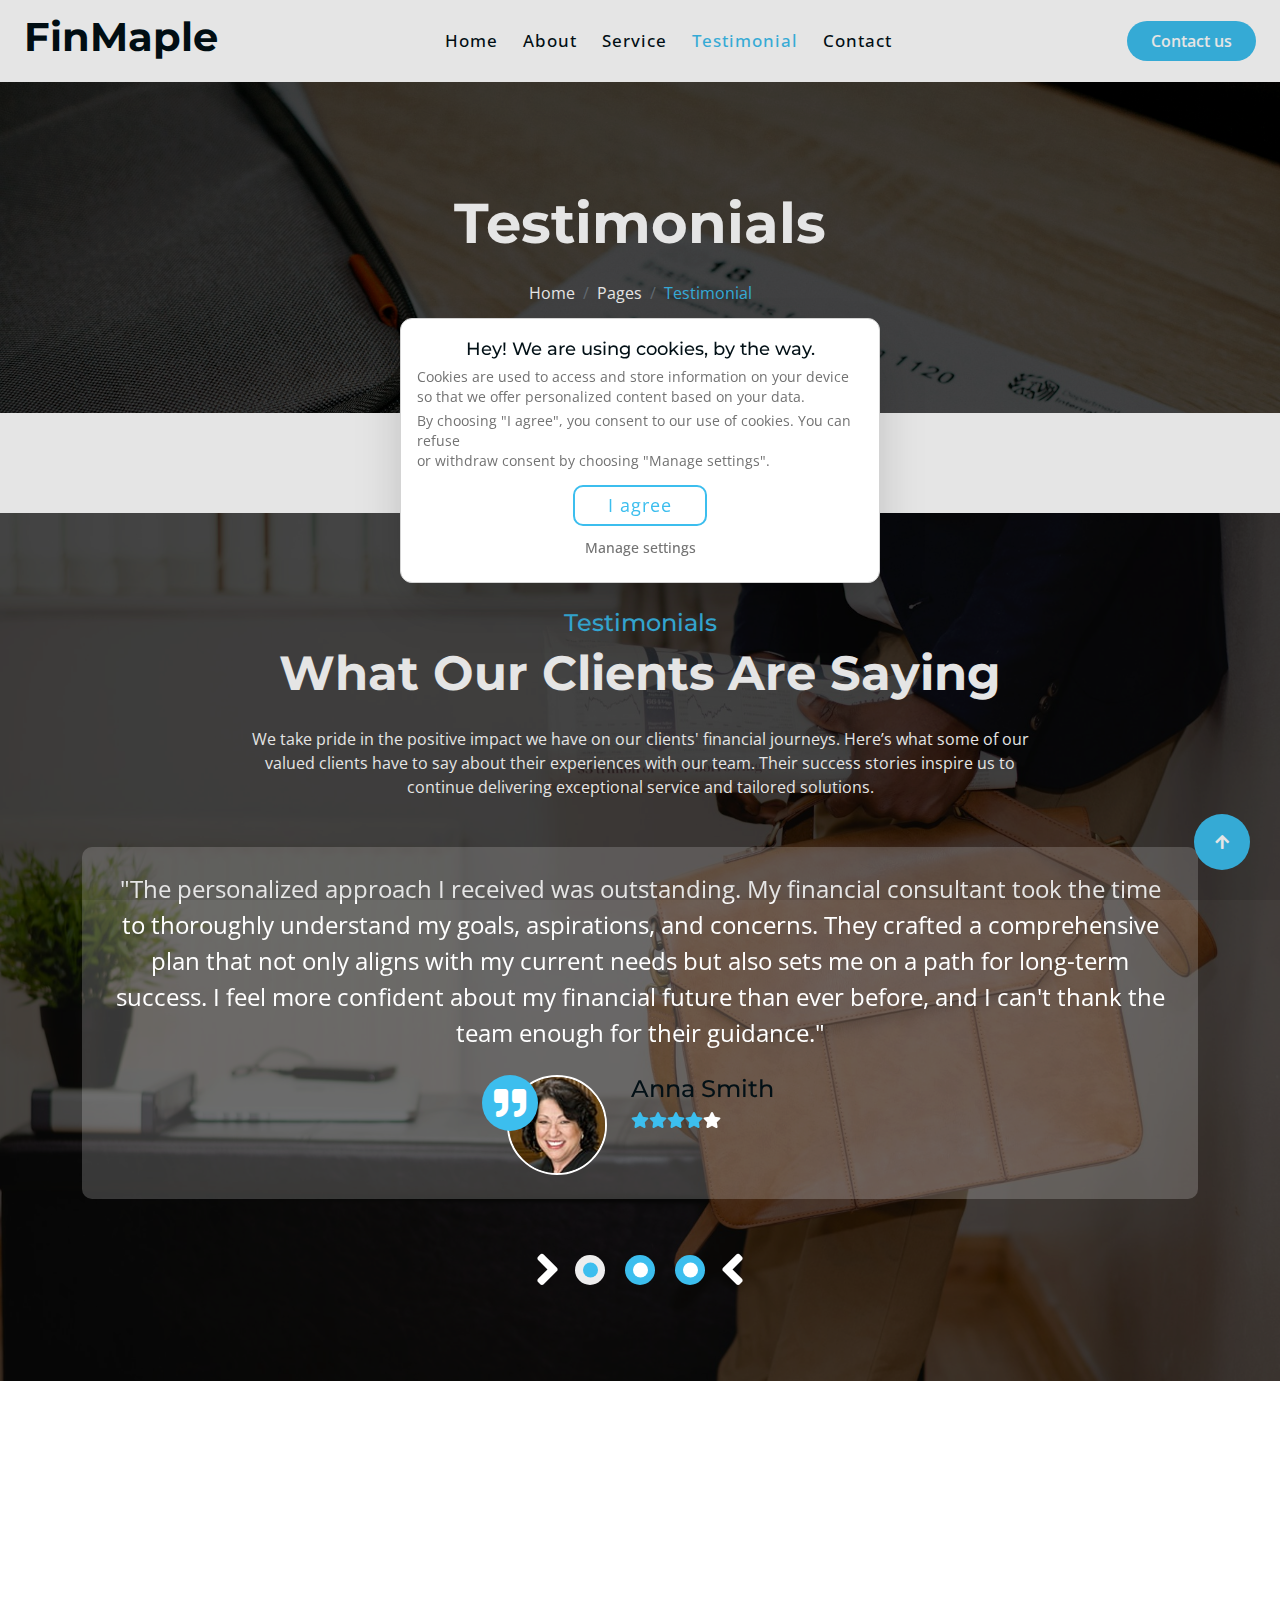
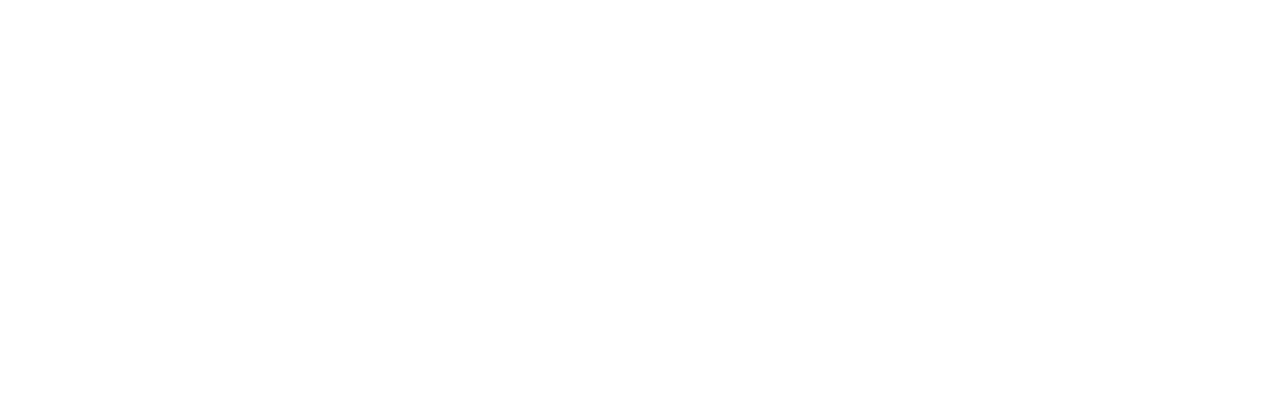
<file: testimonial.html>
<!DOCTYPE html>
<html lang="en">
    <head>
        <meta charset="utf-8" />
        <title>FinMaple</title>
        <meta content="width=device-width, initial-scale=1.0" name="viewport" />
        <meta content="" name="keywords" />
        <meta content="" name="description" />

        <!-- Google Web Fonts -->
        <link rel="preconnect" href="https://fonts.googleapis.com" />
        <link rel="preconnect" href="https://fonts.gstatic.com" crossorigin />
        <link
            href="https://fonts.googleapis.com/css2?family=Montserrat:ital,wght@0,100..900;1,100..900&family=Open+Sans:ital,wdth,wght@0,75..100,300..800;1,75..100,300..800&display=swap"
            rel="stylesheet"
        />

        <!-- Icon Font Stylesheet -->
        <link
            rel="stylesheet"
            href="https://use.fontawesome.com/releases/v5.15.4/css/all.css"
        />
        <link
            href="https://cdn.jsdelivr.net/npm/bootstrap-icons@1.4.1/font/bootstrap-icons.css"
            rel="stylesheet"
        />

        <!-- Libraries Stylesheet -->
        <link href="lib/animate/animate.min.css" rel="stylesheet" />
        <link href="lib/lightbox/css/lightbox.min.css" rel="stylesheet" />
        <link
            href="lib/owlcarousel/assets/owl.carousel.min.css"
            rel="stylesheet"
        />

        <!-- Customized Bootstrap Stylesheet -->
        <link href="css/bootstrap.min.css" rel="stylesheet" />

        <link rel="shortcut icon" href="img/favicon.ico" type="image/x-icon" />

        <!-- Template Stylesheet -->
        <link href="css/style.css" rel="stylesheet" />

        <!-- Cookie banner -->
        <link rel="stylesheet" href="cookie/on-cookies.css" />
        <script type="module" src="cookie/on-cookies.js" defer></script>
    </head>

    <body>
        <!-- Spinner Start -->
        <div
            id="spinner"
            class="show bg-white position-fixed translate-middle w-100 vh-100 top-50 start-50 d-flex align-items-center justify-content-center"
        >
            <div
                class="spinner-border text-primary"
                style="width: 3rem; height: 3rem"
                role="status"
            >
                <span class="sr-only">Loading...</span>
            </div>
        </div>
        <!-- Spinner End -->

        <!-- Navbar & Hero Start -->
        <div class="container-fluid nav-bar sticky-top px-4 py-2 py-lg-0">
            <nav class="navbar navbar-expand-lg navbar-light">
                <a href="" class="navbar-brand p-0">
                    <h1 class="display-6 text-dark">FinMaple</h1>
                    <!-- <img src="img/logo.png" alt="Logo"> -->
                </a>
                <button
                    class="navbar-toggler"
                    type="button"
                    data-bs-toggle="collapse"
                    data-bs-target="#navbarCollapse"
                >
                    <span class="fa fa-bars"></span>
                </button>
                <div class="collapse navbar-collapse" id="navbarCollapse">
                    <div class="navbar-nav mx-auto py-0">
                        <a href="index.html" class="nav-item nav-link">Home</a>
                        <a href="about.html" class="nav-item nav-link">About</a>
                        <a href="service.html" class="nav-item nav-link"
                            >Service</a
                        >
                        <a
                            href="testimonial.html"
                            class="nav-item nav-link active"
                            >Testimonial</a
                        >
                        <a href="contact.html" class="nav-item nav-link"
                            >Contact</a
                        >
                    </div>
                    <a
                        href="contact.html"
                        class="btn btn-primary rounded-pill py-2 px-4 flex-shrink-0"
                        >Contact us</a
                    >
                </div>
            </nav>
        </div>
        <!-- Navbar & Hero End -->

        <!-- Header Start -->
        <div class="container-fluid bg-breadcrumb bg3">
            <div class="container text-center py-5" style="max-width: 900px">
                <h4
                    class="text-white display-4 mb-4 wow fadeInDown"
                    data-wow-delay="0.1s"
                >
                    Testimonials
                </h4>
                <ol
                    class="breadcrumb d-flex justify-content-center mb-0 wow fadeInDown"
                    data-wow-delay="0.3s"
                >
                    <li class="breadcrumb-item">
                        <a href="index.html">Home</a>
                    </li>
                    <li class="breadcrumb-item"><a href="#">Pages</a></li>
                    <li class="breadcrumb-item active text-primary">
                        Testimonial
                    </li>
                </ol>
            </div>
        </div>
        <!-- Header End -->

        <!-- Testimonial Start -->
        <div class="container-fluid testimonial py-5" style="margin-top: 100px">
            <div class="container py-5">
                <div
                    class="text-center mx-auto pb-5 wow fadeInUp"
                    data-wow-delay="0.2s"
                    style="max-width: 800px"
                >
                    <h4 class="text-primary">Testimonials</h4>
                    <h1 class="display-5 text-white mb-4">
                        What Our Clients Are Saying
                    </h1>
                    <p class="text-white mb-0">
                        We take pride in the positive impact we have on our
                        clients' financial journeys. Here’s what some of our
                        valued clients have to say about their experiences with
                        our team. Their success stories inspire us to continue
                        delivering exceptional service and tailored solutions.
                    </p>
                </div>
                <div
                    class="owl-carousel testimonial-carousel wow fadeInUp"
                    data-wow-delay="0.2s"
                >
                    <div class="testimonial-item p-4">
                        <p class="text-white fs-4 mb-4">
                            "The personalized approach I received was
                            outstanding. My financial consultant took the time
                            to thoroughly understand my goals, aspirations, and
                            concerns. They crafted a comprehensive plan that not
                            only aligns with my current needs but also sets me
                            on a path for long-term success. I feel more
                            confident about my financial future than ever
                            before, and I can't thank the team enough for their
                            guidance."
                        </p>
                        <div class="testimonial-inner">
                            <div class="testimonial-img">
                                <img
                                    src="img/testimonial-1.jpg"
                                    class="img-fluid"
                                    alt="Image"
                                />
                                <div
                                    class="testimonial-quote btn-lg-square rounded-circle"
                                >
                                    <i class="fa fa-quote-right fa-2x"></i>
                                </div>
                            </div>
                            <div class="ms-4">
                                <h4>Anna Smith</h4>
                                <div class="d-flex text-primary">
                                    <i class="fas fa-star"></i>
                                    <i class="fas fa-star"></i>
                                    <i class="fas fa-star"></i>
                                    <i class="fas fa-star"></i>
                                    <i class="fas fa-star text-white"></i>
                                </div>
                            </div>
                        </div>
                    </div>
                    <div class="testimonial-item p-4">
                        <p class="text-white fs-4 mb-4">
                            "Thanks to the expert guidance I received, I was
                            able to optimize my investments and significantly
                            reduce my tax liabilities. The team worked closely
                            with me to identify opportunities that I hadn’t
                            considered before. Their detailed analysis and
                            proactive strategies made all the difference,
                            allowing me to maximize my returns while minimizing
                            risks. I’m grateful for their support and would
                            recommend them to anyone looking to improve their
                            financial situation."
                        </p>
                        <div class="testimonial-inner">
                            <div class="testimonial-img">
                                <img
                                    src="img/testimonial-2.jpg"
                                    class="img-fluid"
                                    alt="Image"
                                />
                                <div
                                    class="testimonial-quote btn-lg-square rounded-circle"
                                >
                                    <i class="fa fa-quote-right fa-2x"></i>
                                </div>
                            </div>
                            <div class="ms-4">
                                <h4>Laura Davis</h4>
                                <div class="d-flex text-primary">
                                    <i class="fas fa-star"></i>
                                    <i class="fas fa-star"></i>
                                    <i class="fas fa-star"></i>
                                    <i class="fas fa-star"></i>
                                    <i class="fas fa-star text-white"></i>
                                </div>
                            </div>
                        </div>
                    </div>
                    <div class="testimonial-item p-4">
                        <p class="text-white fs-4 mb-4">
                            "I can't thank the team enough for their help with
                            my business finances. They provided invaluable
                            insights that not only improved my cash flow but
                            also positioned my company for growth. From risk
                            assessment to strategic planning, their expertise
                            was evident at every step. Their dedication to
                            understanding my business needs and crafting
                            tailored solutions has transformed how I manage my
                            finances. I highly recommend their services to any
                            business owner!"
                        </p>
                        <div class="testimonial-inner">
                            <div class="testimonial-img">
                                <img
                                    src="img/testimonial-3.jpg"
                                    class="img-fluid"
                                    alt="Image"
                                />
                                <div
                                    class="testimonial-quote btn-lg-square rounded-circle"
                                >
                                    <i class="fa fa-quote-right fa-2x"></i>
                                </div>
                            </div>
                            <div class="ms-4">
                                <h4>Michael Brown</h4>
                                <div class="d-flex text-primary">
                                    <i class="fas fa-star"></i>
                                    <i class="fas fa-star"></i>
                                    <i class="fas fa-star"></i>
                                    <i class="fas fa-star"></i>
                                    <i class="fas fa-star text-white"></i>
                                </div>
                            </div>
                        </div>
                    </div>
                </div>
            </div>
        </div>
        <!-- Testimonial End -->

        <!-- Footer Start -->
        <div
            class="container-fluid footer py-5 wow fadeIn"
            data-wow-delay="0.2s"
        >
            <div class="container py-5">
                <div class="row g-5">
                    <div class="col-md-6 col-lg-6 col-xl-4">
                        <div class="footer-item">
                            <a href="index.html" class="p-0">
                                <h4 class="text-white mb-4">FinMaple</h4>
                            </a>
                            <p class="mb-2">
                                Stay connected with us for the latest updates
                                and insights in the world of financial
                                consulting. Our team is dedicated to providing
                                you with expert advice, personalized solutions,
                                and innovative strategies to help you achieve
                                your financial goals.
                            </p>
                            <div class="d-flex align-items-center">
                                <i
                                    class="fas fa-map-marker-alt text-primary me-3"
                                ></i>
                                <p class="text-white mb-0">
                                    2833 16th Ave, Markham, ON L3R 0P8, Canada
                                </p>
                            </div>
                            <div class="d-flex align-items-center">
                                <i
                                    class="fas fa-envelope text-primary me-3"
                                ></i>
                                <p class="text-white mb-0">
                                    fin_maple@gmail.com
                                </p>
                            </div>
                            <div class="d-flex align-items-center">
                                <i
                                    class="fa fa-phone-alt text-primary me-3"
                                ></i>
                                <p class="text-white mb-0">+14169933442</p>
                            </div>
                        </div>
                    </div>
                    <div class="col-md-6 col-lg-6 col-xl-3">
                        <div class="footer-item">
                            <h4 class="text-white mb-4">Quick Links</h4>
                            <a href="index.html"
                                ><i class="fas fa-angle-right me-2"></i> Home</a
                            >
                            <a href="about.html"
                                ><i class="fas fa-angle-right me-2"></i> About
                                us</a
                            >
                            <a href="contact.html"
                                ><i class="fas fa-angle-right me-2"></i> Contact
                                us</a
                            >
                            <a href="terms-of-use.html"
                                ><i class="fas fa-angle-right me-2"></i>Terms of
                                use</a
                            >
                            <a href="privacy-policy.html"
                                ><i class="fas fa-angle-right me-2"></i> Privacy
                                Policy</a
                            >
                        </div>
                    </div>
                    <div class="col-md-6 col-lg-6 col-xl-5">
                        <div class="footer-item">
                            <h4 class="text-white mb-4">Opening Hours</h4>
                            <div class="opening-date mb-3 pb-3">
                                <div class="opening-clock flex-shrink-0">
                                    <h6 class="text-white mb-0 me-auto">
                                        Monday - Friday:
                                    </h6>
                                    <p class="mb-0">
                                        <i
                                            class="fas fa-clock text-primary me-2"
                                        ></i>
                                        11:00 AM - 16:00 PM
                                    </p>
                                </div>
                                <div class="opening-clock flex-shrink-0">
                                    <h6 class="text-white mb-0 me-auto">
                                        Satur - Sunday:
                                    </h6>
                                    <p class="mb-0">
                                        <i
                                            class="fas fa-clock text-primary me-2"
                                        ></i>
                                        09:00 AM - 17:00 PM
                                    </p>
                                </div>
                                <div class="opening-clock flex-shrink-0">
                                    <h6 class="text-white mb-0 me-auto">
                                        Holiday:
                                    </h6>
                                    <p class="mb-0">
                                        <i
                                            class="fas fa-clock text-primary me-2"
                                        ></i>
                                        09:00 AM - 17:00 PM
                                    </p>
                                </div>
                            </div>
                            <div>
                                <p class="text-white mb-2">Payment Accepted</p>
                                <img
                                    src="img/payment.png"
                                    class="img-fluid"
                                    alt="Image"
                                />
                            </div>
                        </div>
                    </div>
                </div>
            </div>
        </div>
        <!-- Footer End -->

        <!-- Back to Top -->
        <a
            href="#"
            class="btn btn-primary btn-lg-square rounded-circle back-to-top"
            ><i class="fa fa-arrow-up"></i
        ></a>

        <!-- JavaScript Libraries -->
        <script src="https://ajax.googleapis.com/ajax/libs/jquery/3.6.4/jquery.min.js"></script>
        <script src="https://cdn.jsdelivr.net/npm/bootstrap@5.0.0/dist/js/bootstrap.bundle.min.js"></script>
        <script src="lib/wow/wow.min.js"></script>
        <script src="lib/easing/easing.min.js"></script>
        <script src="lib/waypoints/waypoints.min.js"></script>
        <script src="lib/counterup/counterup.min.js"></script>
        <script src="lib/lightbox/js/lightbox.min.js"></script>
        <script src="lib/owlcarousel/owl.carousel.min.js"></script>

        <!-- Template Javascript -->
        <script src="js/main.js"></script>
    </body>
</html>
</file>
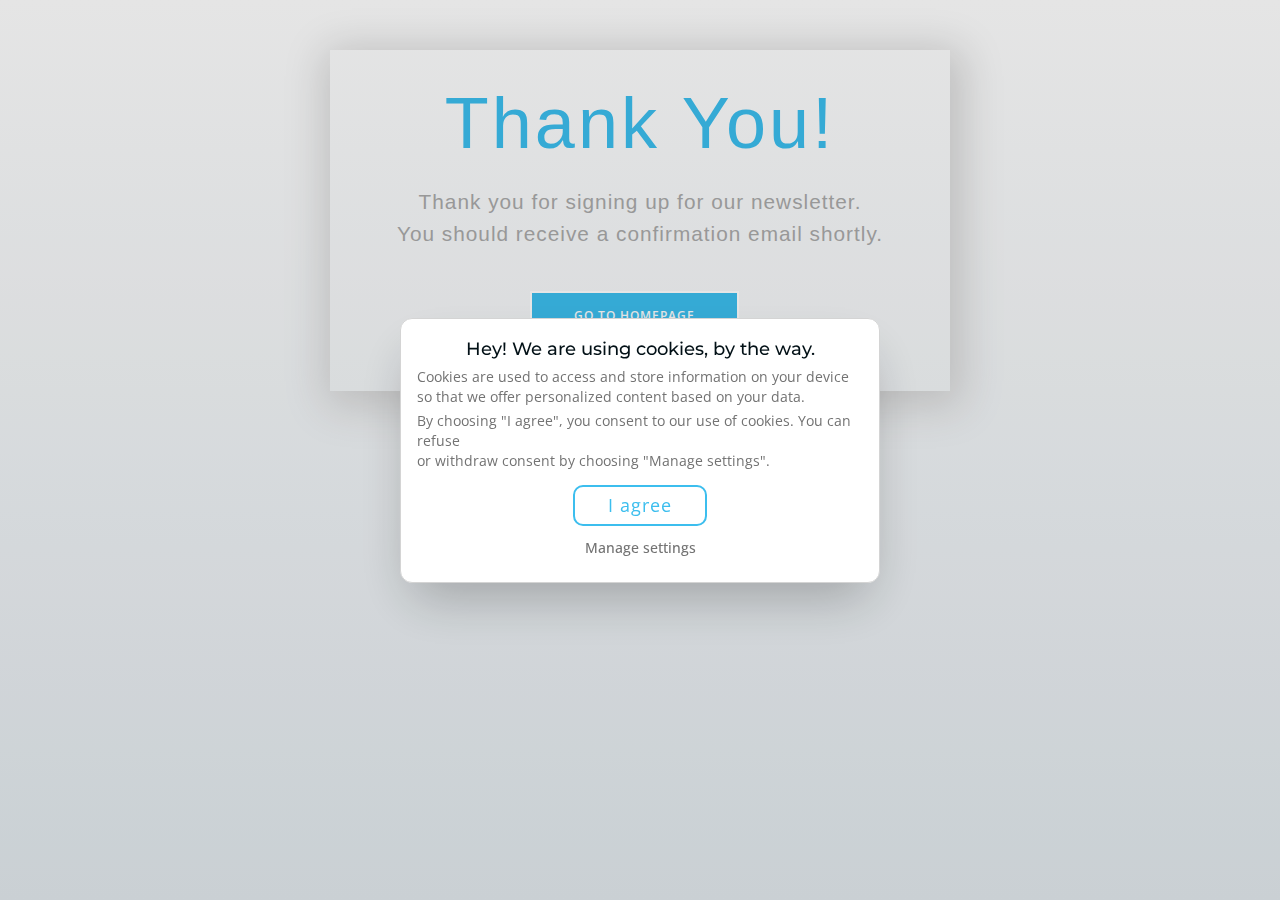
<file: thanks.html>
<!DOCTYPE html>
<html lang="en">
    <head>
        <meta charset="utf-8" />
        <title>FinMaple</title>
        <meta content="width=device-width, initial-scale=1.0" name="viewport" />
        <meta content="" name="keywords" />
        <meta content="" name="description" />

        <!-- Google Web Fonts -->
        <link rel="preconnect" href="https://fonts.googleapis.com" />
        <link rel="preconnect" href="https://fonts.gstatic.com" crossorigin />
        <link
            href="https://fonts.googleapis.com/css2?family=Montserrat:ital,wght@0,100..900;1,100..900&family=Open+Sans:ital,wdth,wght@0,75..100,300..800;1,75..100,300..800&display=swap"
            rel="stylesheet"
        />

        <!-- Icon Font Stylesheet -->
        <link
            rel="stylesheet"
            href="https://use.fontawesome.com/releases/v5.15.4/css/all.css"
        />
        <link
            href="https://cdn.jsdelivr.net/npm/bootstrap-icons@1.4.1/font/bootstrap-icons.css"
            rel="stylesheet"
        />

        <!-- Libraries Stylesheet -->
        <link href="lib/animate/animate.min.css" rel="stylesheet" />
        <link href="lib/lightbox/css/lightbox.min.css" rel="stylesheet" />
        <link
            href="lib/owlcarousel/assets/owl.carousel.min.css"
            rel="stylesheet"
        />

        <!-- Customized Bootstrap Stylesheet -->
        <link href="css/bootstrap.min.css" rel="stylesheet" />

        <link rel="shortcut icon" href="img/favicon.ico" type="image/x-icon" />

        <!-- Template Stylesheet -->
        <link href="css/style.css" rel="stylesheet" />
        <link href="css/thanks.css" rel="stylesheet" />

        <!-- Cookie banner -->
        <link rel="stylesheet" href="cookie/on-cookies.css" />
        <script type="module" src="cookie/on-cookies.js" defer></script>
    </head>
    <body>
        <div class="content">
            <div class="wrapper-1">
                <div class="wrapper-2">
                    <h1>Thank You!</h1>
                    <p>Thank you for signing up for our newsletter.</p>
                    <p>You should receive a confirmation email shortly.</p>
                    <a href="index.html">
                        <button class="go-home">Go to Homepage</button>
                    </a>
                </div>
            </div>
        </div>
    </body>
</html>
</file>
<file: css/style.css>
/*** Spinner Start ***/
/*** Spinner ***/
#spinner {
    opacity: 0;
    visibility: hidden;
    transition: opacity 0.5s ease-out, visibility 0s linear 0.5s;
    z-index: 99999;
}

#spinner.show {
    transition: opacity 0.5s ease-out, visibility 0s linear 0s;
    visibility: visible;
    opacity: 1;
}
/*** Spinner End ***/

.back-to-top {
    position: fixed;
    right: 30px;
    bottom: 30px;
    transition: 0.5s;
    z-index: 99;
}

/*** Button Start ***/
.btn {
    font-weight: 600;
    transition: 0.5s;
}

.btn-square {
    width: 32px;
    height: 32px;
}

.btn-sm-square {
    width: 34px;
    height: 34px;
}

.btn-md-square {
    width: 44px;
    height: 44px;
}

.btn-lg-square {
    width: 56px;
    height: 56px;
}

.btn-xl-square {
    width: 66px;
    height: 66px;
}

.btn-square,
.btn-sm-square,
.btn-md-square,
.btn-lg-square,
.btn-xl-square {
    padding: 0;
    display: flex;
    align-items: center;
    justify-content: center;
    font-weight: normal;
}

.btn.btn-primary {
    color: var(--bs-white);
    border: none;
}

.btn.btn-primary:hover {
    background: var(--bs-dark);
}

.btn.btn-light {
    color: var(--bs-primary);
    border: none;
}

.btn.btn-light:hover {
    color: var(--bs-white);
    background: var(--bs-primary);
}

.btn.btn-dark {
    color: var(--bs-white);
    border: none;
}

.btn.btn-dark:hover {
    color: var(--bs-primary);
    background: var(--bs-light);
}

/*** Navbar Start ***/
.nav-bar {
    background: var(--bs-white);
}

.sticky-top {
    transition: 1s;
}

.navbar-light .navbar-nav .nav-link {
    position: relative;
    margin-right: 25px;
    padding: 35px 0;
    letter-spacing: 1px;
    color: var(--bs-dark);
    font-size: 17px;
    font-weight: 500;
    outline: none;
    transition: 0.5s;
}

.sticky-top .navbar-light .navbar-nav .nav-link {
    padding: 20px 0;
    color: var(--bs-dark);
}

.navbar-light .navbar-nav .nav-link:hover,
.navbar-light .navbar-nav .nav-link.active {
    color: var(--bs-primary);
}

.navbar-light .navbar-brand img {
    max-height: 60px;
    transition: 0.5s;
}

.sticky-top .navbar-light .navbar-brand img {
    max-height: 50px;
}

.navbar .dropdown-toggle::after {
    border: none;
    content: '\f107';
    font-family: 'Font Awesome 5 Free';
    font-weight: 600;
    vertical-align: middle;
    margin-left: 8px;
}

.dropdown .dropdown-menu a:hover {
    background: var(--bs-primary);
    color: var(--bs-white);
}

.navbar .nav-item:hover .dropdown-menu {
    transform: rotateX(0deg);
    visibility: visible;
    margin-top: 8px !important;
    background: var(--bs-light);
    transition: 0.5s;
    opacity: 1;
}

@media (min-width: 992px) {
    .navbar .nav-item .dropdown-menu {
        display: block;
        visibility: hidden;
        top: 100%;
        transform: rotateX(-75deg);
        transform-origin: 0% 0%;
        border: 0;
        border-radius: 10px;
        margin-top: 8px !important;
        transition: 0.5s;
        opacity: 0;
    }
}

@media (max-width: 991px) {
    .navbar.navbar-expand-lg .navbar-toggler {
        padding: 8px 15px;
        border: 1px solid var(--bs-primary);
        color: var(--bs-primary);
    }

    .sticky-top .navbar-light .navbar-nav .nav-link {
        padding: 12px 0;
    }
}
/*** Navbar End ***/

/*** Carousel Hero Header Start ***/
.header-carousel .header-carousel-item img {
    object-fit: cover;
}

@media (min-width: 1200px) {
    .header-carousel .header-carousel-item,
    .header-carousel .header-carousel-item img {
        height: 700px;
    }
}

@media (max-width: 1199px) {
    .header-carousel .header-carousel-item,
    .header-carousel .header-carousel-item img {
        height: 1200px;
    }
}

@media (max-width: 772px) {
    .header-carousel .header-carousel-item,
    .header-carousel .header-carousel-item img {
        height: 700px;
    }
}

.header-carousel .owl-nav .owl-prev {
    display: none;
}

.header-carousel .owl-nav .owl-next {
    position: absolute;
    width: 60px;
    height: 60px;
    bottom: -60px;
    right: 50%;
    transform: translateY(-50%);
    margin-right: -60px;
    border-radius: 60px;
    background: var(--bs-primary);
    color: var(--bs-white);
    font-size: 26px;
    display: flex;
    align-items: center;
    justify-content: center;
    transition: 0.5s;
}
.header-carousel .owl-nav .owl-next:hover {
    box-shadow: inset 0 0 100px 0 var(--bs-light);
    color: var(--bs-primary);
}

.header-carousel .owl-nav .owl-next i {
    position: relative;
    width: 100%;
    height: 100%;
    display: flex;
    align-items: center;
    justify-content: center;
    animation-name: carousel-next-btn;
    animation-duration: 4s;
    animation-delay: 1s;
    animation-iteration-count: infinite;
    transition: 1s;
}

@keyframes carousel-next-btn {
    0% {
        margin-top: 35%;
    }
    50% {
        margin-bottom: 70%;
    }
    100% {
        margin-top: 35%;
    }
}

.header-carousel .header-carousel-item .carousel-caption {
    position: absolute;
    width: 100%;
    height: 100%;
    left: 0;
    bottom: 0;
    background: rgba(0, 0, 0, 0.7);
    display: flex;
    align-items: center;
}

.carousel-caption .ticket-form {
    background: rgba(255, 255, 255, 0.4);
    border-radius: 10px;
}

.header-carousel .header-carousel-item img {
    animation-name: image-zoom;
    animation-duration: 10s;
    animation-delay: 1s;
    animation-iteration-count: infinite;
    animation-direction: alternate;
    transition: 1s;
}

@keyframes image-zoom {
    0% {
        width: 100%;
        height: 100%;
    }

    25% {
        width: 115%;
        height: 115%;
    }

    50% {
        width: 130%;
        height: 130%;
    }

    75% {
        width: 120%;
        height: 120%;
    }

    100% {
        width: 100%;
        height: 100%;
    }
}
/*** Carousel Hero Header End ***/

/*** Single Page Hero Header Start ***/
.bg-breadcrumb {
    position: relative;
    overflow: hidden;
    background-position: center center;
    background-repeat: no-repeat;
    background-size: cover;
    padding: 60px 0 60px 0;
    transition: 0.5s;
    background: linear-gradient(rgba(0, 0, 0, 0.7), rgba(0, 0, 0, 0.7)),
        url(../img/carousel-1.jpg);
}

.bg1 {
    background: linear-gradient(rgba(0, 0, 0, 0.7), rgba(0, 0, 0, 0.7)),
        url(../img/carousel-3.jpg);
    background-repeat: no-repeat !important;
    background-size: cover !important;
}

.bg2 {
    background: linear-gradient(rgba(0, 0, 0, 0.7), rgba(0, 0, 0, 0.7)),
        url(../img/carousel-4.jpg);
    background-repeat: no-repeat !important;
    background-size: cover !important;
}

.bg3 {
    background: linear-gradient(rgba(0, 0, 0, 0.7), rgba(0, 0, 0, 0.7)),
        url(../img/carousel-5.jpg);
    background-repeat: no-repeat !important;
    background-size: cover !important;
}

.bg4 {
    background: linear-gradient(rgba(0, 0, 0, 0.7), rgba(0, 0, 0, 0.7)),
        url(../img/carousel-6.jpg);
    background-repeat: no-repeat !important;
    background-size: cover !important;
}

.bg-breadcrumb .breadcrumb {
    position: relative;
}

.bg-breadcrumb .breadcrumb .breadcrumb-item a {
    color: var(--bs-white);
}
/*** Single Page Hero Header End ***/

/*** Feature Start ***/
.feature .feature-item {
    position: relative;
    border-radius: 10px;
    background: var(--bs-light);
}

@media (max-width: 772px) {
    .feature .feature-item p {
        display: -webkit-box;
        -webkit-line-clamp: 4;
        -webkit-box-orient: vertical;
        overflow: hidden;
    }
}

.feature-item .feature-content {
    position: absolute;
    width: 100%;
    height: 100%;
    bottom: 0;
    left: 0;
    margin-top: 0;
    margin-right: 0;
    background: rgba(0, 0, 0, 0.7);
    border-radius: 10px;
    z-index: 2;
}

.feature-item .feature-content .feature-content-inner {
    position: relative;
    z-index: 5;
}
/*** Feature End ***/

/*** Service Start ***/
.service {
    position: relative;
    overflow: hidden;
    background-image: url(../img/carousel-3.jpg);
    background-position: center center;
    background-repeat: no-repeat;
    background-size: cover;
}

.service::before {
    content: '';
    width: 100%;
    height: 100%;
    position: absolute;
    top: 0;
    left: 0;
    background: rgba(0, 0, 0, 0.7);
    z-index: 1;
}

.service .service-section {
    position: relative;
    z-index: 5;
}

.service .service-days {
    border-radius: 10px;
    background: var(--bs-white);
}

.service .service-item {
    position: relative;
    height: 100%;
    text-align: center;
    border-radius: 10px;
    background: var(--bs-white);
    z-index: 1;
}

.service .service-item::after {
    content: '';
    position: absolute;
    width: 100%;
    height: 0;
    bottom: 0;
    left: 0;
    border-radius: 10px;
    background: var(--bs-primary);
    transition: 0.5s;
    z-index: 2;
}

.service .service-item:hover:after {
    height: 100%;
}

.service .service-item i {
    color: var(--bs-primary);
    transition: 0.5s;
}

.service .service-item:hover i {
    color: var(--bs-white);
}

.service .service-item .service-content {
    position: relative;
    z-index: 3;
}

.service .service-item .service-content p {
    transition: 0.5s;
}

.service .service-item:hover .service-content p {
    color: var(--bs-white);
}

.service .service-item .service-content a.h4 {
    transition: 0.5s;
}

.service .service-item:hover .service-content a.h4:hover {
    color: var(--bs-white);
}
/*** Service End ***/

/*** Attractions Start ***/
.attractions {
    position: relative;
    overflow: hidden;
}

.attractions::after {
    content: '';
    width: 100%;
    height: 70%;
    position: absolute;
    overflow: hidden;
    top: 0;
    left: 0;
    background: linear-gradient(rgba(0, 0, 0, 0.7), rgba(0, 0, 0, 0.7)),
        url(../img/carousel-2.jpg) center center no-repeat;
    background-size: cover;
    z-index: -2;
    animation-name: attraction-image-zoom;
    animation-duration: 10s;
    animation-delay: 1s;
    animation-iteration-count: infinite;
    animation-direction: alternate;
    transition: 1s;
}

@keyframes attraction-image-zoom {
    0% {
        width: 100%;
    }

    25% {
        width: 115%;
    }

    50% {
        width: 130%;
    }

    75% {
        width: 120%;
    }

    100% {
        width: 100%;
    }
}

.attractions .attractions-section {
    position: relative;
    z-index: 3;
}

.attractions .attractions-item {
    position: relative;
    border-radius: 10px;
    transition: 0.5s;
    z-index: 1;
}

.attractions .attractions-item::after {
    content: '';
    position: absolute;
    width: 100%;
    height: 0;
    top: 0;
    left: 0;
    border-radius: 10px;
    background: rgba(0, 0, 0, 0.7);
    transition: 0.5s;
    z-index: 2;
}

.attractions .attractions-item:hover:after {
    height: 100%;
}

.attractions .attractions-item .attractions-name {
    position: absolute;
    padding: 10px;
    width: 100%;
    height: 100%;
    top: 50%;
    left: 50%;
    transform: translate(-50%, -50%);
    border-radius: 10px;
    color: var(--bs-white);
    font-size: 24px;
    font-weight: 600;
    display: flex;
    align-items: center;
    justify-content: center;
    transition: 0.5s;
    z-index: 3;
    opacity: 0;
}

.attractions .attractions-item:hover .attractions-name {
    opacity: 1;
}

.attractions-carousel .owl-stage-outer {
    margin-top: 58px;
}

.attractions .owl-nav .owl-prev {
    position: absolute;
    top: -58px;
    left: 0;
    background: var(--bs-primary);
    color: var(--bs-white);
    padding: 6px 35px;
    border-radius: 30px;
    transition: 0.5s;
}

.attractions .owl-nav .owl-prev:hover {
    background: var(--bs-white);
    color: var(--bs-primary);
}

.attractions .owl-nav .owl-next {
    position: absolute;
    top: -58px;
    right: 0;
    background: var(--bs-primary);
    color: var(--bs-white);
    padding: 6px 35px;
    border-radius: 30px;
    transition: 0.5s;
}

.attractions .owl-nav .owl-next:hover {
    background: var(--bs-white);
    color: var(--bs-primary);
}
/*** Attractions End ***/

/*** Gallery Start ***/
.gallery .gallery-item {
    position: relative;
    overflow: hidden;
    height: 100%;
    border-radius: 10px;
}

.gallery .gallery-item img {
    transition: 0.5s;
}

.gallery .gallery-item:hover img {
    transform: scale(1.2);
}

.gallery .gallery-item::after {
    content: '';
    position: absolute;
    width: 0;
    height: 0;
    top: 50%;
    left: 50%;
    transform: translate(-50%, -50%);
    border-radius: 10px;
    background: rgba(0, 0, 0, 0.4);
    transition: 0.5s;
    z-index: 1;
}

.gallery .gallery-item:hover::after {
    width: 100%;
    height: 100%;
}

.gallery .gallery-item .search-icon {
    position: absolute;
    top: 50%;
    left: 50%;
    transform: translate(-50%, -50%);
    transition: 0.5s;
    z-index: 5;
    opacity: 0;
}

.gallery .gallery-item:hover .search-icon {
    opacity: 1;
}
/*** Gallery End ***/

/*** Blog Start ***/
.blog .blog-item {
    border-radius: 10px;
}

.blog .blog-item .blog-img {
    position: relative;
    overflow: hidden;
    border-top-left-radius: 10px;
    border-top-right-radius: 10px;
    transition: 0.5s;
}

.blog .blog-item .blog-img img {
    transition: 0.5s;
}

.blog .blog-item:hover .blog-img img {
    transform: scale(1.2);
}

.blog .blog-item .blog-img::after {
    content: '';
    position: absolute;
    width: 100%;
    height: 100%;
    top: 0;
    left: 0;
    border-top-left-radius: 10px;
    border-top-right-radius: 10px;
    background: rgba(0, 0, 0, 0.3);
    z-index: 1;
}

.blog .blog-item .blog-img .blog-category {
    position: absolute;
    top: 25px;
    left: 25px;
    border-radius: 10px;
    color: var(--bs-white);
    background: var(--bs-primary);
    z-index: 5;
}

.blog .blog-item .blog-img .blog-date {
    position: absolute;
    bottom: 25px;
    left: 25px;
    color: var(--bs-white);
    z-index: 5;
}

.blog .blog-item .blog-content {
    border-bottom-left-radius: 10px;
    border-bottom-right-radius: 10px;
    background: var(--bs-light);
}
/*** Blog End ***/

/*** Team Start ***/
.team .team-item {
    position: relative;
    background: var(--bs-primary);
    border-radius: 10px;
}

.team-item img {
    object-fit: cover;
}

.team .team-item::after {
    content: '';
    position: absolute;
    width: 100%;
    height: 0;
    top: 0;
    left: 0;
    border-radius: 10px;
    background: var(--bs-dark);
    transition: 0.5s;
    z-index: 1;
}

.team .team-item:hover:after {
    height: 100%;
}

.team .team-item .team-content {
    position: relative;
    text-align: center;
    z-index: 2;
}

.team .team-item .team-content .team-icon {
    background: var(--bs-light);
    border-radius: 10px;
    display: flex;
    display: inline-flex;
}

.team .team-item .team-content h4,
.team .team-item .team-content p {
    transition: 0.5s;
}

.team .team-item:hover .team-content h4 {
    color: var(--bs-primary);
}

.team .team-item .team-content p {
    color: var(--bs-white);
    transition: 0.5s;
}

.team .team-item:hover .team-content p {
    color: var(--bs-body);
}
/*** Team End ***/

/*** Testimonial Start ***/
.testimonial {
    position: relative;
    overflow: hidden;
}

.testimonial::after {
    content: '';
    width: 100%;
    height: 100%;
    position: absolute;
    top: 0;
    left: 0;
    background-image: url(../img/carousel-4.jpg);
    background-position: center center;
    background-repeat: no-repeat;
    background-size: cover;
    z-index: -2;
    animation-name: image-zoom;
    animation-duration: 10s;
    animation-delay: 1s;
    animation-iteration-count: infinite;
    animation-direction: alternate;
    transition: 1s;
}

.testimonial::before {
    content: '';
    width: 100%;
    height: 100%;
    position: absolute;
    top: 0;
    left: 0;
    background: rgba(0, 0, 0, 0.7);
    z-index: -1;
}

.testimonial .testimonial-carousel .testimonial-item {
    text-align: center;
    border-radius: 10px;
    background: rgba(256, 256, 256, 0.2);
}

.testimonial-carousel .testimonial-item .testimonial-inner {
    display: flex;
    justify-content: center;
}

.testimonial-item .testimonial-inner .testimonial-img {
    position: relative;
}

.testimonial-item .testimonial-inner .testimonial-img img {
    width: 100px;
    height: 100px;
    border-radius: 100px;
    border: 2px solid var(--bs-white);
}

.testimonial-item .testimonial-inner .testimonial-img .testimonial-quote {
    position: absolute;
    top: 0;
    left: -25px;
    color: var(--bs-white);
    background: var(--bs-primary);
}

.testimonial-carousel .owl-dots {
    display: flex;
    justify-content: center;
}

.testimonial-carousel .owl-dots .owl-dot {
    width: 30px;
    height: 30px;
    border-radius: 30px;
    margin: 20px 10px 0 10px;
    background: var(--bs-primary);
    transition: 0.5s;
}

.testimonial-carousel .owl-dots .owl-dot.active {
    width: 30px;
    height: 30px;
    border-radius: 30px;
    background: var(--bs-light);
    transition: 0.5s;
}

.testimonial-carousel .owl-dots .owl-dot span {
    position: relative;
    margin-top: 50%;
    margin-left: 50%;
    transform: translate(-50%, -50%);
    display: flex;
    align-items: center;
    justify-content: center;
    text-align: center;
}

.testimonial-carousel .owl-dots .owl-dot.active span::after {
    background: var(--bs-primary);
}

.testimonial-carousel .owl-dots .owl-dot span::after {
    content: '';
    width: 15px;
    height: 15px;
    border-radius: 15px;
    position: absolute;
    top: 50%;
    left: 50%;
    transform: translate(-50%, -50%);
    display: flex;
    align-items: center;
    justify-content: center;
    text-align: center;
    background: var(--bs-white);
    transition: 0.5s;
}

.testimonial-carousel .owl-nav {
    position: absolute;
    bottom: -22px;
    right: 50%;
    transform: translateX(-50%);
    margin-right: -210px;
    display: flex;
    align-items: center;
    justify-content: center;
}

.testimonial-carousel .owl-nav .owl-prev {
    font-size: 50px;
    margin-right: 80px;
    color: var(--bs-white);
    transition: 0.5s;
}

.testimonial-carousel .owl-nav .owl-next {
    font-size: 50px;
    margin-left: 80px;
    color: var(--bs-white);
    transition: 0.5s;
}

.testimonial-carousel .owl-nav .owl-prev:hover,
.testimonial-carousel .owl-nav .owl-next:hover {
    color: var(--bs-primary);
}
/*** Testimonial End ***/

/*** Footer Start ***/
.footer {
    background: var(--bs-dark);
}

.footer .footer-item {
    display: flex;
    flex-direction: column;
}

.footer .footer-item a {
    line-height: 35px;
    color: var(--bs-body);
    transition: 0.5s;
}

.footer .footer-item p {
    line-height: 35px;
}

.footer .footer-item a:hover {
    color: var(--bs-primary);
}

.footer .footer-item .footer-btn a,
.footer .footer-item .footer-btn a i {
    transition: 0.5s;
}

.footer .footer-item .footer-btn a:hover {
    background: var(--bs-white);
}

.footer .footer-item .footer-btn a:hover i {
    color: var(--bs-primary);
}

.footer .footer-item .opening-date {
    border-bottom: 1px solid rgba(255, 255, 255, 0.08);
}

.footer .footer-item .opening-date .opening-clock {
    display: flex;
    align-items: center;
    line-height: 35px;
}
/*** Footer End ***/

/*** copyright Start ***/
.copyright {
    border-top: 1px solid rgba(255, 255, 255, 0.08);
    background: var(--bs-dark);
}
/*** copyright end ***/
</file>
<file: css/thanks.css>
* {
    box-sizing: border-box;
}
body {
    background: #ffffff;
    background: linear-gradient(to bottom, #ffffff 0%, #e1e8ed 100%);
    filter: progid:DXImageTransform.Microsoft.gradient( startColorstr='#ffffff', endColorstr='#e1e8ed',GradientType=0 );
    height: 100%;
    margin: 0;
    background-repeat: no-repeat;
    background-attachment: fixed;
}

.wrapper-1 {
    width: 100%;
    height: 100vh;
    display: flex;
    flex-direction: column;
}
.wrapper-2 {
    padding: 30px;
    text-align: center;
}
h1 {
    font-family: 'Source Sans Pro', sans-serif;
    font-size: 4em;
    letter-spacing: 3px;
    color: #3cbeee;
    margin: 0;
    margin-bottom: 20px;
}
.wrapper-2 p {
    margin: 0;
    font-size: 1.3em;
    color: #aaa;
    font-family: 'Source Sans Pro', sans-serif;
    letter-spacing: 1px;
}
.go-home {
    background: #3cbeee;
    border: 2px solid #ffffff;
    color: #ffffff;
    font-weight: 600;
    letter-spacing: 1px;
    font-size: 12px;
    padding: 14px 42px;
    margin-top: 42px;
    margin-right: 12px;
    -webkit-transition: all 0.4s ease-in-out;
    transition: all 0.4s ease-in-out;
    visibility: visible;
    animation-delay: 2.3s;
    animation-name: fadeInUp;
    text-decoration: none;
    text-transform: uppercase;
    cursor: pointer;
    border-radius: 0;
}
.go-home:hover {
    background: transparent;
    border-color: #3cbeee;
}
a:hover .go-home {
    color: #3cbeee;
}
.go-home a {
    text-decoration: none;
    color: #fff;
}

.footer-like {
    margin-top: auto;
    background: #d7e6fe;
    padding: 6px;
    text-align: center;
}
.footer-like p {
    margin: 0;
    padding: 4px;
    color: #ffc107;
    font-family: 'Source Sans Pro', sans-serif;
    letter-spacing: 1px;
}
.footer-like p a {
    text-decoration: none;
    color: #ffc107;
    font-weight: 600;
}

@media (min-width: 360px) {
    h1 {
        font-size: 4.5em;
    }
    .go-home {
        margin-bottom: 20px;
    }
}

@media (min-width: 600px) {
    .content {
        max-width: 1000px;
        margin: 0 auto;
    }
    .wrapper-1 {
        height: initial;
        max-width: 620px;
        margin: 0 auto;
        margin-top: 50px;
        box-shadow: 4px 8px 40px 8px lightgray;
    }
}
</file>
<file: cookie/on-cookies.css>
@import url('https://fonts.googleapis.com/css2?family=Open+Sans:ital,wght@0,300..800;1,300..800&display=swap');

html {
    font-family: 'Open Sans', sans-serif;
}

/*
! tailwindcss v3.4.1 | MIT License | https://tailwindcss.com
*/

/*
1. Prevent padding and border from affecting element width. (https://github.com/mozdevs/cssremedy/issues/4)
2. Allow adding a border to an element by just adding a border-width. (https://github.com/tailwindcss/tailwindcss/pull/116)
*/

*,
::before,
::after {
    box-sizing: border-box;
    /* 1 */
    border-width: 0;
    /* 2 */
    border-style: solid;
    /* 2 */
    border-color: #e5e7eb;
    /* 2 */
}

::before,
::after {
    --tw-content: '';
}

/*
1. Use a consistent sensible line-height in all browsers.
2. Prevent adjustments of font size after orientation changes in iOS.
3. Use a more readable tab size.
4. Use the user's configured `sans` font-family by default.
5. Use the user's configured `sans` font-feature-settings by default.
6. Use the user's configured `sans` font-variation-settings by default.
7. Disable tap highlights on iOS
*/

html,
:host {
    line-height: 1.5;
    /* 1 */
    -webkit-text-size-adjust: 100%;
    /* 2 */
    -moz-tab-size: 4;
    /* 3 */
    -o-tab-size: 4;
    tab-size: 4;
    /* 3 */
    font-family: ui-sans-serif, system-ui, sans-serif, 'Apple Color Emoji',
        'Segoe UI Emoji', 'Segoe UI Symbol', 'Noto Color Emoji';
    /* 4 */
    font-feature-settings: normal;
    /* 5 */
    font-variation-settings: normal;
    /* 6 */
    -webkit-tap-highlight-color: transparent;
    /* 7 */
}

/*
1. Remove the margin in all browsers.
2. Inherit line-height from `html` so users can set them as a class directly on the `html` element.
*/

body {
    margin: 0;
    /* 1 */
    line-height: inherit;
    /* 2 */
}

/*
1. Add the correct height in Firefox.
2. Correct the inheritance of border color in Firefox. (https://bugzilla.mozilla.org/show_bug.cgi?id=190655)
3. Ensure horizontal rules are visible by default.
*/

hr {
    height: 0;
    /* 1 */
    color: inherit;
    /* 2 */
    border-top-width: 1px;
    /* 3 */
}

/*
Add the correct text decoration in Chrome, Edge, and Safari.
*/

abbr:where([title]) {
    -webkit-text-decoration: underline dotted;
    text-decoration: underline dotted;
}

/*
Remove the default font size and weight for headings.
*/

dialog h1,
dialog h2,
dialog h3,
dialog h4,
dialog h5,
dialog h6 {
    font-size: inherit;
    font-weight: inherit;
}

/*
Reset links to optimize for opt-in styling instead of opt-out.
*/

a {
    color: inherit;
    text-decoration: inherit;
}

/*
Add the correct font weight in Edge and Safari.
*/

b,
strong {
    font-weight: bolder;
}

/*
1. Use the user's configured `mono` font-family by default.
2. Use the user's configured `mono` font-feature-settings by default.
3. Use the user's configured `mono` font-variation-settings by default.
4. Correct the odd `em` font sizing in all browsers.
*/

code,
kbd,
samp,
pre {
    font-family: ui-monospace, SFMono-Regular, Menlo, Monaco, Consolas,
        'Liberation Mono', 'Courier New', monospace;
    /* 1 */
    font-feature-settings: normal;
    /* 2 */
    font-variation-settings: normal;
    /* 3 */
    font-size: 1em;
    /* 4 */
}

/*
Add the correct font size in all browsers.
*/

small {
    font-size: 80%;
}

/*
Prevent `sub` and `sup` elements from affecting the line height in all browsers.
*/

sub,
sup {
    font-size: 75%;
    line-height: 0;
    position: relative;
    vertical-align: baseline;
}

sub {
    bottom: -0.25em;
}

sup {
    top: -0.5em;
}

/*
1. Remove text indentation from table contents in Chrome and Safari. (https://bugs.chromium.org/p/chromium/issues/detail?id=999088, https://bugs.webkit.org/show_bug.cgi?id=201297)
2. Correct table border color inheritance in all Chrome and Safari. (https://bugs.chromium.org/p/chromium/issues/detail?id=935729, https://bugs.webkit.org/show_bug.cgi?id=195016)
3. Remove gaps between table borders by default.
*/

table {
    text-indent: 0;
    /* 1 */
    border-color: inherit;
    /* 2 */
    border-collapse: collapse;
    /* 3 */
}

/*
1. Change the font styles in all browsers.
2. Remove the margin in Firefox and Safari.
3. Remove default padding in all browsers.
*/

button,
input,
optgroup,
select,
textarea {
    font-family: inherit;
    /* 1 */
    font-feature-settings: inherit;
    /* 1 */
    font-variation-settings: inherit;
    /* 1 */
    font-size: 100%;
    /* 1 */
    font-weight: inherit;
    /* 1 */
    line-height: inherit;
    /* 1 */
    color: inherit;
    /* 1 */
    margin: 0;
    /* 2 */
    padding: 0;
    /* 3 */
}

/*
Remove the inheritance of text transform in Edge and Firefox.
*/

button,
select {
    text-transform: none;
}

/*
1. Correct the inability to style clickable types in iOS and Safari.
2. Remove default button styles.
*/

button,
[type='button'],
[type='reset'],
[type='submit'] {
    -webkit-appearance: button;
    appearance: button;
    /* 1 */
    /* background-color: transparent; */
    /* 2 */
    /* background-image: none; */
    /* 2 */
}

/*
Use the modern Firefox focus style for all focusable elements.
*/

:-moz-focusring {
    outline: auto;
}

/*
Remove the additional `:invalid` styles in Firefox. (https://github.com/mozilla/gecko-dev/blob/2f9eacd9d3d995c937b4251a5557d95d494c9be1/layout/style/res/forms.css#L728-L737)
*/

:-moz-ui-invalid {
    box-shadow: none;
}

/*
Add the correct vertical alignment in Chrome and Firefox.
*/

progress {
    vertical-align: baseline;
}

/*
Correct the cursor style of increment and decrement buttons in Safari.
*/

::-webkit-inner-spin-button,
::-webkit-outer-spin-button {
    height: auto;
}

/*
1. Correct the odd appearance in Chrome and Safari.
2. Correct the outline style in Safari.
*/

[type='search'] {
    -webkit-appearance: textfield;
    appearance: textfield;
    /* 1 */
    outline-offset: -2px;
    /* 2 */
}

/*
Remove the inner padding in Chrome and Safari on macOS.
*/

::-webkit-search-decoration {
    -webkit-appearance: none;
}

/*
1. Correct the inability to style clickable types in iOS and Safari.
2. Change font properties to `inherit` in Safari.
*/

::-webkit-file-upload-button {
    -webkit-appearance: button;
    /* 1 */
    font: inherit;
    /* 2 */
}

/*
Add the correct display in Chrome and Safari.
*/

summary {
    display: list-item;
}

/*
Removes the default spacing and border for appropriate elements.
*/

dialog blockquote,
dialog dl,
dialog dd,
dialog h1,
dialog h2,
dialog h3,
dialog h4,
dialog h5,
dialog h6,
dialog hr,
dialog figure,
dialog p,
dialog pre {
    margin: 0;
}

fieldset {
    margin: 0;
    padding: 0;
}

legend {
    padding: 0;
}

ol,
ul,
menu {
    list-style: none;
    margin: 0;
    padding: 0;
}

/*
Reset default styling for dialogs.
*/

dialog {
    padding: 0;
}

/*
Prevent resizing textareas horizontally by default.
*/

textarea {
    resize: vertical;
}

/*
1. Reset the default placeholder opacity in Firefox. (https://github.com/tailwindlabs/tailwindcss/issues/3300)
2. Set the default placeholder color to the user's configured gray 400 color.
*/

input::-moz-placeholder,
textarea::-moz-placeholder {
    opacity: 1;
    /* 1 */
    color: #9ca3af;
    /* 2 */
}

input::placeholder,
textarea::placeholder {
    opacity: 1;
    /* 1 */
    color: #9ca3af;
    /* 2 */
}

/*
Set the default cursor for buttons.
*/

button,
[role='button'] {
    cursor: pointer;
}

/*
Make sure disabled buttons don't get the pointer cursor.
*/

:disabled {
    cursor: default;
}

/*
1. Make replaced elements `display: block` by default. (https://github.com/mozdevs/cssremedy/issues/14)
2. Add `vertical-align: middle` to align replaced elements more sensibly by default. (https://github.com/jensimmons/cssremedy/issues/14#issuecomment-634934210)
   This can trigger a poorly considered lint error in some tools but is included by design.
*/

dialog img,
dialog svg,
dialog video,
dialog canvas,
dialog audio,
dialog iframe,
dialog embed,
dialog object {
    display: block;
    /* 1 */
    vertical-align: middle;
    /* 2 */
}

/*
Constrain images and videos to the parent width and preserve their intrinsic aspect ratio. (https://github.com/mozdevs/cssremedy/issues/14)
*/

dialog img,
dialog video {
    max-width: 100%;
    height: auto;
}

/* Make elements with the HTML hidden attribute stay hidden by default */

[hidden] {
    display: none;
}

*,
::before,
::after {
    --tw-border-spacing-x: 0;
    --tw-border-spacing-y: 0;
    --tw-translate-x: 0;
    --tw-translate-y: 0;
    --tw-rotate: 0;
    --tw-skew-x: 0;
    --tw-skew-y: 0;
    --tw-scale-x: 1;
    --tw-scale-y: 1;
    --tw-pan-x: ;
    --tw-pan-y: ;
    --tw-pinch-zoom: ;
    --tw-scroll-snap-strictness: proximity;
    --tw-gradient-from-position: ;
    --tw-gradient-via-position: ;
    --tw-gradient-to-position: ;
    --tw-ordinal: ;
    --tw-slashed-zero: ;
    --tw-numeric-figure: ;
    --tw-numeric-spacing: ;
    --tw-numeric-fraction: ;
    --tw-ring-inset: ;
    --tw-ring-offset-width: 0px;
    --tw-ring-offset-color: #fff;
    --tw-ring-color: rgb(59 130 246 / 0.5);
    --tw-ring-offset-shadow: 0 0 #0000;
    --tw-ring-shadow: 0 0 #0000;
    --tw-shadow: 0 0 #0000;
    --tw-shadow-colored: 0 0 #0000;
    --tw-blur: ;
    --tw-brightness: ;
    --tw-contrast: ;
    --tw-grayscale: ;
    --tw-hue-rotate: ;
    --tw-invert: ;
    --tw-saturate: ;
    --tw-sepia: ;
    --tw-drop-shadow: ;
    --tw-backdrop-blur: ;
    --tw-backdrop-brightness: ;
    --tw-backdrop-contrast: ;
    --tw-backdrop-grayscale: ;
    --tw-backdrop-hue-rotate: ;
    --tw-backdrop-invert: ;
    --tw-backdrop-opacity: ;
    --tw-backdrop-saturate: ;
    --tw-backdrop-sepia: ;
}

::backdrop {
    --tw-border-spacing-x: 0;
    --tw-border-spacing-y: 0;
    --tw-translate-x: 0;
    --tw-translate-y: 0;
    --tw-rotate: 0;
    --tw-skew-x: 0;
    --tw-skew-y: 0;
    --tw-scale-x: 1;
    --tw-scale-y: 1;
    --tw-pan-x: ;
    --tw-pan-y: ;
    --tw-pinch-zoom: ;
    --tw-scroll-snap-strictness: proximity;
    --tw-gradient-from-position: ;
    --tw-gradient-via-position: ;
    --tw-gradient-to-position: ;
    --tw-ordinal: ;
    --tw-slashed-zero: ;
    --tw-numeric-figure: ;
    --tw-numeric-spacing: ;
    --tw-numeric-fraction: ;
    --tw-ring-inset: ;
    --tw-ring-offset-width: 0px;
    --tw-ring-offset-color: #fff;
    --tw-ring-color: rgb(59 130 246 / 0.5);
    --tw-ring-offset-shadow: 0 0 #0000;
    --tw-ring-shadow: 0 0 #0000;
    --tw-shadow: 0 0 #0000;
    --tw-shadow-colored: 0 0 #0000;
    --tw-blur: ;
    --tw-brightness: ;
    --tw-contrast: ;
    --tw-grayscale: ;
    --tw-hue-rotate: ;
    --tw-invert: ;
    --tw-saturate: ;
    --tw-sepia: ;
    --tw-drop-shadow: ;
    --tw-backdrop-blur: ;
    --tw-backdrop-brightness: ;
    --tw-backdrop-contrast: ;
    --tw-backdrop-grayscale: ;
    --tw-backdrop-hue-rotate: ;
    --tw-backdrop-invert: ;
    --tw-backdrop-opacity: ;
    --tw-backdrop-saturate: ;
    --tw-backdrop-sepia: ;
}

.ont-sr-only {
    position: absolute;
    width: 1px;
    height: 1px;
    padding: 0;
    margin: -1px;
    overflow: hidden;
    clip: rect(0, 0, 0, 0);
    white-space: nowrap;
    border-width: 0;
}

.ont-fixed {
    position: fixed;
}

.ont-relative {
    position: relative;
}

.ont-bottom-\[3\%\] {
    bottom: 3%;
}

.ont-left-\[3\%\] {
    left: 3%;
}

.ont-z-\[9999\] {
    z-index: 9999;
}

.ont-mx-0 {
    margin-left: 0px;
    margin-right: 0px;
}

.ont-mx-auto {
    margin-left: auto;
    margin-right: auto;
}

.ont-my-4 {
    margin-top: 1rem;
    margin-bottom: 1rem;
}

.ont-mt-2 {
    margin-top: 0.5rem;
}

.ont-mt-4 {
    margin-top: 1rem;
}

.ont-block {
    display: block;
}

.ont-flex {
    display: flex;
}

.ont-inline-flex {
    display: inline-flex;
}

.ont-hidden {
    display: none;
}

.ont-h-12 {
    height: 3rem;
}

.ont-h-6 {
    height: 1.5rem;
}

.ont-h-\[5000px\] {
    height: 5000px;
}

.ont-max-h-\[300px\] {
    max-height: 300px;
}

.ont-min-h-screen {
    min-height: 100vh;
}

.ont-w-1\/2 {
    width: 50%;
}

.ont-w-11 {
    width: 2.75rem;
}

.ont-w-12 {
    width: 3rem;
}

.ont-w-fit {
    width: -moz-fit-content;
    width: fit-content;
}

.ont-w-full {
    width: 100%;
}

.ont-max-w-\[1920px\] {
    max-width: 1920px;
}

.ont-max-w-\[20rem\] {
    max-width: 20rem;
}

.ont-rotate-0 {
    --tw-rotate: 0deg;
    transform: translate(var(--tw-translate-x), var(--tw-translate-y))
        rotate(var(--tw-rotate)) skewX(var(--tw-skew-x)) skewY(var(--tw-skew-y))
        scaleX(var(--tw-scale-x)) scaleY(var(--tw-scale-y));
}

.ont-transform {
    transform: translate(var(--tw-translate-x), var(--tw-translate-y))
        rotate(var(--tw-rotate)) skewX(var(--tw-skew-x)) skewY(var(--tw-skew-y))
        scaleX(var(--tw-scale-x)) scaleY(var(--tw-scale-y));
}

.ont-cursor-pointer {
    cursor: pointer;
}

.ont-select-none {
    -webkit-user-select: none;
    -moz-user-select: none;
    user-select: none;
}

.ont-list-none {
    list-style-type: none;
}

.ont-flex-col {
    flex-direction: column;
}

.ont-items-start {
    align-items: flex-start;
}

.ont-items-center {
    align-items: center;
}

.ont-justify-center {
    justify-content: center;
}

.ont-justify-between {
    justify-content: space-between;
}

.ont-gap-1 {
    gap: 0.25rem;
}

.ont-gap-2 {
    gap: 0.5rem;
}

.ont-gap-4 {
    gap: 1rem;
}

.ont-overflow-hidden {
    overflow: hidden;
}

.ont-rounded-3xl {
    border-radius: 1.5rem;
}

.ont-rounded-full {
    border-radius: 9999px;
}

.ont-rounded-xl {
    border-radius: 0.75rem;
}

.ont-border {
    border-width: 1px;
}

.ont-border-2 {
    border-width: 2px;
}

.ont-border-b {
    border-bottom-width: 1px;
}

.ont-border-blue-700 {
    --tw-border-opacity: 1;
    border-color: rgb(29 78 216 / var(--tw-border-opacity));
}

.ont-border-neutral-300 {
    --tw-border-opacity: 1;
    border-color: rgb(212 212 212 / var(--tw-border-opacity));
}

.ont-border-slate-300 {
    --tw-border-opacity: 1;
    border-color: rgb(203 213 225 / var(--tw-border-opacity));
}

.ont-bg-blue-600 {
    --tw-bg-opacity: 1;
    background-color: rgb(37 99 235 / var(--tw-bg-opacity));
}

.ont-bg-gray-200 {
    --tw-bg-opacity: 1;
    background-color: rgb(229 231 235 / var(--tw-bg-opacity));
}

.ont-bg-white {
    --tw-bg-opacity: 1;
    background-color: rgb(255 255 255 / var(--tw-bg-opacity));
}

.ont-stroke-blue-600 {
    stroke: #2563eb;
}

.ont-object-cover {
    -o-object-fit: cover;
    object-fit: cover;
}

.ont-p-2 {
    padding: 0.5rem;
}

.ont-p-4 {
    padding: 1rem;
}

.ont-px-2 {
    padding-left: 0.5rem;
    padding-right: 0.5rem;
}

.ont-py-2 {
    padding-top: 0.5rem;
    padding-bottom: 0.5rem;
}

.ont-py-3 {
    padding-top: 0.75rem;
    padding-bottom: 0.75rem;
}

.ont-text-center {
    text-align: center;
}

.ont-font-mono {
    font-family: ui-monospace, SFMono-Regular, Menlo, Monaco, Consolas,
        'Liberation Mono', 'Courier New', monospace;
}

.ont-text-3xl {
    font-size: 1.875rem;
    line-height: 2.25rem;
}

.ont-text-lg {
    font-size: 1.125rem;
    line-height: 1.75rem;
}

.ont-text-sm {
    font-size: 0.875rem;
    line-height: 1.25rem;
}

.ont-font-bold {
    font-weight: 700;
}

.ont-font-medium {
    font-weight: 500;
}

.ont-font-semibold {
    font-weight: 600;
}

.ont-uppercase {
    text-transform: uppercase;
}

.ont-leading-6 {
    line-height: 1.5rem;
}

.ont-tracking-wide {
    letter-spacing: 0.025em;
}

.ont-tracking-wider {
    letter-spacing: 0.05em;
}

.ont-text-blue-700 {
    --tw-text-opacity: 1;
    color: rgb(29 78 216 / var(--tw-text-opacity));
}

.ont-text-neutral-500 {
    --tw-text-opacity: 1;
    color: rgb(115 115 115 / var(--tw-text-opacity));
}

.ont-text-neutral-700 {
    --tw-text-opacity: 1;
    color: rgb(64 64 64 / var(--tw-text-opacity));
}

.ont-text-slate-600 {
    --tw-text-opacity: 1;
    color: rgb(71 85 105 / var(--tw-text-opacity));
}

.ont-text-slate-900 {
    --tw-text-opacity: 1;
    color: rgb(15 23 42 / var(--tw-text-opacity));
}

.ont-text-white {
    --tw-text-opacity: 1;
    color: rgb(255 255 255 / var(--tw-text-opacity));
}

.ont-opacity-0 {
    opacity: 0;
}

.ont-opacity-100 {
    opacity: 1;
}

.ont-shadow-2xl {
    --tw-shadow: 0 25px 50px -12px rgb(0 0 0 / 0.25);
    --tw-shadow-colored: 0 25px 50px -12px var(--tw-shadow-color);
    box-shadow: var(--tw-ring-offset-shadow, 0 0 #0000),
        var(--tw-ring-shadow, 0 0 #0000), var(--tw-shadow);
}

.ont-transition-all {
    transition-property: all;
    transition-timing-function: cubic-bezier(0.4, 0, 0.2, 1);
    transition-duration: 150ms;
}

.ont-transition-opacity {
    transition-property: opacity;
    transition-timing-function: cubic-bezier(0.4, 0, 0.2, 1);
    transition-duration: 150ms;
}

.ont-duration-300 {
    transition-duration: 300ms;
}

.ont-duration-500 {
    transition-duration: 500ms;
}

.ont-duration-700 {
    transition-duration: 700ms;
}

/* brightness */
.ont-brightness-75 {
    filter: brightness(0.75);
}

.hover\:ont-brightness-75:hover {
    filter: brightness(0.75);
}

/* width */

::-webkit-scrollbar {
    width: 0.5rem;
}

/* Track */

::-webkit-scrollbar-track {
    background: #f1f1f1;
}

/* Handle */

::-webkit-scrollbar-thumb {
    background: #888;
    border-radius: 0.5rem;
}

/* Handle on hover */

::-webkit-scrollbar-thumb:hover {
    background: #555;
}

.after\:ont-absolute::after {
    content: var(--tw-content);
    position: absolute;
}

.after\:ont-left-\[2px\]::after {
    content: var(--tw-content);
    left: 2px;
}

.after\:ont-top-\[2px\]::after {
    content: var(--tw-content);
    top: 2px;
}

.after\:ont-h-5::after {
    content: var(--tw-content);
    height: 1.25rem;
}

.after\:ont-w-5::after {
    content: var(--tw-content);
    width: 1.25rem;
}

.after\:ont-rounded-full::after {
    content: var(--tw-content);
    border-radius: 9999px;
}

.after\:ont-border::after {
    content: var(--tw-content);
    border-width: 1px;
}

.after\:ont-border-gray-300::after {
    content: var(--tw-content);
    --tw-border-opacity: 1;
    border-color: rgb(209 213 219 / var(--tw-border-opacity));
}

.after\:ont-bg-white::after {
    content: var(--tw-content);
    --tw-bg-opacity: 1;
    background-color: rgb(255 255 255 / var(--tw-bg-opacity));
}

.after\:ont-transition-all::after {
    content: var(--tw-content);
    transition-property: all;
    transition-timing-function: cubic-bezier(0.4, 0, 0.2, 1);
    transition-duration: 150ms;
}

.after\:ont-content-\[\"\"\]::after {
    --tw-content: '';
    content: var(--tw-content);
}

.hover\:ont-border-blue-300:hover {
    --tw-border-opacity: 1;
    border-color: rgb(147 197 253 / var(--tw-border-opacity));
}

.hover\:ont-bg-blue-200:hover {
    --tw-bg-opacity: 0.5;
    background-color: rgb(114 90 193 / var(--tw-bg-opacity));
}

.hover\:ont-bg-blue-700:hover {
    --tw-bg-opacity: 1;
    background-color: rgb(29 78 216 / var(--tw-bg-opacity));
}

.hover\:ont-text-neutral-700:hover {
    --tw-text-opacity: 1;
    color: rgb(64 64 64 / var(--tw-text-opacity));
}

.hover\:ont-shadow-xl:hover {
    --tw-shadow: 0 20px 25px -5px rgb(0 0 0 / 0.1),
        0 8px 10px -6px rgb(0 0 0 / 0.1);
    --tw-shadow-colored: 0 20px 25px -5px var(--tw-shadow-color),
        0 8px 10px -6px var(--tw-shadow-color);
    box-shadow: var(--tw-ring-offset-shadow, 0 0 #0000),
        var(--tw-ring-shadow, 0 0 #0000), var(--tw-shadow);
}

.ont-group:hover .group-hover\:ont-stroke-blue-800 {
    stroke: #3cbeee;
}

.ont-peer:checked ~ .peer-checked\:ont-bg-blue-600 {
    --tw-bg-opacity: 1;
    background-color: #3cbeee;
}

.ont-peer:checked ~ .peer-checked\:after\:ont-translate-x-full::after {
    content: var(--tw-content);
    --tw-translate-x: 100%;
    transform: translate(var(--tw-translate-x), var(--tw-translate-y))
        rotate(var(--tw-rotate)) skewX(var(--tw-skew-x)) skewY(var(--tw-skew-y))
        scaleX(var(--tw-scale-x)) scaleY(var(--tw-scale-y));
}

.ont-peer:checked ~ .peer-checked\:after\:ont-border-white::after {
    content: var(--tw-content);
    --tw-border-opacity: 1;
    border-color: rgb(255 255 255 / var(--tw-border-opacity));
}

.ont-peer:focus ~ .peer-focus\:ont-ring-4 {
    --tw-ring-offset-shadow: var(--tw-ring-inset) 0 0 0
        var(--tw-ring-offset-width) var(--tw-ring-offset-color);
    --tw-ring-shadow: var(--tw-ring-inset) 0 0 0
        calc(4px + var(--tw-ring-offset-width)) var(--tw-ring-color);
    box-shadow: var(--tw-ring-offset-shadow), var(--tw-ring-shadow),
        var(--tw-shadow, 0 0 #0000);
}

.ont-peer:focus ~ .peer-focus\:ont-ring-blue-300 {
    --tw-ring-opacity: 1;
    --tw-ring-color: rgb(147 197 253 / var(--tw-ring-opacity));
}

.primary-color {
    background-color: #3cbeee;
}

.ont-custom-btn {
    width: 30%;
    position: relative;
    display: flex;
    justify-content: center;
    align-items: center;
    margin-inline: auto;
    margin-top: 10px;
    padding: 5px 10px;
    text-align: center;
    font-size: 18px;
    letter-spacing: 1px;
    text-decoration: none;
    color: #3cbeee;
    background: transparent;
    cursor: pointer;
    transition: ease-out 0.5s;
    border: 2px solid #3cbeee;
    border-radius: 10px;
    box-shadow: inset 0 0 0 0 #3cbeee;
}

.ont-custom-btn:hover {
    color: white;
    box-shadow: inset 0 -100px 0 0 #3cbeee;
}

.ont-custom-btn:active {
    transform: scale(0.9);
}

.fade-in {
    animation: fadeIn 0.25s ease-in-out;
}

.fade-out {
    animation: fadeOut 0.25s ease-in-out;
}

@keyframes fadeIn {
    0% {
        transform: translateX(-100%);
    }
    100% {
        transform: translateX(0);
    }
}

@keyframes fadeOut {
    0% {
        transform: translateX(0);
    }
    100% {
        transform: translateX(-100%);
    }
}

.collapsed {
    max-height: 0;
    overflow: hidden;
    transition: max-height 0.3s ease-out;
}

.expanded {
    max-height: 1000px;
    transition: max-height 0.5s ease-in;
}

@media (min-width: 640px) {
    .sm\:ont-max-w-\[30rem\] {
        max-width: 30rem;
    }
}

@media (prefers-color-scheme: dark) {
    .dark\:ont-border-gray-600 {
        --tw-border-opacity: 1;
        border-color: rgb(75 85 99 / var(--tw-border-opacity));
    }

    .ont-peer:focus ~ .dark\:peer-focus\:ont-ring-blue-800 {
        --tw-ring-opacity: 1;
        --tw-ring-color: rgb(30 64 175 / var(--tw-ring-opacity));
    }
}

.\[\&_svg\]\:open\:ont--rotate-180[open] svg {
    --tw-rotate: -180deg;
    transform: translate(var(--tw-translate-x), var(--tw-translate-y))
        rotate(var(--tw-rotate)) skewX(var(--tw-skew-x)) skewY(var(--tw-skew-y))
        scaleX(var(--tw-scale-x)) scaleY(var(--tw-scale-y));
}
</file>
